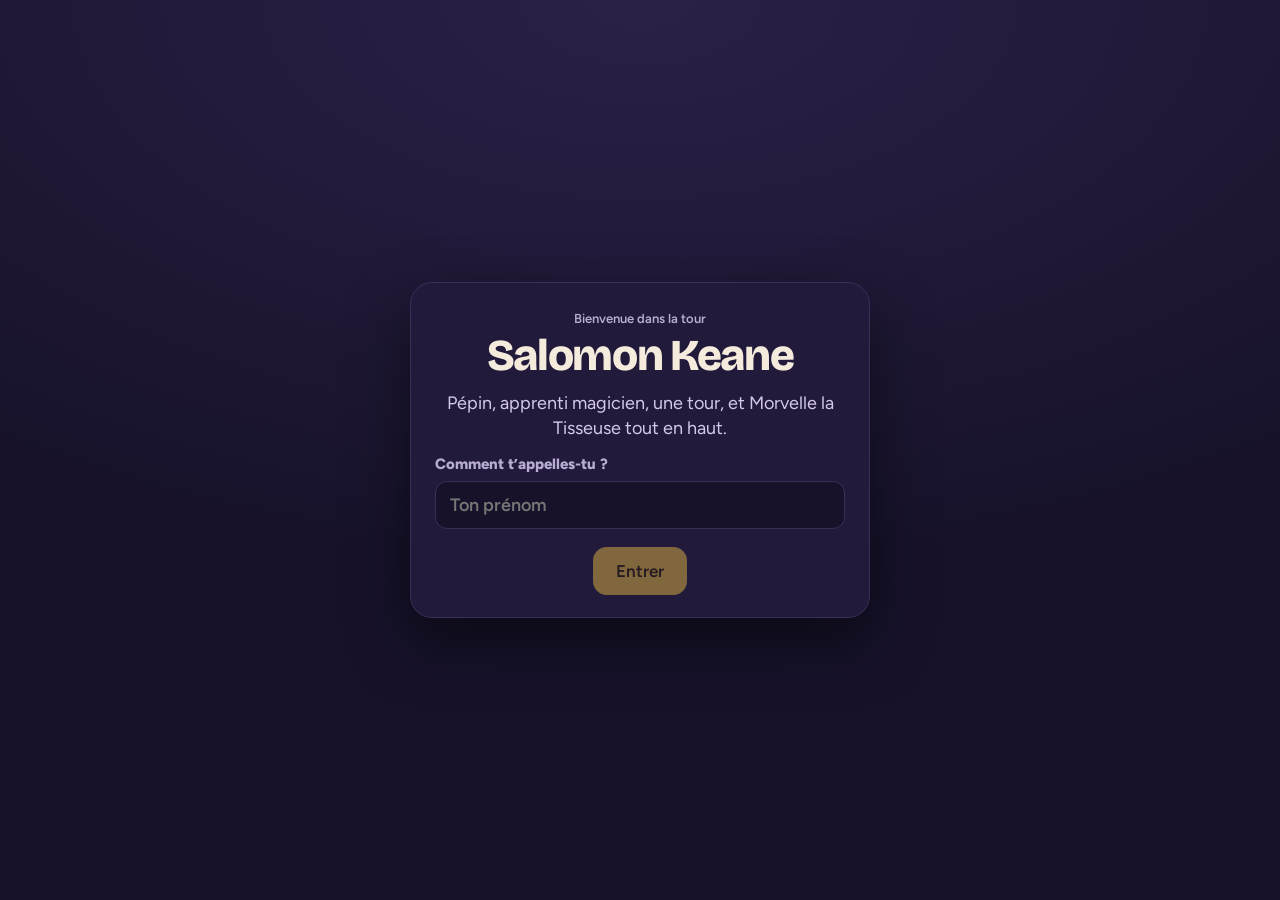
<file: index.html>
<!doctype html>
<html lang="fr">
<head>
<meta charset="utf-8">
<meta name="viewport" content="width=device-width, initial-scale=1, viewport-fit=cover">
<title>Salomon Keane</title>
<meta name="sk-version" content="5903f87-1793352090">
<meta name="description" content="Roguelite d’action : un apprenti magicien gravit la tour de Morvelle la Tisseuse.">
<meta name="theme-color" content="#140a20">
<link rel="manifest" href="manifest.webmanifest">
<link rel="icon" type="image/png" href="icones/icone-192.png">
<link rel="apple-touch-icon" href="icones/apple-touch-icon.png">
<meta name="apple-mobile-web-app-capable" content="yes">
<meta name="mobile-web-app-capable" content="yes">
<meta name="apple-mobile-web-app-status-bar-style" content="black-translucent">
<meta name="apple-mobile-web-app-title" content="Salomon Keane">
<link rel="preconnect" href="https://fonts.googleapis.com">
<link rel="preconnect" href="https://fonts.gstatic.com" crossorigin>
<link rel="stylesheet" href="https://fonts.googleapis.com/css2?family=Eczar:wght@600;800&family=Inter:wght@400;500;600;700;800&family=Alegreya+Sans:wght@500;700;800;900&family=Cinzel:wght@600;700&family=Cinzel+Decorative:wght@700&family=Cormorant+Garamond:ital,wght@0,500;0,600;0,700;1,500;1,600&family=Sora:wght@600;700&family=Manrope:wght@600;700;800&family=JetBrains+Mono:wght@500&family=Fraunces:opsz,wght@9..144,700;9..144,900&family=Nunito+Sans:opsz,wght@6..12,600;6..12,700;6..12,800&family=Bricolage+Grotesque:opsz,wght@12..96,700;12..96,800&family=Figtree:wght@400;500;600;700&display=swap">
<link rel="stylesheet" href="ui.css">
<link rel="stylesheet" href="habillages.css">
<style>
  html, body { height: 100%; margin: 0; overflow: hidden; overscroll-behavior: none; -webkit-text-size-adjust: 100%; text-size-adjust: 100%; background: #140a20; color-scheme: dark; }
  #jeu { position: fixed; inset: 0; outline: none; }
</style>
</head>
<body>
<div id="jeu" tabindex="0"></div>
<script src="data.js" charset="utf-8"></script>
<script src="themes.js" charset="utf-8"></script>
<script src="game.js" charset="utf-8"></script><script src="gardiens.js" charset="utf-8"></script><script src="bestiaire.js" charset="utf-8"></script><script src="eau.js" charset="utf-8"></script><script src="fusions.js" charset="utf-8"></script><script src="sorts2.js" charset="utf-8"></script><script src="progression.js" charset="utf-8"></script><script src="arenes.js" charset="utf-8"></script>
<script src="render.js" charset="utf-8"></script><script src="gardiens-rendu.js" charset="utf-8"></script><script src="bestiaire-rendu.js" charset="utf-8"></script>
<script src="hero.js" charset="utf-8"></script>
<script src="sprites.js" charset="utf-8"></script>
<script src="enligne.js" charset="utf-8"></script>
<script src="bienvenue.js" charset="utf-8"></script>
<script src="app.js" charset="utf-8"></script>
<script src="ambiance.js" charset="utf-8"></script>
<script src="village.js" charset="utf-8"></script>
<script src="defis.js" charset="utf-8"></script>
<script src="retrait.js" charset="utf-8"></script>
<script src="mondes.js" charset="utf-8"></script>
<script src="dragons.js" charset="utf-8"></script>
<script src="rares.js" charset="utf-8"></script>
<script src="installer.js" charset="utf-8"></script>
<script>
  // Une seule direction jouable : Gouache Héroïque (D24). Pour comparer, la bible garde les autres ;
  // un nom de thème dans l’adresse (#velours, #vheroique…) reste possible pour l’équipe, sans bouton en jeu.
  const h = location.hash.replace('#', '');
  window.vkApp = new VK.App(document.getElementById('jeu'), { mode: 'play', da: VK.THEMES[h] ? h : 'gouache' });
  document.getElementById('jeu').focus();
</script>
</body>
</html>
</file>
<file: ui.css>
.vk-root [hidden]{display:none!important}.vk-root{--s: 1;--ui-display: "Eczar", Georgia, serif;--ui-body: "Alegreya Sans", "Trebuchet MS", sans-serif;--ui-label: "Alegreya Sans", "Trebuchet MS", sans-serif;--ui-num: "Alegreya Sans", "Arial Black", sans-serif;--ui-fg: #fff3dc;--ui-muted: #cdbfa6;--ui-acc: #e0a630;--ui-line: #2a1838;--ui-panel: #3b3348;--ui-card: #4a4358;--ui-track: #1c1626;--ui-xp: #e0a630;--ui-radius: 10px;--ui-shadow: 0 5px 0 #1c1626, 0 10px 24px rgba(10, 6, 20, .55);--gold-hi: #fff1a8;--gold: #e0a630;--gold-lo: #8a4a16;--life-hi: #f4a3a3;--life: #e0303c;--life-lo: #8c1426;--fuchsia: #ff2d9a;--ivory: #f4ead2;--ink: #2a1838;--parch: #f3e6c8;--cream: #fff3dc;--stone: #5b5470;--stone-hi: #9a94b2;--velvet: #5e1f4a;--velvet-lo: #300c26;--s-apprenti: #e0a630;--s-arcane: #b366ff;--s-braise: #ff7a1a;--s-givre: #5fd4ff;--s-orage: #fff06a;--s-ombre: #4fe39a;--s-none: #9a94b2;--r-commun: #d0cad8;--r-rare: #5aa8ff;--r-epique: #c77dff;--r-legendaire: #ff9a2a;--ink-outline: 0 2px 0 #2a1838, 2px 0 0 #2a1838, -2px 0 0 #2a1838, 0 -2px 0 #2a1838, 1.5px 1.5px 0 #2a1838, -1.5px 1.5px 0 #2a1838, 1.5px -1.5px 0 #2a1838, -1.5px -1.5px 0 #2a1838;position:relative;overflow:hidden;background:#2a2236;color:var(--ui-fg);font-family:var(--ui-body);-webkit-user-select:none;user-select:none;-webkit-tap-highlight-color:transparent;touch-action:none}.vk-root canvas.vk-canvas{position:absolute;inset:0;width:100%;height:100%;display:block}.vk-root[data-da=pixel] canvas.vk-canvas{image-rendering:pixelated}.vk-tilt{position:absolute;inset:0;pointer-events:none;display:none}.vk-root[data-da=diorama] .vk-tilt{display:block}.vk-tilt:before,.vk-tilt:after{content:"";position:absolute;left:0;right:0;height:22%;-webkit-backdrop-filter:blur(3px);backdrop-filter:blur(3px)}.vk-tilt:before{top:0;-webkit-mask-image:linear-gradient(#000,transparent);mask-image:linear-gradient(#000,transparent)}.vk-tilt:after{bottom:0;-webkit-mask-image:linear-gradient(transparent,#000);mask-image:linear-gradient(transparent,#000)}.vk-root svg{display:block}.vk-hud{position:absolute;inset:0;pointer-events:none;font-size:calc(15px * var(--s))}.vk-xp{position:absolute;left:0;right:0;top:0;height:calc(6px * var(--s));background:#1c1626b3}.vk-xp-fill{height:100%;width:0%;background:linear-gradient(180deg,var(--gold-hi),var(--gold) 55%,var(--gold-lo));transition:width .15s linear}.vk-top{position:absolute;left:50%;top:calc(16px * var(--s));transform:translate(-50%);display:grid;justify-items:center;gap:calc(7px * var(--s));width:max-content;max-width:96%}.vk-l1{display:grid;grid-template-columns:calc(120px * var(--s)) auto calc(230px * var(--s));align-items:center;gap:calc(14px * var(--s))}.vk-floor{justify-self:end;font-family:var(--ui-display);font-weight:800;font-size:calc(22px * var(--s));color:var(--cream);text-shadow:var(--ink-outline);white-space:nowrap}.vk-frise{display:flex;align-items:center;gap:calc(5px * var(--s));padding:calc(3px * var(--s)) calc(8px * var(--s));border-radius:99px;background:#1c16269e;border:2px solid var(--ink);box-shadow:0 0 0 1.5px #9a94b28c}.vk-pearl{width:calc(22px * var(--s));height:calc(22px * var(--s));border-radius:50%;display:grid;place-items:center;background:#3a3348;color:var(--stone-hi);border:2px solid var(--ink)}.vk-pearl svg{width:64%;height:64%}.vk-pearl.done{background:#6e5530;color:var(--gold-hi);opacity:.8}.vk-pearl.cur{background:radial-gradient(circle at 35% 30%,var(--gold-hi),var(--gold) 60%,var(--gold-lo));color:var(--ink);box-shadow:0 0 0 2px var(--gold-hi),0 0 10px #fff1a88c;transform:scale(1.12)}.vk-fstar{width:calc(16px * var(--s));height:calc(16px * var(--s));color:var(--gold);filter:drop-shadow(0 1px 0 var(--ink)) drop-shadow(0 -1px 0 var(--ink));opacity:.9}.vk-fstar.done{color:var(--gold-hi);opacity:1}.vk-obj{display:flex;align-items:center;gap:calc(7px * var(--s))}.vk-obj-ico{width:calc(20px * var(--s));height:calc(20px * var(--s));color:var(--cream);filter:drop-shadow(0 1.5px 0 var(--ink)) drop-shadow(0 -1px 0 var(--ink)) drop-shadow(1px 0 0 var(--ink)) drop-shadow(-1px 0 0 var(--ink))}.vk-obj-bar{position:relative;width:calc(78px * var(--s));height:calc(9px * var(--s));border-radius:99px;background:#1c1626cc;border:2px solid var(--ink)}.vk-obj-fill{position:absolute;inset:0 auto 0 0;width:0;border-radius:inherit;background:linear-gradient(180deg,var(--gold-hi),var(--gold));transition:width .2s}.vk-obj-bar i{position:absolute;top:50%;width:calc(11px * var(--s));height:calc(11px * var(--s));margin:calc(-5.5px * var(--s)) 0 0 calc(-5.5px * var(--s));border-radius:50% 50% 50% 0;transform:rotate(-45deg);background:#3a2230;border:1.5px solid var(--ink)}.vk-obj-bar i.on{background:var(--life);box-shadow:0 0 0 1px var(--gold)}.vk-obj-bar i.beat{animation:vk-beat .5s 1}@keyframes vk-beat{40%{transform:rotate(-45deg) scale(1.7)}}.vk-obj-txt{font-family:var(--ui-num);font-weight:900;font-variant-numeric:lining-nums tabular-nums;font-size:calc(17px * var(--s));color:var(--cream);text-shadow:var(--ink-outline);white-space:nowrap}.vk-bossline{display:grid;justify-items:center;gap:calc(5px * var(--s))}.vk-boss-name{font-family:var(--ui-display);font-weight:800;font-size:calc(20px * var(--s));color:var(--cream);text-shadow:var(--ink-outline)}.vk-boss-bar{position:relative;width:min(calc(440px * var(--s)),60vw);height:calc(14px * var(--s));border-radius:6px;background:var(--velvet-lo);border:3px solid var(--ink);box-shadow:0 0 0 2px var(--stone-hi);overflow:hidden}.vk-boss-bar>div{height:100%;width:100%;background:linear-gradient(180deg,#fffaf0,var(--ivory) 50%,#d9cdb0);transition:width .15s}.vk-boss-bar>b{position:absolute;left:50%;top:0;bottom:0;width:3px;margin-left:-1.5px;background:var(--ink)}.vk-star{display:flex;align-items:center;gap:.4em;font-weight:700;font-size:calc(15px * var(--s));color:var(--cream);text-shadow:var(--ink-outline);white-space:nowrap}.vk-star>svg{display:inline-block;vertical-align:-.2em;width:1.15em;height:1.15em;margin-right:.3em;color:var(--gold);filter:drop-shadow(0 1.5px 0 var(--ink)) drop-shadow(0 -1px 0 var(--ink));flex:none}.vk-star b{display:inline-flex;align-items:center;gap:.25em;color:color-mix(in srgb,var(--sc) 70%,#fff)}.vk-star b svg{width:1.2em;height:1.2em;color:var(--sc);filter:drop-shadow(0 1.5px 0 var(--ink)) drop-shadow(0 -1px 0 var(--ink))}.vk-star b.q{display:inline-grid;place-items:center;justify-content:center;width:1.4em;height:1.4em;border-radius:50%;border:2px dashed var(--cream);font-family:var(--ui-display)}.vk-plaque{margin-top:calc(2px * var(--s));padding:.38em 1.1em;font-weight:700;font-size:calc(16px * var(--s));color:var(--cream);background:linear-gradient(180deg,#6a6380,var(--stone) 50%,#4a4360);border:2px solid var(--ink);border-radius:8px;box-shadow:inset 0 1px #ffffff40,0 3px 0 var(--ink);text-shadow:0 1.5px 0 var(--ink);white-space:nowrap;opacity:0;transform:translateY(-4px);transition:opacity .2s,transform .2s}.vk-plaque.show{opacity:1;transform:none}.vk-over{position:absolute;left:0;top:0;will-change:transform}.vk-bubble{position:absolute;left:0;bottom:0;transform:translate(-50%);padding:.35em .8em;font-weight:700;font-size:calc(15px * var(--s));color:var(--ink);background:var(--parch);border:2px solid var(--ink);border-radius:8px;white-space:nowrap;box-shadow:0 3px #2a183880;animation:vk-pop .25s}.vk-bubble:after{content:"";position:absolute;left:50%;bottom:-8px;margin-left:-6px;border:6px solid transparent;border-top-color:var(--ink);border-bottom:0}.vk-mult{position:absolute;left:0;bottom:0;transform:translate(-50%);font-family:var(--ui-num);font-weight:900;font-size:calc(15px * var(--s));color:var(--gold-hi);text-shadow:var(--ink-outline);opacity:.9}@keyframes vk-pop{0%{transform:translate(-50%) scale(.6);opacity:0}}.vk-arrow{position:absolute;left:0;top:0;width:0;height:0}.vk-arrow span{position:absolute;left:calc(-16px * var(--s));top:calc(-16px * var(--s));width:calc(32px * var(--s));height:calc(32px * var(--s));display:grid;place-items:center;border-radius:50%;background:var(--parch);border:2px solid var(--ink);color:var(--ink)}.vk-arrow span svg{width:66%;height:66%}.vk-arrow[data-kind=rideaux] span{color:var(--gold-lo)}.vk-arrow-tip{position:absolute;left:0;top:0;width:0;height:0}.vk-arrow-tip:before{content:"";position:absolute;left:calc(16px * var(--s));top:calc(-7px * var(--s));border:calc(7px * var(--s)) solid transparent;border-left:calc(12px * var(--s)) solid var(--ink);border-right:0}.vk-console{position:absolute;left:50%;bottom:calc(12px * var(--s));transform:translate(-50%);display:flex;align-items:center;gap:calc(9px * var(--s));padding:calc(6px * var(--s)) calc(12px * var(--s));border-radius:14px;background:linear-gradient(180deg,#5e1f4ae0,#300c26e6);border:3px solid var(--ink);box-shadow:0 0 0 2px var(--stone),0 5px 0 2px #1c162699}.vk-c-form{position:relative;display:flex;align-items:center;gap:calc(7px * var(--s));padding-right:calc(8px * var(--s));border-right:2px dashed rgba(243,230,200,.25)}.vk-c-med{width:calc(46px * var(--s));height:calc(46px * var(--s));border-radius:50%;display:grid;place-items:center;color:#fff6e0;border:3px solid var(--ink);background:radial-gradient(circle at 35% 30%,color-mix(in srgb,var(--sc) 70%,#fff),var(--sc) 45%,color-mix(in srgb,var(--sc) 45%,#1c1626));box-shadow:0 0 0 2px var(--gold)}.vk-c-med svg{width:60%;height:60%;filter:drop-shadow(0 1.5px 0 var(--ink))}.vk-c-form.shield .vk-c-med{box-shadow:0 0 0 2px var(--gold),0 0 0 5px #5fd4ff8c}.vk-c-hp{font-family:var(--ui-num);font-weight:900;font-variant-numeric:lining-nums tabular-nums;font-size:calc(18px * var(--s));color:var(--cream);text-shadow:var(--ink-outline);white-space:nowrap}.vk-root.vk-low .vk-c-hp{color:var(--life-hi);animation:vk-throb 1s infinite}@keyframes vk-throb{50%{transform:scale(1.12)}}.vk-c-tir,.vk-slot{position:relative;width:calc(38px * var(--s));height:calc(38px * var(--s));border-radius:50%;display:grid;place-items:center;color:#fff6e0;border:2.5px solid var(--ink);background:radial-gradient(circle at 35% 30%,color-mix(in srgb,var(--sc, var(--stone)) 55%,#5b5470),#2c2738 78%);box-shadow:0 0 0 1.5px var(--stone-hi)}.vk-c-tir svg,.vk-slot svg{width:58%;height:58%;filter:drop-shadow(0 1.5px 0 var(--ink))}.vk-c-slots{display:flex;gap:calc(6px * var(--s))}.vk-slot:after{content:"";position:absolute;inset:-5px;border-radius:50%;background:conic-gradient(var(--sc) calc(var(--p, 1) * 1turn),transparent 0);-webkit-mask:radial-gradient(circle,transparent calc(50% - 3px),#000 calc(50% - 2.5px));mask:radial-gradient(circle,transparent calc(50% - 3px),#000 calc(50% - 2.5px));opacity:.9}.vk-slot.empty{background:#1c162680;border:2px dashed rgba(243,230,200,.45);box-shadow:none}.vk-slot.empty:after,.vk-slot.tir:after{display:none}.vk-c-blink{display:grid;justify-items:center}.vk-blink-dial{width:calc(46px * var(--s));height:calc(46px * var(--s));border-radius:50%;border:2.5px solid var(--ink);background:conic-gradient(var(--gold) calc(var(--p, 1) * 1turn),#1c1626 0);display:grid;place-items:center;box-shadow:0 0 0 1.5px var(--stone-hi)}.vk-blink-dial span{width:76%;height:76%;border-radius:50%;background:#3b3348;display:grid;place-items:center;font-weight:800;font-size:calc(10.5px * var(--s));color:var(--cream);letter-spacing:.02em}.vk-c-ult{position:relative;width:calc(54px * var(--s));height:calc(54px * var(--s));display:grid;place-items:center}.vk-c-ult svg{position:absolute;inset:0;width:100%;height:100%;overflow:visible}.vk-c-ult .ring-bg{fill:#2c2738;stroke:var(--ink);stroke-width:7}.vk-c-ult .ring{fill:none;stroke:var(--uc, var(--gold));stroke-width:5;stroke-linecap:round;transform:rotate(-90deg);transform-origin:50% 50%;transition:stroke-dashoffset .2s}.vk-ult-core{position:relative;width:52%;height:52%;color:var(--uc, var(--gold));filter:drop-shadow(0 1.5px 0 var(--ink))}.vk-ult-key{position:absolute;right:calc(-4px * var(--s));bottom:calc(-4px * var(--s));min-width:calc(18px * var(--s));padding:0 .25em;border-radius:5px;background:var(--parch);color:var(--ink);border:1.5px solid var(--ink);font-weight:900;font-size:calc(11px * var(--s));text-align:center;line-height:1.35}.vk-c-ult.locked .ring-bg{fill:#1c162680;stroke:#f3e6c873;stroke-width:2;stroke-dasharray:4 4}.vk-c-ult.locked .ring,.vk-c-ult.locked .vk-ult-key{display:none}.vk-c-ult.locked .vk-ult-core{color:var(--gold);opacity:.75;width:40%;height:40%}.vk-c-ult.ready .ring{filter:drop-shadow(0 0 4px var(--uc))}.vk-c-ult.useful{animation:vk-throb .9s infinite}.deny{animation:vk-deny .28s!important}@keyframes vk-deny{25%{translate:-4px 0}75%{translate:4px 0}}.vk-root.vk-low .vk-hud:before{content:"";position:absolute;inset:0;box-shadow:inset 0 0 0 4px #8c1426bf,inset 0 0 24px #8c142659;animation:vk-lowpulse 1s infinite}@keyframes vk-lowpulse{50%{opacity:.35}}.vk-titlecard{position:absolute;inset:0;display:grid;place-items:center;pointer-events:auto;background:linear-gradient(180deg,transparent 28%,rgba(28,12,40,.78) 40%,rgba(28,12,40,.78) 60%,transparent 72%);animation:vk-fade .25s}.vk-titlecard.out{opacity:0;transition:opacity .2s ease-in;pointer-events:none}.vk-titlecard .tc-in{text-align:center}.vk-titlecard .tc-name{font-family:var(--ui-display);font-weight:800;font-size:calc(46px * var(--s));color:var(--cream);text-shadow:0 3px 0 var(--ink),0 0 24px color-mix(in srgb,var(--sc, var(--gold)) 70%,transparent);animation:vk-rise .4s cubic-bezier(.3,1.4,.6,1)}.vk-titlecard.boss .tc-name{color:var(--ivory);text-shadow:0 3px 0 var(--ink),0 0 30px rgba(244,234,210,.4)}.vk-titlecard .tc-sub{margin-top:.3em;font-weight:700;font-size:calc(17px * var(--s));color:var(--gold-hi);text-shadow:0 2px 0 var(--ink)}@keyframes vk-fade{0%{opacity:0}}@keyframes vk-rise{0%{transform:translateY(14px) scale(.94);opacity:0}}.vk-overlay{position:absolute;inset:0;display:grid;place-items:center;padding:16px;background:#300c2680;-webkit-backdrop-filter:blur(3px);backdrop-filter:blur(3px);pointer-events:auto;overflow-y:auto;animation:vk-fade .2s}.vk-panel{width:min(1000px,100%);display:grid;gap:calc(16px * var(--s));justify-items:center;text-align:center}.vk-h{font-family:var(--ui-display);font-weight:800;font-size:calc(34px * var(--s));line-height:1.05;margin:0;color:var(--cream);text-shadow:0 3px 0 var(--ink),0 6px 18px rgba(0,0,0,.5);text-wrap:balance}.vk-sub{margin:0;font-weight:700;color:var(--gold-hi);font-size:calc(16px * var(--s));text-shadow:0 2px 0 var(--ink);text-wrap:balance}.vk-btns{display:flex;flex-wrap:wrap;gap:12px;justify-content:center}.vk-btns.split{justify-content:space-between;width:min(620px,100%)}.vk-btn{font-family:var(--ui-display);font-weight:800;font-size:calc(17px * var(--s));min-height:44px;padding:.5em 1.4em;color:#fff7e0;border:3px solid var(--ink);border-radius:12px;cursor:pointer;background:linear-gradient(180deg,#7d7590 0%,var(--stone) 45%,#463f58 100%);box-shadow:inset 0 2px #ffffff47,inset 0 -3px #00000040,0 4px 0 var(--ink);text-shadow:0 2px 0 var(--ink);transition:transform .08s,box-shadow .08s}.vk-btn:hover,.vk-btn:focus-visible,.vk-btn.focus{outline:3px solid var(--ivory);outline-offset:2px}.vk-btn:active{transform:translateY(3px);box-shadow:inset 0 2px #fff3,0 1px 0 var(--ink)}.vk-btn.on{background:linear-gradient(180deg,var(--gold-hi),var(--gold) 45%,#b8701c);color:#3a1c06;text-shadow:0 1px 0 rgba(255,250,220,.6)}.vk-btn.danger{background:linear-gradient(180deg,#6e2a58,var(--velvet) 45%,var(--velvet-lo));color:#f3d9e6}.vk-btn[aria-disabled=true]{opacity:.55}.vk-btn.vk-fill{background:linear-gradient(90deg,var(--gold) 0 50%,#5b5470 50% 100%) 100% 0 / 200% 100% no-repeat;animation:vk-fill 1s linear forwards}@keyframes vk-fill{to{background-position:0 0}}.vk-box{background:var(--parch);color:var(--ink);border:3px solid var(--ink);border-radius:12px;padding:calc(14px * var(--s)) calc(16px * var(--s));text-align:left;box-shadow:0 5px #1c16268c}.vk-box h3{margin:0 0 .5em;font-family:var(--ui-display);font-weight:800;font-size:calc(17px * var(--s));color:var(--velvet)}.vk-box p{margin:.35em 0;font-size:calc(15px * var(--s));line-height:1.35}.vk-box b[style]{display:inline-flex;align-items:center;gap:.2em}.vk-box b[style] svg{width:1.15em;height:1.15em;color:color-mix(in srgb,var(--sc) 75%,var(--ink))}.vk-note{font-size:max(13px,calc(14px * var(--s)));color:#4a3a52;line-height:1.4}.vk-note small{font-size:.92em;color:#6a5a6a}.vk-cardsp{gap:calc(14px * var(--s))}.vk-cards{display:grid;grid-template-columns:repeat(3,minmax(0,calc(230px * var(--s))));justify-content:center;gap:calc(26px * var(--s));width:100%;padding-bottom:calc(26px * var(--s))}.vk-cards.n2{grid-template-columns:repeat(2,minmax(0,calc(250px * var(--s))));gap:calc(60px * var(--s))}.vk-card{--sc: var(--s-none);--frame: linear-gradient(180deg, #8f89a6, #5b5470 45%, #3e3952);position:relative;display:flex;flex-direction:column;align-items:center;gap:calc(7px * var(--s));padding:calc(16px * var(--s)) calc(14px * var(--s)) calc(12px * var(--s));min-height:calc(318px * var(--s));color:var(--cream);font:inherit;text-align:center;cursor:pointer;border:5px solid transparent;border-radius:14px;background:radial-gradient(120% 75% at 50% 30%,color-mix(in srgb,var(--sc) 24%,#3b3348),color-mix(in srgb,var(--sc) 12%,#2c2738)) padding-box,var(--frame) border-box;box-shadow:0 0 0 2px var(--ink),inset 0 2px #fff0c833,0 6px #1c1626,0 12px 26px #0a061480;transition:box-shadow .12s,filter .12s}.vk-card.rare{--frame: linear-gradient(180deg, #d6dbe6, #8a90a0 40%, #4a4f5e 55%, #9aa0b0 75%, #3a3e4a)}.vk-card.epique{--frame: linear-gradient(180deg, var(--gold-hi), var(--gold) 35%, var(--gold-lo) 52%, var(--gold) 70%, var(--gold-lo))}.vk-card.forme{--frame: linear-gradient(180deg, color-mix(in srgb, var(--sc) 60%, #fff), var(--sc) 40%, color-mix(in srgb, var(--sc) 40%, #1c1626));min-height:calc(360px * var(--s))}.deal .vk-card{animation:vk-deal .38s cubic-bezier(.34,1.56,.64,1) backwards}.deal .vk-card:nth-child(2){animation-delay:.06s}.deal .vk-card:nth-child(3){animation-delay:.12s}.vk-card.vk-dealone{animation:vk-deal .38s cubic-bezier(.34,1.56,.64,1) backwards}@keyframes vk-deal{0%{transform:translateY(40px) rotate(-6deg) scale(.9);opacity:0}70%{transform:translateY(-6px) rotate(1.5deg) scale(1.02);opacity:1}to{transform:none}}.vk-card.sel{box-shadow:0 0 0 2px var(--ink),0 0 0 6px var(--ivory),0 0 26px 6px #f4ead28c,0 6px #1c1626}.vk-card.sel:after{content:"✓";position:absolute;top:calc(-14px * var(--s));right:calc(-14px * var(--s));width:calc(28px * var(--s));height:calc(28px * var(--s));display:grid;place-items:center;border-radius:50%;background:var(--ivory);color:var(--ink);border:2px solid var(--ink);font-weight:900;font-size:calc(16px * var(--s))}.vk-card.forme.sel:after{top:8px;right:8px}.vk-root.touch .has-sel .vk-card:not(.sel){filter:brightness(.9)}.vk-card:focus-visible{outline:3px solid var(--ivory);outline-offset:4px}.vk-card .med{width:calc(64px * var(--s));height:calc(64px * var(--s));flex:none;border-radius:50%;display:grid;place-items:center;color:#fff6e0;border:3px solid var(--ink);background:radial-gradient(circle at 35% 30%,color-mix(in srgb,var(--sc) 65%,#fff),var(--sc) 45%,color-mix(in srgb,var(--sc) 45%,#1c1626))}.vk-card .med.stone{background:radial-gradient(circle at 35% 30%,#9a94b2,#5b5470 50%,#3a3348)}.vk-card .med svg{width:58%;height:58%;filter:drop-shadow(0 2px 0 var(--ink))}.vk-card .ttl{font-family:var(--ui-display);font-weight:800;font-size:calc(21px * var(--s));line-height:1.1;text-shadow:0 2px 0 var(--ink);text-wrap:balance}.vk-pips{display:flex;gap:calc(4px * var(--s));justify-content:center;min-height:calc(10px * var(--s))}.vk-pips i{width:calc(10px * var(--s));height:calc(10px * var(--s));border-radius:50%;background:#1c1626;border:1.5px solid var(--ink);box-shadow:0 0 0 1px #f3e6c859}.vk-pips i.on{background:var(--sc)}.vk-pips i.new{box-shadow:0 0 0 2px var(--ivory)}.vk-pips i.gold.on{background:radial-gradient(circle at 35% 30%,var(--gold-hi),var(--gold))}.vk-card .dsc{font-weight:500;font-size:calc(16px * var(--s));line-height:1.3;text-wrap:pretty}.vk-card .dsc:first-letter{text-transform:uppercase}.vk-card .foot{margin-top:auto;display:inline-flex;align-items:center;justify-content:center;gap:.3em;padding-top:calc(8px * var(--s));width:100%;border-top:1.5px solid rgba(243,230,200,.22);font-weight:700;font-size:calc(14px * var(--s));color:color-mix(in srgb,var(--sc, #fff) 55%,#fff)}.vk-card .foot svg{width:1.35em;height:1.35em;color:var(--sc);filter:drop-shadow(0 1.5px 0 var(--ink))}.vk-card .foot.dim{color:var(--ui-muted);font-weight:500}.vk-card .foot.ribbon{color:var(--ink);background:var(--parch);border:2px solid var(--ink);border-radius:6px;padding:.2em .5em;width:auto}.vk-card .foot.ribbon>svg{color:var(--gold-lo);filter:none}.vk-card .foot.ribbon b{color:color-mix(in srgb,var(--sc) 60%,var(--ink))}.vk-card .rar{min-height:1.2em;font-weight:800;font-size:calc(12px * var(--s));letter-spacing:.08em;text-transform:uppercase;color:var(--rc, var(--ui-muted))}.vk-card.epique .rar{color:var(--gold-hi)}.vk-card .kb{position:absolute;left:50%;bottom:calc(-34px * var(--s));transform:translate(-50%);width:calc(24px * var(--s));height:calc(24px * var(--s));display:grid;place-items:center;border-radius:6px;background:var(--parch);color:var(--ink);border:2px solid var(--ink);font-weight:900;font-size:calc(14px * var(--s))}.vk-card .vk-port{width:calc(150px * var(--s));height:calc(170px * var(--s))}.vk-cardbar{display:grid;grid-template-columns:1fr auto 1fr;align-items:center;gap:12px;width:min(760px,100%);font-weight:700;font-size:calc(14px * var(--s));color:var(--ui-muted);text-shadow:0 1.5px 0 var(--ink)}.vk-cardbar .vk-esc{justify-self:start}.vk-cardbar .vk-reroll{justify-self:end;font-size:calc(15px * var(--s))}.vk-reroll.armed{outline:3px solid var(--ivory);background:linear-gradient(180deg,#8e86a4,#6a6380)}.vk-hints{color:var(--cream)}.vk-choose{width:50%;min-height:64px}.vk-choose.idle{filter:saturate(.4) brightness(.8)}.vk-mine{display:flex;flex-wrap:wrap;align-items:center;justify-content:center;gap:calc(8px * var(--s));padding:calc(6px * var(--s)) calc(14px * var(--s));border-radius:12px;background:#1c1626b8;border:2px solid var(--ink);box-shadow:0 0 0 1.5px var(--stone)}.vk-mine .lbl{font-family:var(--ui-display);font-weight:800;font-size:calc(14px * var(--s));color:var(--cream);margin-right:.2em}.vk-mine .vk-slot{width:calc(34px * var(--s));height:calc(34px * var(--s))}.vk-mine .vk-slot:after{display:none}.vk-mine .vk-slot .vk-pips{position:absolute;bottom:calc(-7px * var(--s));gap:2px}.vk-mine .vk-slot .vk-pips i{width:calc(6px * var(--s));height:calc(6px * var(--s));box-shadow:none}.vk-runes{display:inline-flex;gap:4px}.vk-rune{position:relative;width:calc(24px * var(--s));height:calc(24px * var(--s));display:grid;place-items:center;border-radius:6px;background:#3a3348;color:var(--cream);border:1.5px solid var(--ink)}.vk-rune svg{width:70%;height:70%}.vk-rune sub{position:absolute;right:-4px;bottom:-4px;font-size:12px;line-height:1;font-weight:900}.vk-star.in{font-size:calc(14px * var(--s))}.vk-book{width:min(980px,100%)}.vk-book-head{display:flex;align-items:baseline;gap:.6em}.vk-grim{display:grid;grid-template-columns:minmax(0,1.25fr) minmax(0,1fr);gap:calc(14px * var(--s));width:100%}.vk-row{display:grid;grid-template-columns:calc(26px * var(--s)) minmax(0,1fr);gap:.6em;align-items:start;padding:.3em 0;font-size:calc(15px * var(--s));line-height:1.3;border-bottom:1px dashed rgba(42,24,56,.2)}.vk-row>svg{width:100%;color:color-mix(in srgb,var(--sc) 75%,var(--ink))}.vk-row small{display:block;color:#6a5a6a;font-size:.9em}.vk-row span{display:block}.vk-row .vk-pips{display:inline-flex;vertical-align:middle;margin-left:.3em}.vk-row .vk-pips i{box-shadow:none;border-color:var(--ink);background:#d8ccb0}.vk-row .vk-pips i.on{background:var(--sc)}.vk-row .vk-pips i.new{box-shadow:none}.vk-row.empty .vk-slot{width:calc(22px * var(--s));height:calc(22px * var(--s));border-color:#2a183866}.vk-box .vk-star{color:var(--ink);text-shadow:none;white-space:normal;flex-wrap:wrap}.vk-box .vk-star b{color:color-mix(in srgb,var(--sc) 60%,var(--ink))}.vk-box .vk-star b.q{border-color:var(--ink)}.vk-endgrid{display:grid;grid-template-columns:repeat(3,minmax(0,1fr));gap:calc(14px * var(--s));width:100%}.vk-endgrid.two{grid-template-columns:repeat(2,minmax(0,1fr));width:min(700px,100%)}.vk-confirm{width:min(520px,100%);padding:calc(22px * var(--s));border-radius:14px;background:linear-gradient(180deg,#6a6380,var(--stone) 40%,#463f58);border:3px solid var(--ink);box-shadow:0 6px 0 var(--ink)}.vk-confirm .vk-sub{color:var(--cream)}.vk-confirm .vk-btns.split{width:100%}.vk-root.vk-title .vk-hud,.vk-root.vk-title .vk-touch{display:none}.vk-ov-title{background:linear-gradient(180deg,#1c0c2840,#1c0c28b3);-webkit-backdrop-filter:none;backdrop-filter:none}.vk-titlep{gap:calc(10px * var(--s))}.vk-logo{font-family:var(--ui-display);font-weight:800;font-size:calc(84px * var(--s));line-height:.95;margin:0;color:var(--cream);text-shadow:0 4px 0 var(--ink),0 8px 30px rgba(0,0,0,.6);text-wrap:balance}.vk-tag{margin:0 0 calc(18px * var(--s));font-weight:700;font-size:calc(20px * var(--s));color:var(--gold-hi);text-shadow:0 2px 0 var(--ink)}.vk-play{min-width:calc(220px * var(--s));font-size:calc(22px * var(--s))}.vk-touch{position:absolute;inset:0;pointer-events:none;display:none}.vk-root.touch .vk-touch{display:block}.vk-joy{position:absolute;width:110px;height:110px;margin:-55px 0 0 -55px;border-radius:50%;border:3px solid rgba(243,230,200,.6);background:#1c162640;opacity:0;transition:opacity .15s}.vk-joy.on{opacity:1}.vk-joy i{position:absolute;left:50%;top:50%;width:46px;height:46px;margin:-23px 0 0 -23px;border-radius:50%;background:radial-gradient(circle at 35% 30%,var(--gold-hi),var(--gold));border:3px solid var(--ink)}.vk-tbtn{position:absolute;pointer-events:auto;border-radius:50%;border:3px solid var(--ink);color:var(--cream);font-family:var(--ui-label);font-weight:800;font-size:14px;background:radial-gradient(circle at 35% 30%,#7d7590,var(--stone) 55%,#3a3348);box-shadow:0 4px 0 var(--ink);touch-action:none}.vk-tbtn span{position:relative;text-shadow:0 1.5px 0 var(--ink)}.vk-t-blink{width:72px;height:72px;right:calc(16px + env(safe-area-inset-right));bottom:calc(16px + env(safe-area-inset-bottom));background:radial-gradient(circle,#3b3348 58%,transparent 59%),conic-gradient(var(--gold) calc(var(--p, 1) * 1turn),#1c1626 0)}.vk-t-ult{width:64px;height:64px;right:calc(104px + env(safe-area-inset-right));bottom:calc(72px + env(safe-area-inset-bottom));background:radial-gradient(circle,#3b3348 56%,transparent 57%),conic-gradient(var(--uc, var(--gold)) calc(var(--p, 0) * 1turn),#1c1626 0)}.vk-t-ult.locked{background:#1c162680;border:2px dashed rgba(243,230,200,.5);box-shadow:none}.vk-t-ult.locked span{opacity:.6}.vk-t-ult.useful{animation:vk-throb .9s infinite}.vk-t-pause{width:48px;height:48px;right:calc(12px + env(safe-area-inset-right));top:calc(12px + env(safe-area-inset-top));font-size:15px}.vk-has-overlay .vk-tbtn,.vk-has-overlay .vk-joy{display:none}.vk-t-vitesse{width:48px;height:48px;right:calc(12px + env(safe-area-inset-right));top:calc(12px + env(safe-area-inset-top));font-size:15px;font-weight:900;padding:0;z-index:4}.vk-root.touch .vk-t-vitesse{width:40px;height:40px;right:calc(15px + env(safe-area-inset-right));top:calc(66px + env(safe-area-inset-top));font-size:15px}.vk-t-portail{display:flex;align-items:center;justify-content:center;width:48px;height:48px;right:calc(12px + env(safe-area-inset-right));top:calc(68px + env(safe-area-inset-top));padding:0;z-index:4;flex-direction:column;gap:0;opacity:.8}.vk-root.touch .vk-t-portail{width:40px;height:40px;right:calc(15px + env(safe-area-inset-right));top:calc(114px + env(safe-area-inset-top))}.vk-t-portail svg{width:20px;height:20px}.vk-t-portail b{font-size:12px;font-weight:900;line-height:1;letter-spacing:0;margin-top:-1px}.vk-t-portail.on{opacity:1;color:var(--gold-hi);border-color:var(--gold);box-shadow:0 0 0 2px #14081ecc,0 0 14px #e0a6308c}.vk-t-vitesse .vk-t-vtxt{font-variant-numeric:tabular-nums;letter-spacing:-.02em}.vk-t-vitesse.on{color:var(--gold-hi);border-color:var(--gold);box-shadow:0 0 0 2px #14081ecc,0 0 14px #e0a6308c}.vk-root.touch .vk-c-tir,.vk-root.touch .vk-c-slots,.vk-root.touch .vk-c-blink,.vk-root.touch .vk-c-ult{display:none}.vk-root.touch .vk-console{left:calc(12px + env(safe-area-inset-left));top:calc(14px + env(safe-area-inset-top));bottom:auto;transform:none;padding:4px 8px}.vk-root.touch .vk-c-form{border:0;padding:0}.vk-root.touch .vk-c-med{width:34px;height:34px}.vk-root.touch .vk-hud{font-size:max(14px,calc(15px * var(--s)))}.vk-root.touch .vk-star,.vk-root.touch .vk-plaque,.vk-root.touch .vk-bubble,.vk-root.touch .vk-card .dsc,.vk-root.touch .vk-card .foot,.vk-root.touch .vk-hints,.vk-root.touch .vk-box p,.vk-root.touch .vk-row{font-size:max(14px,1em)}.vk-root.touch .vk-c-hp,.vk-root.touch .vk-obj-txt,.vk-root.touch .vk-floor{font-size:max(16px,calc(17px * var(--s)))}.vk-root.touch .vk-btn{font-size:max(16px,calc(17px * var(--s)));min-height:48px}.vk-root.touch .vk-mine .lbl,.vk-root.touch .vk-sub{font-size:max(14px,1em)}.vk-root.touch .vk-card .rar{font-size:max(12px,1em)}.vk-root.touch .vk-h{font-size:max(24px,calc(34px * var(--s)))}.vk-root.portrait .vk-top{top:calc(10px + env(safe-area-inset-top));width:100%;padding:0 64px 0 12px;box-sizing:border-box}.vk-root.portrait .vk-l1{grid-template-columns:auto auto;justify-content:center;row-gap:6px}.vk-root.portrait .vk-floor{justify-self:center}.vk-root.portrait .vk-obj{grid-column:1 / -1;justify-self:center}.vk-root.portrait .vk-star{display:block;white-space:normal;text-align:center;padding:0 8px}.vk-root.portrait .vk-star b{display:inline}.vk-root.portrait .vk-star b svg{display:inline-block;vertical-align:-.2em}.vk-root.portrait.touch .vk-l1{justify-self:stretch;justify-content:center;padding:0 54px 0 92px}.vk-root.portrait .vk-pearl{width:18px;height:18px}.vk-root.portrait .vk-l1{gap:8px}.vk-root.portrait.touch .vk-console{top:calc(8px + env(safe-area-inset-top));left:calc(8px + env(safe-area-inset-left));padding:2px 6px 2px 2px}.vk-root.portrait.touch .vk-c-med{width:28px;height:28px;border-width:2px}.vk-root.touch .vk-overlay{place-items:end center;padding:12px 12px calc(16px + env(safe-area-inset-bottom))}.vk-root.touch .vk-ov-confirm,.vk-root.touch .vk-ov-newconfirm{place-items:center}.vk-root.portrait .vk-cards{grid-template-columns:minmax(0,1fr);gap:10px;padding-bottom:0}.vk-root.portrait .vk-card{min-height:88px;display:grid;grid-template-columns:52px minmax(0,1fr) auto;grid-template-areas:"med ttl pips" "med dsc dsc" "med foot rar";align-items:center;justify-items:start;text-align:left;gap:2px 10px;padding:10px 12px;border-width:4px}.vk-root.portrait .vk-card .med{grid-area:med;width:48px;height:48px}.vk-root.portrait .vk-card .ttl{grid-area:ttl;font-size:18px}.vk-root.portrait .vk-card .vk-pips{grid-area:pips}.vk-root.portrait .vk-card .dsc{grid-area:dsc}.vk-root.portrait .vk-card .foot{grid-area:foot;border:0;padding:0;justify-content:start;width:auto;margin:0}.vk-root.portrait .vk-card .rar{grid-area:rar}.vk-root.portrait .vk-card.forme{grid-template-columns:90px minmax(0,1fr);grid-template-areas:"med ttl" "med dsc" "med foot"}.vk-root.portrait .vk-card .vk-port{grid-area:med;width:90px;height:100px}.vk-root.portrait .vk-cardsp{display:flex;flex-direction:column}.vk-root.portrait .vk-cardsp .vk-h{order:-2}.vk-root.portrait .vk-cardsp>.vk-sub{order:-2;margin-top:4px}.vk-root.portrait .vk-cardsp .vk-mine{order:-1}.vk-root.portrait .vk-choose{align-self:center}.vk-root.portrait .vk-cardbar{grid-template-columns:1fr auto}.vk-root.portrait .vk-cardbar .vk-esc{display:none}.vk-root.portrait .vk-grim,.vk-root.portrait .vk-endgrid{grid-template-columns:minmax(0,1fr)}.vk-root.portrait .vk-logo{font-size:54px}@media (max-width: 720px){.vk-cards,.vk-grim,.vk-endgrid{grid-template-columns:minmax(0,1fr)}}.vk-root[data-da=velours] .vk-card{background:radial-gradient(120% 80% at 50% 0%,#4a1027,#22050f 70%);border:1px solid #d4a537;box-shadow:inset 0 0 0 4px #22050f,inset 0 0 0 5px #d4a5378c,var(--ui-shadow)}.vk-root[data-da=velours] .vk-overlay{background:radial-gradient(ellipse at center,#280614b8,#060004eb)}.vk-root[data-da=velours] .vk-logo{color:#f3e6cc;font-family:Cinzel Decorative,Cinzel,Georgia,serif}.vk-root[data-da=diorama]{--ui-display: "Fredoka", "Trebuchet MS", sans-serif;--ui-body: "Nunito", "Trebuchet MS", sans-serif;--ui-fg: #20263a;--ui-muted: #5c6580;--ui-acc: #2f6fe0;--ui-line: #20263a;--ui-panel: #f4efe2;--ui-card: #fbf7ec;--ui-hp: #e83e5a;--ui-hp2: #ff7088;--ui-xp: #7bd94a;--ui-track: #c9c2b0;--ui-radius: 16px;--ui-shadow: 0 6px 0 #20263a;--s-arcane: #b44fe0;--s-braise: #f05a1e;--s-givre: #1fa8e0;--s-orage: #e0b000;--s-ombre: #22a65a;--s-none: #2f6fe0;--r-commun: #8a8a8a;--r-rare: #2f6fe0;--r-epique: #b44fe0;--r-legendaire: #e0a000}.vk-root[data-da=diorama] .vk-slot{border-width:3px;border-radius:14px;box-shadow:0 4px #20263a}.vk-root[data-da=diorama] .vk-card{border-width:4px;border-color:var(--ui-line);border-top:10px solid var(--rc, var(--ui-line))}.vk-root[data-da=diorama] .vk-card .tag{font-weight:800}.vk-root[data-da=diorama] .vk-overlay{background:#20263a8c}.vk-root[data-da=diorama] .vk-logo small{color:#ffe35c;text-shadow:0 2px 0 #20263a}.vk-root[data-da=diorama] .vk-btn{border-width:3px;box-shadow:0 4px #20263a;font-weight:700}.vk-root[data-da=neon]{--ui-display: "Audiowide", "Arial Black", sans-serif;--ui-body: "Chakra Petch", Arial, sans-serif;--ui-fg: #e8f6ff;--ui-muted: #7f8cc0;--ui-acc: #38c6ff;--ui-line: #38c6ff;--ui-panel: rgba(4, 6, 20, .7);--ui-card: rgba(6, 8, 26, .88);--ui-hp: #ff2a6d;--ui-hp2: #ff2a6d;--ui-xp: #5dff8a;--ui-track: rgba(56, 198, 255, .08);--ui-radius: 0;--ui-shadow: 0 0 22px rgba(56, 198, 255, .25);--s-arcane: #b06bff;--s-braise: #ff8a1c;--s-givre: #3ff0ff;--s-orage: #fff04d;--s-ombre: #3dff9a;--s-none: #38c6ff;--r-commun: #5a6a9a;--r-rare: #38c6ff;--r-epique: #b06bff;--r-legendaire: #fff04d}.vk-root[data-da=neon] .vk-card{border:1px solid var(--rc);box-shadow:0 0 18px color-mix(in srgb,var(--rc) 50%,transparent),inset 0 0 22px color-mix(in srgb,var(--rc) 18%,transparent);clip-path:polygon(14px 0,100% 0,100% calc(100% - 14px),calc(100% - 14px) 100%,0 100%,0 14px)}.vk-root[data-da=neon] .vk-card .ico svg{filter:drop-shadow(0 0 6px currentColor)}.vk-root[data-da=neon] .vk-overlay{background:#02020ac7}.vk-root[data-da=neon] .vk-slot svg{filter:drop-shadow(0 0 4px currentColor)}.vk-root[data-da=encre]{--ui-display: "IM Fell English SC", Georgia, serif;--ui-body: "IM Fell English", Georgia, serif;--ui-fg: #1f1a16;--ui-muted: #6b5a45;--ui-acc: #b0306a;--ui-line: #1f1a16;--ui-panel: #efe3c8;--ui-card: #f3e8cf;--ui-hp: #b0306a;--ui-hp2: #d0507a;--ui-xp: #d4a017;--ui-track: rgba(31, 26, 22, .08);--ui-radius: 2px;--ui-shadow: 3px 4px 0 rgba(31, 26, 22, .25);--s-arcane: #7f3fd6;--s-braise: #e2541b;--s-givre: #1f8fd1;--s-orage: #b88600;--s-ombre: #1f8a52;--s-none: #1f1a16;--r-commun: #6b5a45;--r-rare: #1f8fd1;--r-epique: #7f3fd6;--r-legendaire: #b0306a}.vk-root[data-da=encre] .vk-card{border:1.5px solid #1f1a16;box-shadow:inset 0 0 0 4px #f3e8cf,inset 0 0 0 5px #1f1a1680,var(--ui-shadow);background:#f3e8cf radial-gradient(circle at 70% 20%,rgba(176,48,106,.07),transparent 60%)}.vk-root[data-da=encre] .vk-card:nth-child(1){rotate:-1.2deg}.vk-root[data-da=encre] .vk-card:nth-child(3){rotate:1deg}.vk-root[data-da=encre] .vk-card .ttl{font-size:calc(21px * var(--s))}.vk-root[data-da=encre] .vk-overlay{background:#e9dcc1d1}.vk-root[data-da=encre] .vk-slot{background:#f3e8cf}.vk-root[data-da=pixel]{--ui-display: "Silkscreen", "Courier New", monospace;--ui-body: "Pixelify Sans", "Courier New", monospace;--ui-fg: #f4f4f4;--ui-muted: #94b0c2;--ui-acc: #ffcd75;--ui-line: #f4f4f4;--ui-panel: #1a1c2c;--ui-card: #29366f;--ui-hp: #b13e53;--ui-hp2: #ef7d57;--ui-xp: #a7f070;--ui-track: #333c57;--ui-radius: 0;--ui-shadow: 4px 4px 0 #1a1c2c;--s-arcane: #c46be0;--s-braise: #ef7d57;--s-givre: #73eff7;--s-orage: #ffe14d;--s-ombre: #38b764;--s-none: #ffcd75;--r-commun: #94b0c2;--r-rare: #41a6f6;--r-epique: #c46be0;--r-legendaire: #ffcd75}.vk-root[data-da=pixel] .vk-card{border:4px solid var(--rc);box-shadow:6px 6px #1a1c2c}.vk-root[data-da=pixel] .vk-card:hover,.vk-root[data-da=pixel] .vk-card.sel{transform:translate(-3px,-3px);box-shadow:9px 9px #1a1c2c}.vk-root[data-da=pixel] svg{shape-rendering:crispEdges}.vk-root[data-da=pixel] .vk-overlay{background:#1a1c2cdb}.vk-root[data-da=pixel] .vk-logo{font-size:calc(58px * var(--s))}.vk-root[data-da=velours]{--ui-display: "Cinzel", Georgia, serif;--ui-body: "Cormorant Garamond", Georgia, serif;--ui-acc: #d4a537;--s-arcane: #c77dff;--s-braise: #ff7a1a;--s-givre: #7fd8ff;--s-orage: #ffe14d;--s-ombre: #59f5a0;--r-commun: #9b8b6c;--r-rare: #7fb2ff;--r-epique: #c77dff}.vk-root[data-da=vheroique]{--stone: #5a3a56}.vk-root[data-da=vheroique] .vk-overlay{background:#2e0e288c}.vk-floorflash{position:absolute;inset:0;pointer-events:none;background:#160a14;animation:vk-floorin .3s ease-out forwards}@keyframes vk-floorin{0%{opacity:.85}to{opacity:0}}.vk-card.vk-picked{animation:vk-picked .14s ease-out}@keyframes vk-picked{50%{transform:scale(1.04)}}.vk-overlay.vk-closing{opacity:0;transition:opacity .14s ease-in;pointer-events:none}@media (prefers-reduced-motion: reduce){.vk-card,.vk-xp-fill,.vk-obj-fill{transition:none}.deal .vk-card,.vk-card.vk-dealone,.vk-c-ult.useful,.vk-t-ult.useful,.vk-root.vk-low .vk-hud:before,.vk-root.vk-low .vk-c-hp{animation:none!important}.vk-titlecard,.vk-titlecard .tc-name{animation:none!important}.vk-titlecard.out,.vk-overlay.vk-closing{transition:none}.vk-card.vk-picked{animation:none}.vk-floorflash{display:none}}.vk-root[data-da=velours]{--ui-display: "Cinzel", Georgia, serif;--ui-body: "Cormorant Garamond", Georgia, serif;--ui-num: "Cinzel", Georgia, serif;--ink: #1a0610;--cream: #f3e6cc;--gold: #d4a537;--gold-hi: #f3d68a;--gold-lo: #7a5a16;--parch: #2a0a1a;--stone: #3a1424;--stone-hi: #8a5a6a;--velvet: #4a1027;--velvet-lo: #22050f;--ink-outline: 0 1px 3px rgba(0,0,0,.95), 0 0 2px #000;--sv: 0 10px 30px rgba(0,0,0,.6);--s-apprenti: #d4a537;--s-arcane: #c77dff;--s-braise: #ff7a1a;--s-givre: #7fd8ff;--s-orage: #ffe14d;--s-ombre: #59f5a0}.vk-root[data-da=velours] .vk-floor,.vk-root[data-da=velours] .vk-boss-name{font-family:Cinzel,serif;font-weight:700;letter-spacing:.06em}.vk-root[data-da=velours] .vk-obj-txt,.vk-root[data-da=velours] .vk-c-hp{font-family:Cinzel,serif;font-weight:700;color:var(--gold)}.vk-root[data-da=velours] .vk-star{font-family:Cormorant Garamond,serif;font-size:calc(17px * var(--s));font-style:italic}.vk-root[data-da=velours] .vk-frise,.vk-root[data-da=velours] .vk-console,.vk-root[data-da=velours] .vk-plaque,.vk-root[data-da=velours] .vk-mine{background:#1e0612d6;border:1px solid #d4a537;border-radius:3px;box-shadow:inset 0 0 0 3px #22050f,inset 0 0 0 4px #d4a53759,0 8px 24px #0009}.vk-root[data-da=velours] .vk-plaque{font-family:Cinzel,serif;letter-spacing:.08em;text-shadow:none;color:var(--gold-hi)}.vk-root[data-da=velours] .vk-pearl{background:#2a0a1a;border:1px solid #7a5a16;color:#8a6a3a}.vk-root[data-da=velours] .vk-pearl.cur{background:radial-gradient(circle,#f3d68a,#d4a537 60%,#7a5a16);color:#22050f;box-shadow:0 0 10px #d4a53799}.vk-root[data-da=velours] .vk-c-med,.vk-root[data-da=velours] .vk-c-tir,.vk-root[data-da=velours] .vk-slot{border-radius:3px;border:1px solid #d4a537;box-shadow:none;background:radial-gradient(circle at 50% 35%,color-mix(in srgb,var(--sc) 35%,#2a0a1a),#160410);color:var(--sc)}.vk-root[data-da=velours] .vk-slot.empty{border:1px solid rgba(212,165,55,.3);background:#160410}.vk-root[data-da=velours] .vk-blink-dial{border:1px solid #d4a537;box-shadow:none;background:conic-gradient(#d4a537 calc(var(--p, 1) * 1turn),#160410 0)}.vk-root[data-da=velours] .vk-blink-dial span{background:#2a0a1a;font-family:Cinzel,serif}.vk-root[data-da=velours] .vk-c-ult .ring-bg{fill:#160410;stroke:#7a5a16;stroke-width:2}.vk-root[data-da=velours] .vk-xp-fill{background:#d4a537}.vk-root[data-da=velours] .vk-overlay{background:radial-gradient(ellipse at center,#280614b8,#060004eb);backdrop-filter:none;-webkit-backdrop-filter:none}.vk-root[data-da=velours] .vk-h,.vk-root[data-da=velours] .vk-logo{font-family:Cinzel,serif;font-weight:700;letter-spacing:.08em;text-shadow:0 2px 12px rgba(0,0,0,.9);color:#f3e6cc}.vk-root[data-da=velours] .vk-logo{font-family:Cinzel Decorative,Cinzel,serif}.vk-root[data-da=velours] .vk-sub,.vk-root[data-da=velours] .vk-tag{font-family:Cormorant Garamond,serif;font-style:italic;color:#d4a537;text-shadow:0 1px 4px #000}.vk-root[data-da=velours] .vk-card{border-radius:3px;border:1px solid #d4a537;color:#f3e6cc;background:radial-gradient(120% 80% at 50% 0%,#4a1027,#22050f 70%);box-shadow:inset 0 0 0 4px #22050f,inset 0 0 0 5px #d4a5378c,0 10px 30px #0009}.vk-root[data-da=velours] .vk-card.rare{border-color:#9fc6ff}.vk-root[data-da=velours] .vk-card.epique{border-color:#f3d68a;box-shadow:inset 0 0 0 4px #22050f,inset 0 0 0 5px #f3d68acc,0 0 30px #d4a53759,0 10px 30px #0009}.vk-root[data-da=velours] .vk-card.sel{box-shadow:inset 0 0 0 4px #22050f,inset 0 0 0 5px #d4a5378c,0 0 0 3px #f3e6cc,0 0 24px #f3e6cc66}.vk-root[data-da=velours] .vk-card .med{background:none;border:0;color:var(--sc)}.vk-root[data-da=velours] .vk-card .med svg{filter:drop-shadow(0 0 10px var(--sc))}.vk-root[data-da=velours] .vk-card .ttl{font-family:Cinzel,serif;font-weight:700;text-shadow:0 2px 6px #000}.vk-root[data-da=velours] .vk-card .dsc{font-family:Cormorant Garamond,serif;font-weight:600;font-size:calc(17px * var(--s))}.vk-root[data-da=velours] .vk-card .foot{border-top:1px solid rgba(212,165,55,.3);font-family:Cormorant Garamond,serif;font-style:italic}.vk-root[data-da=velours] .vk-card .rar{font-family:Cinzel,serif;letter-spacing:.18em}.vk-root[data-da=velours] .vk-card .kb,.vk-root[data-da=velours] .vk-ult-key{background:#2a0a1a;color:#d4a537;border:1px solid #d4a537}.vk-root[data-da=velours] .vk-pips i{border-radius:0;width:calc(14px * var(--s));height:calc(5px * var(--s));background:#160410;border:1px solid #d4a537;box-shadow:none}.vk-root[data-da=velours] .vk-pips i.on{background:var(--sc)}.vk-root[data-da=velours] .vk-btn{font-family:Cinzel,serif;font-weight:700;letter-spacing:.08em;border-radius:3px;border:1px solid #d4a537;background:#2a0a1a;box-shadow:none;text-shadow:none;color:#f3e6cc}.vk-root[data-da=velours] .vk-btn.on{background:#d4a537;color:#2a0a1a}.vk-root[data-da=velours] .vk-btn.danger{background:#3a0614;color:#e8a0b8}.vk-root[data-da=velours] .vk-box{background:#2a0a1a;color:#f3e6cc;border:1px solid #d4a537;border-radius:3px;box-shadow:0 10px 30px #0009;font-family:Cormorant Garamond,serif}.vk-root[data-da=velours] .vk-box h3{font-family:Cinzel,serif;color:#d4a537;letter-spacing:.12em;text-transform:uppercase;font-size:calc(14px * var(--s))}.vk-root[data-da=velours] .vk-note,.vk-root[data-da=velours] .vk-row small{color:#b9a58a}.vk-root[data-da=epure]{--ui-display: "Sora", sans-serif;--ui-body: "Manrope", sans-serif;--ui-num: "Manrope", sans-serif;--ink: #0b1626;--cream: #e8f1f8;--gold: #4fd1c5;--gold-hi: #9ff5ec;--gold-lo: #1f7f78;--parch: #10203a;--stone: #1a2c45;--stone-hi: #6f86a6;--velvet: #10203a;--velvet-lo: #0b1626;--ivory: #e8f1f8;--ink-outline: 0 1px 2px rgba(0,0,0,.6);--line: rgba(111,134,166,.35);--s-apprenti: #4fd1c5;--s-arcane: #a78bfa;--s-braise: #ff9f5a;--s-givre: #67d4ff;--s-orage: #ffe066;--s-ombre: #5eead4}.vk-root[data-da=epure] .vk-floor{font-family:Sora,sans-serif;font-weight:600;font-size:calc(18px * var(--s))}.vk-root[data-da=epure] .vk-obj-txt,.vk-root[data-da=epure] .vk-c-hp{font-weight:800}.vk-root[data-da=epure] .vk-frise,.vk-root[data-da=epure] .vk-console,.vk-root[data-da=epure] .vk-plaque,.vk-root[data-da=epure] .vk-mine{background:#10203adb;border:1px solid var(--line);border-radius:12px;box-shadow:0 10px 30px #00000059;backdrop-filter:blur(6px)}.vk-root[data-da=epure] .vk-plaque{font-family:JetBrains Mono,monospace;font-weight:500;font-size:calc(13px * var(--s));letter-spacing:.12em;text-transform:uppercase;text-shadow:none;color:#9ff5ec}.vk-root[data-da=epure] .vk-pearl{width:calc(18px * var(--s));height:calc(18px * var(--s));background:transparent;border:1px solid var(--line);color:#6f86a6}.vk-root[data-da=epure] .vk-pearl.done{background:#4fd1c526;color:#4fd1c5;opacity:1}.vk-root[data-da=epure] .vk-pearl.cur{background:#4fd1c5;color:#0b1626;border-color:#4fd1c5;box-shadow:0 0 12px #4fd1c599;transform:none}.vk-root[data-da=epure] .vk-obj-bar{border:0;height:calc(6px * var(--s));background:#6f86a640}.vk-root[data-da=epure] .vk-obj-fill,.vk-root[data-da=epure] .vk-xp-fill{background:#4fd1c5}.vk-root[data-da=epure] .vk-c-med,.vk-root[data-da=epure] .vk-c-tir,.vk-root[data-da=epure] .vk-slot{border-radius:10px;border:1px solid color-mix(in srgb,var(--sc) 45%,transparent);background:color-mix(in srgb,var(--sc) 14%,#0f1d33);color:var(--sc);box-shadow:none}.vk-root[data-da=epure] .vk-c-med svg,.vk-root[data-da=epure] .vk-slot svg,.vk-root[data-da=epure] .vk-c-tir svg{filter:none}.vk-root[data-da=epure] .vk-slot.empty{border:1px dashed var(--line);background:transparent}.vk-root[data-da=epure] .vk-blink-dial{border:1px solid var(--line);box-shadow:none;background:conic-gradient(#4fd1c5 calc(var(--p, 1) * 1turn),#6f86a633 0)}.vk-root[data-da=epure] .vk-blink-dial span{background:#0f1d33;font-weight:700}.vk-root[data-da=epure] .vk-c-ult .ring-bg{fill:#0f1d33;stroke:#6f86a666;stroke-width:2}.vk-root[data-da=epure] .vk-ult-key,.vk-root[data-da=epure] .vk-card .kb{background:#e8f1f8;color:#0b1626;border:0;font-family:JetBrains Mono,monospace}.vk-root[data-da=epure] .vk-overlay{background:#060c18b8;backdrop-filter:blur(8px);-webkit-backdrop-filter:blur(8px)}.vk-root[data-da=epure] .vk-h,.vk-root[data-da=epure] .vk-logo{font-family:Sora,sans-serif;font-weight:700;letter-spacing:-.01em;text-shadow:none;color:#e8f1f8}.vk-root[data-da=epure] .vk-sub,.vk-root[data-da=epure] .vk-tag{font-family:JetBrains Mono,monospace;font-weight:500;font-size:calc(14px * var(--s));letter-spacing:.1em;text-transform:uppercase;color:#4fd1c5;text-shadow:none}.vk-root[data-da=epure] .vk-card{border:1px solid var(--line);border-radius:16px;background:linear-gradient(180deg,#13233a,#0e1b2f);color:#e8f1f8;box-shadow:0 16px 40px #0006}.vk-root[data-da=epure] .vk-card.rare{border-color:#67d4ff99}.vk-root[data-da=epure] .vk-card.epique{border-color:#ffe066bf;box-shadow:0 0 0 1px #ffe06640,0 16px 40px #0006}.vk-root[data-da=epure] .vk-card.sel{border-color:#4fd1c5;box-shadow:0 0 0 1px #4fd1c5,0 0 28px #4fd1c559,0 16px 40px #0006}.vk-root[data-da=epure] .vk-card.sel:after{background:#4fd1c5;border:0;color:#0b1626}.vk-root[data-da=epure] .vk-card .med{width:calc(64px * var(--s));height:calc(64px * var(--s));border-radius:16px;border:1px solid color-mix(in srgb,var(--sc) 45%,transparent);background:color-mix(in srgb,var(--sc) 14%,#0f1d33);color:var(--sc)}.vk-root[data-da=epure] .vk-card .med.stone{background:#6f86a624;color:#c8d6e6;border-color:var(--line)}.vk-root[data-da=epure] .vk-card .med svg{filter:none}.vk-root[data-da=epure] .vk-card .ttl{font-family:Sora,sans-serif;font-weight:600;font-size:calc(20px * var(--s));text-shadow:none}.vk-root[data-da=epure] .vk-card .dsc{color:#b8c7d9;font-weight:600;font-size:calc(15px * var(--s))}.vk-root[data-da=epure] .vk-card .foot{border-top:1px solid var(--line);font-family:JetBrains Mono,monospace;font-size:calc(12px * var(--s));letter-spacing:.06em;text-transform:uppercase;color:#9fb0c6}.vk-root[data-da=epure] .vk-card .foot svg{filter:none}.vk-root[data-da=epure] .vk-card .rar{font-family:JetBrains Mono,monospace;font-weight:500;letter-spacing:.14em;color:#6f86a6}.vk-root[data-da=epure] .vk-card.rare .rar{color:#67d4ff}.vk-root[data-da=epure] .vk-card.epique .rar{color:#ffe066}.vk-root[data-da=epure] .vk-pips i{width:calc(16px * var(--s));height:calc(4px * var(--s));border-radius:2px;border:0;background:#6f86a64d;box-shadow:none}.vk-root[data-da=epure] .vk-pips i.on{background:var(--sc)}.vk-root[data-da=epure] .vk-btn{font-family:Sora,sans-serif;font-weight:600;border-radius:999px;border:1px solid var(--line);background:#10203acc;box-shadow:none;text-shadow:none;color:#e8f1f8}.vk-root[data-da=epure] .vk-btn.on{background:#4fd1c5;border-color:#4fd1c5;color:#0b1626}.vk-root[data-da=epure] .vk-btn.danger{background:transparent;border-color:#ff6b8180;color:#ff9aaa}.vk-root[data-da=epure] .vk-box{background:#10203a;color:#e8f1f8;border:1px solid var(--line);border-radius:14px;box-shadow:0 16px 40px #0006}.vk-root[data-da=epure] .vk-box h3{font-family:JetBrains Mono,monospace;font-weight:500;font-size:calc(13px * var(--s));letter-spacing:.12em;text-transform:uppercase;color:#4fd1c5}.vk-root[data-da=epure] .vk-note,.vk-root[data-da=epure] .vk-row small{color:#9fb0c6}.vk-root[data-da=epure] .vk-row>svg{color:var(--sc)}.vk-root[data-da=epure] .vk-bubble{background:#e8f1f8;color:#0b1626;border:0;font-family:Manrope,sans-serif}.vk-root[data-da=epure] .vk-bubble:after{border-top-color:#e8f1f8}.vk-root[data-da=taverne]{--ui-display: "Fraunces", Georgia, serif;--ui-body: "Alegreya Sans", sans-serif;--ui-num: "Alegreya Sans", sans-serif;--ink: #2a1606;--cream: #fff4dc;--gold: #e8b54a;--gold-hi: #fff0b0;--gold-lo: #8a5a16;--parch: #f6e6c2;--stone: #6a4424;--stone-hi: #a8784a;--velvet: #1f5a6e;--velvet-lo: #0f3442;--ink-outline: 0 2px 0 #2a1606, 2px 0 0 #2a1606, -2px 0 0 #2a1606, 0 -2px 0 #2a1606, 1.5px 1.5px 0 #2a1606, -1.5px 1.5px 0 #2a1606, 1.5px -1.5px 0 #2a1606, -1.5px -1.5px 0 #2a1606;--wood: linear-gradient(180deg, #7a5030, #4a2c16)}.vk-root[data-da=taverne] .vk-floor,.vk-root[data-da=taverne] .vk-boss-name{font-family:Fraunces,serif;font-weight:900}.vk-root[data-da=taverne] .vk-frise,.vk-root[data-da=taverne] .vk-mine{background:var(--wood);border:2px solid #2a1606;box-shadow:0 0 0 2px #e8b54a,0 6px 14px #00000080}.vk-root[data-da=taverne] .vk-plaque{background:linear-gradient(180deg,#2f7088,#1a4658);border:2px solid #2a1606;box-shadow:0 0 0 2px #e8b54a,0 4px #2a1606;font-family:Fraunces,serif;font-weight:700}.vk-root[data-da=taverne] .vk-pearl{background:#3a2412;border-color:#2a1606;color:#c9a06a}.vk-root[data-da=taverne] .vk-console{background:var(--wood);border:3px solid #2a1606;border-radius:20px;box-shadow:0 0 0 3px #e8b54a,0 0 0 5px #2a1606,0 10px 20px #00000080}.vk-root[data-da=taverne] .vk-c-form{border-right-color:#ffe0a040}.vk-root[data-da=taverne] .vk-c-med{box-shadow:0 0 0 3px #e8b54a}.vk-root[data-da=taverne] .vk-c-tir,.vk-root[data-da=taverne] .vk-slot{border-radius:12px;box-shadow:0 0 0 2.5px #e8b54a}.vk-root[data-da=taverne] .vk-slot.empty{box-shadow:none;border-color:#ffe0a066}.vk-root[data-da=taverne] .vk-blink-dial{box-shadow:0 0 0 2.5px #e8b54a}.vk-root[data-da=taverne] .vk-overlay{background:#1e10068c}.vk-root[data-da=taverne] .vk-h,.vk-root[data-da=taverne] .vk-logo{font-family:Fraunces,serif;font-weight:900;color:#fff4dc;text-shadow:0 3px 0 #2a1606,0 6px 16px rgba(0,0,0,.5)}.vk-root[data-da=taverne] .vk-card{--frame: linear-gradient(180deg, #fff0b0, #e8b54a 35%, #8a5a16 60%, #f0c860);border-width:5px;border-radius:20px;background:linear-gradient(180deg,#6a4424,#3e2612) padding-box,var(--frame) border-box;box-shadow:0 0 0 2px #2a1606,inset 0 0 30px #00000059,0 14px 28px #0000008c;padding-top:calc(18px * var(--s))}.vk-root[data-da=taverne] .vk-card.rare{--frame: linear-gradient(180deg, #ffffff, #c4cad6 40%, #6a7284 60%, #e6ebf4)}.vk-root[data-da=taverne] .vk-card.epique{box-shadow:0 0 0 2px #2a1606,inset 0 0 30px #00000059,0 0 30px #ffbe3c8c,0 14px 28px #0000008c}.vk-root[data-da=taverne] .vk-card.sel{box-shadow:0 0 0 2px #2a1606,0 0 0 6px #7ae0ff,0 0 30px #7ae0ff8c}.vk-root[data-da=taverne] .vk-card .med{width:calc(180px * var(--s));height:calc(132px * var(--s));border-radius:50%;border:0;box-shadow:0 0 0 5px #ecc25c,0 0 0 7px #4a2a0a,0 8px 14px #00000073}.vk-root[data-da=taverne] .vk-card .med.stone{background:radial-gradient(circle at 50% 38%,#f0d08a,#a8701c 55%,#3a2006)}.vk-root[data-da=taverne] .vk-card .med svg{width:44%;height:56%;filter:drop-shadow(0 0 10px rgba(255,255,255,.5)) drop-shadow(0 3px 3px rgba(0,0,0,.5))}.vk-root[data-da=taverne] .vk-card .ttl{position:relative;z-index:2;margin-top:calc(-16px * var(--s));width:100%;padding:.2em 0;font-family:Fraunces,serif;font-weight:900;color:#3a2008;text-shadow:none;background:linear-gradient(180deg,#f8e9c2,#dcc28a);clip-path:polygon(0 18%,5% 0,95% 0,100% 18%,96% 50%,100% 82%,95% 100%,5% 100%,0 82%,4% 50%)}.vk-root[data-da=taverne] .vk-card .dsc{width:100%;box-sizing:border-box;padding:.5em .6em;border-radius:12px;background:linear-gradient(180deg,#fbf1da,#ecdcb6);color:#2e1a08;font-weight:800;box-shadow:inset 0 0 0 2px #6a4a1c66}.vk-root[data-da=taverne] .vk-card .foot{border-top:0;color:#fff4dc;text-shadow:0 2px 0 rgba(0,0,0,.6);font-family:Fraunces,serif}.vk-root[data-da=taverne] .vk-card .rar{color:#fff0b0;text-shadow:0 1px 0 #2a1606}.vk-root[data-da=taverne] .vk-card .kb{border-radius:50%;background:radial-gradient(circle at 35% 30%,#fff2b8,#d9a03a 55%,#7a4a10);border-color:#2a1606;color:#3a2008;font-family:Fraunces,serif}.vk-root[data-da=taverne] .vk-pips i{border-color:#2a1606;background:#2a1606;box-shadow:none}.vk-root[data-da=taverne] .vk-pips i.on{background:#ffd25e}.vk-root[data-da=taverne] .vk-btn{font-family:Fraunces,serif;font-weight:900;background:linear-gradient(180deg,#2f7088,#1a4658);border-color:#2a1606;box-shadow:0 0 0 2px #e8b54a,0 4px #2a1606}.vk-root[data-da=taverne] .vk-btn.on{background:linear-gradient(180deg,#fff0b0,#e8b54a 45%,#b8701c);color:#3a1c06;text-shadow:0 1px 0 rgba(255,250,220,.6)}.vk-root[data-da=taverne] .vk-btn.danger{background:linear-gradient(180deg,#8a2a1a,#5a140a)}.vk-root[data-da=taverne] .vk-box{border-color:#2a1606;box-shadow:0 0 0 2px #e8b54a,0 8px 18px #00000080}.vk-root[data-da=taverne] .vk-box h3{font-family:Fraunces,serif;color:#7a3a10}.vk-root[data-da=azeroth]{--ui-display: "Cinzel", Georgia, serif;--ui-body: "Alegreya Sans", sans-serif;--ui-num: "Alegreya Sans", sans-serif;--ink: #0b0d09;--cream: #efe6cf;--gold: #c9a25a;--gold-hi: #f0d690;--gold-lo: #6a4e22;--parch: #232720;--stone: #3a3e34;--stone-hi: #7a7e6a;--velvet: #5a1612;--velvet-lo: #2a0806;--ink-outline: 0 2px 2px #000, 0 0 3px #000;--iron: linear-gradient(180deg, #34382f, #1b1d18)}.vk-root[data-da=azeroth] .vk-floor,.vk-root[data-da=azeroth] .vk-boss-name{font-family:Cinzel,serif;font-weight:700;color:#f0d690}.vk-root[data-da=azeroth] .vk-frise,.vk-root[data-da=azeroth] .vk-mine,.vk-root[data-da=azeroth] .vk-plaque{background:var(--iron);border:1px solid #0b0d09;border-radius:2px;box-shadow:0 0 0 1px #8a6a3a,0 0 0 3px #14160f,0 0 0 4px #5a4a2a,0 8px 18px #0009}.vk-root[data-da=azeroth] .vk-plaque{font-family:Cinzel,serif;color:#f0d690;text-shadow:0 2px 2px #000}.vk-root[data-da=azeroth] .vk-pearl{border-radius:2px;transform:rotate(45deg);background:#1b1d18;border:1px solid #8a6a3a;color:#8a8e7a}.vk-root[data-da=azeroth] .vk-pearl svg{transform:rotate(-45deg)}.vk-root[data-da=azeroth] .vk-pearl.cur{background:linear-gradient(135deg,#f0d690,#a8782a);color:#1b1d18;transform:rotate(45deg) scale(1.1);box-shadow:0 0 10px #f0d69080}.vk-root[data-da=azeroth] .vk-console{background:var(--iron);border:1px solid #0b0d09;border-radius:3px;box-shadow:0 0 0 1px #8a6a3a,0 0 0 3px #14160f,0 0 0 4px #5a4a2a,0 10px 20px #0009}.vk-root[data-da=azeroth] .vk-c-form{border-right:1px solid #5a4a2a}.vk-root[data-da=azeroth] .vk-c-med{border-radius:3px;border:2px solid #0b0d09;box-shadow:0 0 0 1px #c9a25a}.vk-root[data-da=azeroth] .vk-c-tir,.vk-root[data-da=azeroth] .vk-slot{border-radius:2px;border:2px solid #0b0d09;box-shadow:0 0 0 1px #8a6a3a,inset 0 0 8px #00000080}.vk-root[data-da=azeroth] .vk-slot.empty{background:#14160f;border:1px solid #3a3e34;box-shadow:none}.vk-root[data-da=azeroth] .vk-blink-dial{box-shadow:0 0 0 1px #8a6a3a;border-color:#0b0d09;background:conic-gradient(#c9a25a calc(var(--p, 1) * 1turn),#14160f 0)}.vk-root[data-da=azeroth] .vk-blink-dial span{background:#232720}.vk-root[data-da=azeroth] .vk-c-ult .ring-bg{fill:#14160f;stroke:#8a6a3a;stroke-width:2}.vk-root[data-da=azeroth] .vk-ult-key,.vk-root[data-da=azeroth] .vk-card .kb{background:#14160f;color:#f0d690;border:1px solid #8a6a3a;border-radius:2px}.vk-root[data-da=azeroth] .vk-overlay{background:radial-gradient(ellipse at center,#0e120a99,#040603e6);backdrop-filter:blur(2px)}.vk-root[data-da=azeroth] .vk-h,.vk-root[data-da=azeroth] .vk-logo{font-family:Cinzel,serif;font-weight:700;color:#f0d690;letter-spacing:.04em;text-shadow:0 3px 4px #000,0 0 20px rgba(0,0,0,.6)}.vk-root[data-da=azeroth] .vk-sub,.vk-root[data-da=azeroth] .vk-tag{color:#d8c8a0}.vk-root[data-da=azeroth] .vk-card{border-radius:3px;border:1px solid #0b0d09;background:linear-gradient(180deg,#2c3028,#171914);color:#efe6cf;box-shadow:0 0 0 1px #8a6a3a,0 0 0 4px #14160f,0 0 0 5px #5a4a2a,0 16px 30px #000000a6}.vk-root[data-da=azeroth] .vk-card.rare{box-shadow:0 0 0 1px #b8c4d6,0 0 0 4px #14160f,0 0 0 5px #5a6474,0 16px 30px #000000a6}.vk-root[data-da=azeroth] .vk-card.epique{box-shadow:0 0 0 1px #f0d690,0 0 0 4px #14160f,0 0 0 5px #a8782a,0 0 26px #f0be5059,0 16px 30px #000000a6}.vk-root[data-da=azeroth] .vk-card.sel{box-shadow:0 0 0 1px #f0d690,0 0 0 4px #14160f,0 0 0 6px #e0e6c0,0 0 26px #e0e6c059}.vk-root[data-da=azeroth] .vk-card .med{border-radius:3px;width:calc(84px * var(--s));height:calc(84px * var(--s));border:2px solid #0b0d09;box-shadow:0 0 0 1px #c9a25a,0 6px 12px #0009}.vk-root[data-da=azeroth] .vk-card .ttl{font-family:Cinzel,serif;font-weight:700;color:#f0d690;text-shadow:0 2px 2px #000}.vk-root[data-da=azeroth] .vk-card .foot{border-top:1px solid #3a3e34}.vk-root[data-da=azeroth] .vk-card .rar{color:#a8ac96}.vk-root[data-da=azeroth] .vk-card.rare .rar{color:#b8d0ff}.vk-root[data-da=azeroth] .vk-card.epique .rar{color:#f0d690}.vk-root[data-da=azeroth] .vk-pips i{border-radius:1px;transform:rotate(45deg);border-color:#8a6a3a;background:#14160f;box-shadow:none}.vk-root[data-da=azeroth] .vk-btn{font-family:Cinzel,serif;font-weight:700;border-radius:2px;border:1px solid #0b0d09;background:var(--iron);box-shadow:0 0 0 1px #8a6a3a,0 3px #000;color:#efe6cf;text-shadow:0 1px 2px #000}.vk-root[data-da=azeroth] .vk-btn.on{background:linear-gradient(180deg,#8a1e14,#4a0a06);color:#f0d690;box-shadow:0 0 0 1px #c9a25a,0 3px #000}.vk-root[data-da=azeroth] .vk-btn.danger{background:#1b1d18;color:#c88a7a}.vk-root[data-da=azeroth] .vk-box{background:linear-gradient(180deg,#2c3028,#171914);color:#efe6cf;border:1px solid #0b0d09;border-radius:3px;box-shadow:0 0 0 1px #8a6a3a,0 0 0 4px #14160f,0 0 0 5px #5a4a2a,0 12px 26px #0009}.vk-root[data-da=azeroth] .vk-box h3{font-family:Cinzel,serif;color:#f0d690}.vk-root[data-da=azeroth] .vk-note,.vk-root[data-da=azeroth] .vk-row small{color:#a8ac96}.vk-root[data-da=hextech]{--ui-display: "Cinzel", Georgia, serif;--ui-body: "Nunito Sans", sans-serif;--ui-num: "Nunito Sans", sans-serif;--ink: #010a13;--cream: #f0e6d2;--gold: #c8aa6e;--gold-hi: #f0e6d2;--gold-lo: #785a28;--parch: #0a1428;--stone: #1e2328;--stone-hi: #a09b8c;--velvet: #0ac8b9;--velvet-lo: #005a82;--ivory: #f0e6d2;--ink-outline: 0 1px 3px rgba(0,0,0,.9);--hgold: linear-gradient(180deg, #c8aa6e, #785a28);--hteal: linear-gradient(180deg, #0ac8b9, #005a82);--s-apprenti: #c8aa6e}.vk-root[data-da=hextech] .vk-floor,.vk-root[data-da=hextech] .vk-boss-name{font-family:Cinzel,serif;font-weight:700;letter-spacing:.08em;text-transform:uppercase;font-size:calc(18px * var(--s));color:#f0e6d2}.vk-root[data-da=hextech] .vk-obj-txt,.vk-root[data-da=hextech] .vk-c-hp{font-weight:800;color:#f0e6d2}.vk-root[data-da=hextech] .vk-frise,.vk-root[data-da=hextech] .vk-mine,.vk-root[data-da=hextech] .vk-plaque,.vk-root[data-da=hextech] .vk-console{border-radius:0;border:2px solid;border-image:var(--hgold) 1;background:linear-gradient(180deg,#091428f0,#010a13f5);box-shadow:0 10px 26px #0009}.vk-root[data-da=hextech] .vk-plaque{font-family:Cinzel,serif;font-weight:700;letter-spacing:.08em;text-transform:uppercase;color:#f0e6d2;text-shadow:none}.vk-root[data-da=hextech] .vk-pearl{border-radius:2px;transform:rotate(45deg);width:calc(18px * var(--s));height:calc(18px * var(--s));background:#010a13;border:1px solid #785a28;color:#5b5a56}.vk-root[data-da=hextech] .vk-pearl svg{transform:rotate(-45deg)}.vk-root[data-da=hextech] .vk-pearl.done{background:#1e2328;color:#c8aa6e;opacity:1}.vk-root[data-da=hextech] .vk-pearl.cur{background:radial-gradient(circle,#cdfafa,#0ac8b9 60%,#005a82);border-color:#cdfafa;color:#010a13;transform:rotate(45deg) scale(1.15);box-shadow:0 0 12px #0ac8b9b3}.vk-root[data-da=hextech] .vk-obj-bar{border:1px solid #785a28;border-radius:0;background:#010a13}.vk-root[data-da=hextech] .vk-obj-fill{border-radius:0;background:var(--hteal)}.vk-root[data-da=hextech] .vk-xp-fill{background:linear-gradient(90deg,#005a82,#0ac8b9)}.vk-root[data-da=hextech] .vk-c-form{border-right:1px solid #463714}.vk-root[data-da=hextech] .vk-c-med{border-radius:50%;border:2px solid #010a13;box-shadow:0 0 0 2px #c8aa6e,0 0 0 3px #010a13}.vk-root[data-da=hextech] .vk-c-tir,.vk-root[data-da=hextech] .vk-slot{border-radius:0;border:1px solid #785a28;box-shadow:inset 0 0 0 1px #010a13,inset 0 0 10px #0009}.vk-root[data-da=hextech] .vk-slot.empty{background:#010a13;border:1px solid #3c3c41;box-shadow:none}.vk-root[data-da=hextech] .vk-blink-dial{border:1px solid #785a28;box-shadow:none;background:conic-gradient(#0ac8b9 calc(var(--p, 1) * 1turn),#010a13 0)}.vk-root[data-da=hextech] .vk-blink-dial span{background:#0a1428;color:#cdfafa}.vk-root[data-da=hextech] .vk-c-ult .ring-bg{fill:#010a13;stroke:#785a28;stroke-width:2}.vk-root[data-da=hextech] .vk-ult-key,.vk-root[data-da=hextech] .vk-card .kb{border-radius:0;background:#010a13;color:#cdfafa;border:1px solid #0ac8b9}.vk-root[data-da=hextech] .vk-overlay{background:radial-gradient(ellipse at center,#010a1399,#010a13eb);backdrop-filter:blur(3px)}.vk-root[data-da=hextech] .vk-h,.vk-root[data-da=hextech] .vk-logo{font-family:Cinzel,serif;font-weight:700;letter-spacing:.06em;text-transform:uppercase;color:#f0e6d2;text-shadow:0 2px 10px rgba(0,0,0,.8)}.vk-root[data-da=hextech] .vk-logo{text-transform:none}.vk-root[data-da=hextech] .vk-sub,.vk-root[data-da=hextech] .vk-tag{color:#c8aa6e;font-weight:700;letter-spacing:.06em;text-transform:uppercase;font-size:calc(14px * var(--s));text-shadow:none}.vk-root[data-da=hextech] .vk-card{border-radius:0;border:2px solid;border-image:var(--hgold) 1;background:linear-gradient(180deg,#0a1428,#010a13);color:#f0e6d2;box-shadow:0 16px 34px #0009}.vk-root[data-da=hextech] .vk-card.rare{border-image:linear-gradient(180deg,#e6f0ff,#6a8ab8) 1}.vk-root[data-da=hextech] .vk-card.epique{border-image:linear-gradient(180deg,#f0e6d2,#c8aa6e 40%,#785a28) 1;box-shadow:0 0 30px #c8aa6e4d,0 16px 34px #0009}.vk-root[data-da=hextech] .vk-card.sel{border-image:var(--hteal) 1;box-shadow:0 0 0 1px #0ac8b9,0 0 30px #0ac8b973,0 16px 34px #0009}.vk-root[data-da=hextech] .vk-card.sel:after{background:#0ac8b9;color:#010a13;border-color:#010a13;border-radius:0}.vk-root[data-da=hextech] .vk-card .med{width:100%;height:calc(120px * var(--s));border-radius:0;border:0;border-bottom:1px solid #785a28;box-shadow:none}.vk-root[data-da=hextech] .vk-card .med svg{width:34%;height:56%;filter:drop-shadow(0 0 14px rgba(255,255,255,.45))}.vk-root[data-da=hextech] .vk-card .ttl{font-family:Cinzel,serif;font-weight:700;letter-spacing:.04em;text-transform:uppercase;font-size:calc(19px * var(--s));color:#f0e6d2;text-shadow:none}.vk-root[data-da=hextech] .vk-card .dsc{color:#a09b8c;font-weight:700}.vk-root[data-da=hextech] .vk-card .foot{border-top:1px solid #1e2328;color:#c8aa6e;font-size:calc(13px * var(--s));letter-spacing:.06em;text-transform:uppercase}.vk-root[data-da=hextech] .vk-card .rar{color:#5b5a56;letter-spacing:.14em}.vk-root[data-da=hextech] .vk-card.rare .rar{color:#b8d0ff}.vk-root[data-da=hextech] .vk-card.epique .rar{color:#c8aa6e}.vk-root[data-da=hextech] .vk-pips i{border-radius:0;transform:rotate(45deg);width:calc(8px * var(--s));height:calc(8px * var(--s));border:1px solid #785a28;background:#010a13;box-shadow:none}.vk-root[data-da=hextech] .vk-pips i.on{background:#0ac8b9;border-color:#cdfafa}.vk-root[data-da=hextech] .vk-pips i.gold.on{background:#c8aa6e;border-color:#f0e6d2}.vk-root[data-da=hextech] .vk-btn{font-family:Cinzel,serif;font-weight:700;letter-spacing:.08em;text-transform:uppercase;border-radius:0;border:2px solid;border-image:var(--hgold) 1;background:#1e2328;box-shadow:none;text-shadow:none;color:#cdbe91}.vk-root[data-da=hextech] .vk-btn.on{border-image:var(--hteal) 1;background:linear-gradient(180deg,#0ac8b938,#005a824d);color:#cdfafa}.vk-root[data-da=hextech] .vk-btn.danger{background:#1e2328;color:#a09b8c}.vk-root[data-da=hextech] .vk-box{border-radius:0;border:2px solid;border-image:var(--hgold) 1;background:linear-gradient(180deg,#0a1428,#010a13);color:#f0e6d2;box-shadow:0 12px 26px #0009}.vk-root[data-da=hextech] .vk-box h3{font-family:Cinzel,serif;letter-spacing:.06em;text-transform:uppercase;color:#c8aa6e}.vk-root[data-da=hextech] .vk-note,.vk-root[data-da=hextech] .vk-row small{color:#a09b8c}.vk-root[data-da=hextech] .vk-bubble{background:#0a1428;color:#f0e6d2;border:1px solid #c8aa6e;border-radius:0}.vk-root[data-da=hextech] .vk-bubble:after{border-top-color:#c8aa6e}.vk-btns.vk-btns-col{flex-direction:column;align-items:center;gap:calc(10px * var(--s))}.vk-btns.vk-btns-col .vk-btn{min-width:calc(260px * var(--s))}.vk-savewho{margin:calc(12px * var(--s)) 0 0;font-weight:700;font-size:max(13px,calc(15px * var(--s)));color:var(--cream);opacity:.85;max-width:92vw;text-shadow:0 2px 0 var(--ink);text-align:center}.vk-or-pill{display:none}.vk-cont{display:grid;line-height:1.1;min-width:0;max-width:100%}.vk-root:not([data-ui]) .vk-cont-sub{margin-top:0;padding-block:2px 3px}.vk-ord{font-size:max(10px,.72em);line-height:0;vertical-align:.45em;letter-spacing:0}.vk-cont-sub{display:block;font-size:max(12px,.62em);line-height:1.35;font-weight:600;opacity:.8;margin-top:2px;white-space:nowrap;overflow:hidden;text-overflow:ellipsis}.vk-note.vk-savenote{font-size:max(13px,calc(15px * var(--s)));margin:calc(12px * var(--s)) auto 0;text-align:center;max-width:620px}.vk-star{display:inline-flex;align-items:center;gap:.55em;margin-top:calc(6px * var(--s));padding:.32em 1em .32em .7em;line-height:1.2;background:#1c0c28c7;border:1px solid rgba(224,166,48,.55);border-radius:999px;box-shadow:0 3px 12px #0a041273;text-shadow:0 1.5px 0 var(--ink);justify-self:center}.vk-star>svg{margin:0;vertical-align:middle}.vk-star .st-k{font-family:var(--ui-display);font-weight:600;color:var(--gold-hi);letter-spacing:.02em}.vk-star .st-kc{display:none;font-family:var(--ui-display);font-weight:600;color:var(--gold-hi)}.vk-star .st-v{display:inline-flex;align-items:center;gap:.4em;padding-left:.55em;border-left:1px solid rgba(224,166,48,.4);color:var(--cream)}.vk-star .st-v i{font-style:normal;color:var(--ui-muted)}.vk-star b{display:inline-flex;align-items:center;gap:.3em;vertical-align:middle;font-weight:800}.vk-star b svg{display:block;flex:none}.vk-box .vk-star{display:flex;flex-wrap:wrap;background:none;border:0;box-shadow:none;padding:0;margin:0}.vk-box .vk-star .st-k{color:var(--gold-lo)}.vk-box .vk-star .st-v{color:var(--ink);border-left-color:#2a183840}.vk-box .vk-star .st-v i{color:#2a183899}.vk-root.portrait .vk-star{display:inline-flex;flex-wrap:wrap;justify-content:center;white-space:normal;border-radius:14px}.vk-root.portrait .vk-star .st-v{border-left:0;padding-left:0}.vk-root.portrait .vk-star .st-k:after{content:" :"}.vk-root.portrait .vk-star b{display:inline-flex}.vk-hpbar{--hpw: 1;position:relative;width:calc(150px * var(--s) * var(--hpw));height:calc(20px * var(--s));border-radius:999px;background:linear-gradient(180deg,#120a1a,#241830);border:2px solid var(--ink);box-shadow:0 0 0 1.5px #e0a630bf,inset 0 2px 4px #0009;overflow:hidden;flex:none}.vk-hp-ghost,.vk-hp-fill{position:absolute;left:0;top:0;bottom:0;width:100%;border-radius:inherit}.vk-hp-ghost{background:#f4d6b0;opacity:.8;transition:width .5s ease-in .35s}.vk-hp-fill{background:linear-gradient(180deg,#f0626b,#d62a38 38%,#b81d2c 70%,#7d1020);transition:width .12s}.vk-hp-fill:after{content:"";position:absolute;left:6px;right:6px;top:2px;height:26%;border-radius:999px;background:linear-gradient(180deg,#ffffff47,#fff0)}.vk-hpbar .vk-c-hp{position:absolute;inset:0;display:grid;place-items:center;font-size:calc(13.5px * var(--s));line-height:1;letter-spacing:.02em}.vk-root.vk-low .vk-hpbar{animation:vk-hp-low 1s infinite}.vk-root.vk-low .vk-hpbar .vk-c-hp{color:var(--cream);animation:none}@keyframes vk-hp-low{50%{box-shadow:0 0 0 1.5px #ff4d6d,0 0 14px #ff2d5ab3,inset 0 2px 4px #0009}}.vk-root.touch .vk-hpbar{height:18px;width:calc(120px * var(--hpw))}.vk-root.touch .vk-hpbar .vk-c-hp{font-size:12px}@media (prefers-reduced-motion: reduce){.vk-root.vk-low .vk-hpbar{animation:none}}.vk-coin{width:1.1em;height:1.1em;vertical-align:-.2em;margin-right:.3em;flex:none}.vk-goldline{display:flex;align-items:center;gap:.2em;color:var(--gold-hi)}.vk-goldline b{font-family:var(--ui-num);font-weight:900;font-variant-numeric:tabular-nums}.vk-shopbtn{display:inline-flex;align-items:center;justify-content:center}.vk-shop{width:min(760px,calc(100vw - 32px));max-height:calc(100vh - 40px);display:flex;flex-direction:column;gap:calc(10px * var(--s))}.vk-shop-tresor{justify-content:center;font-weight:800;font-size:max(15px,calc(18px * var(--s)));text-shadow:0 2px 0 var(--ink);margin:0}.vk-shop-list{display:grid;gap:8px;overflow-y:auto;min-height:0;padding:2px 4px}.vk-shop-row{display:grid;grid-template-columns:minmax(0,1fr) auto auto;align-items:center;gap:14px;padding:9px 12px;background:#1c0c288c;border:1px solid rgba(224,166,48,.28);border-radius:10px}.vk-shop-row.full{border-color:#e0a630b3}.vk-shop-txt{display:grid;gap:2px;min-width:0}.vk-shop-txt b{font-family:var(--ui-display);font-weight:600;font-size:max(15px,calc(17px * var(--s)));color:var(--cream)}.vk-shop-txt span{font-size:max(13px,calc(14px * var(--s)));color:var(--ui-muted)}.vk-shop-pips{display:flex;gap:4px}.vk-shop-pips i{width:10px;height:10px;border-radius:50%;border:1.5px solid rgba(224,166,48,.7)}.vk-shop-pips i.on{background:var(--gold);box-shadow:0 0 6px #e0a630b3}.vk-btn.vk-shop-buy{min-width:112px;display:inline-flex;align-items:center;justify-content:center;font-variant-numeric:tabular-nums}.vk-btn.vk-shop-buy[disabled]{opacity:.55;cursor:default}@media (max-width: 560px){.vk-shop-row{grid-template-columns:minmax(0,1fr) auto}.vk-shop-pips{grid-column:1;grid-row:2}.vk-btn.vk-shop-buy{grid-column:2;grid-row:1 / 3;min-width:92px}}@media (max-width: 640px){.vk-root:not(.touch) .vk-console{transform:translate(-50%) scale(.78);transform-origin:50% 100%}}.vk-ultinfo{display:grid;grid-template-columns:auto minmax(0,1fr);gap:calc(22px * var(--s));align-items:center;width:min(720px,calc(100vw - 32px));text-align:left}.vk-ult-fig svg{width:calc(170px * var(--s));height:calc(170px * var(--s));display:block}.vk-ult-fig .zone{fill:color-mix(in srgb,var(--gold) 16%,transparent)}.vk-ult-fig .edge{fill:none;stroke:var(--gold);stroke-width:2;stroke-dasharray:6 5}.vk-ult-fig .me{fill:var(--gold-hi);stroke:var(--ink);stroke-width:2}.vk-ult-fig .foe{fill:var(--sc);stroke:var(--ink);stroke-width:1.5}.vk-ult-fig .far{fill:#8d8399;stroke:var(--ink);stroke-width:1.5;opacity:.7}.vk-ultinfo .vk-h{display:flex;align-items:center;gap:.35em;margin:0 0 .3em;text-align:left}.vk-ultinfo .vk-h svg{width:1em;height:1em;color:var(--sc);flex:none}.vk-ultinfo .vk-sub{margin:0;text-align:left}.vk-ult-how{margin:0 0 .6em;font-size:max(15px,calc(17px * var(--s)));line-height:1.4}.vk-ult-list{list-style:none;margin:0 0 1em;padding:0;display:grid;gap:.45em;font-size:max(14px,calc(15px * var(--s)));line-height:1.35}.vk-ult-list li{display:grid;grid-template-columns:5.2em minmax(0,1fr);gap:.5em}.vk-ult-list b{color:var(--gold-hi);font-family:var(--ui-display);font-weight:600}.vk-ultinfo .vk-btns{justify-content:flex-start}@media (max-width: 600px){.vk-ultinfo{grid-template-columns:minmax(0,1fr);justify-items:center}.vk-ult-fig svg{width:120px;height:120px}}@media (orientation: landscape) and (max-height: 500px) and (max-width: 600px){.vk-ultinfo{grid-template-columns:auto minmax(0,1fr);justify-items:stretch}.vk-root .vk-ult-fig svg{width:96px;height:96px}}.vk-root.touch .vk-ultinfo{max-height:calc(100dvh - 24px);overflow-y:auto;overscroll-behavior:contain}@media (orientation: portrait) and (max-height: 600px){.vk-root[data-ui] .vk-ultinfo{gap:8px;padding-block:16px!important}.vk-root .vk-ult-fig svg{width:64px;height:64px}.vk-root[data-ui] .vk-ult-list{gap:.3em;margin-bottom:.6em}.vk-root[data-ui].touch .vk-ultinfo .vk-btns{position:sticky;bottom:-16px;z-index:1;margin-bottom:-16px;padding-block:10px 16px;background:var(--hb-surf, rgb(22, 10, 32))}.vk-root[data-ui].touch .vk-ultinfo.vk-plus .vk-btns:before{content:"";position:absolute;left:0;right:0;bottom:100%;height:22px;background:linear-gradient(rgba(23,18,42,0),var(--hb-surf, rgb(22, 10, 32)));pointer-events:none}}@media (orientation: landscape) and (max-height: 500px){.vk-root[data-ui] .vk-ult-how{margin-bottom:.4em;line-height:1.35}.vk-root[data-ui] .vk-ult-list{gap:.3em;margin-bottom:.6em}}@media (orientation: landscape) and (max-height: 340px){.vk-root[data-ui] .vk-ultinfo{padding-block:14px!important}.vk-root[data-ui].touch .vk-ultinfo .vk-btns{position:sticky;bottom:-14px;z-index:1;margin-bottom:-14px;padding-block:8px 14px;background:var(--hb-surf, rgb(22, 10, 32))}.vk-root[data-ui].touch .vk-ultinfo.vk-plus .vk-btns:before{content:"";position:absolute;left:0;right:0;bottom:100%;height:22px;background:linear-gradient(rgba(23,18,42,0),var(--hb-surf, rgb(22, 10, 32)));pointer-events:none}}.vk-ultinfo,.vk-shop{background:linear-gradient(180deg,#281034f5,#160a20f7);border:1px solid rgba(224,166,48,.7);border-radius:16px;box-shadow:0 0 0 4px #160a20cc,0 18px 50px #0009;padding:calc(22px * var(--s)) calc(26px * var(--s));color:var(--cream)}.vk-shop{justify-items:stretch}.vk-shop .vk-book-head{justify-content:center;flex-wrap:wrap;text-align:center}.vk-ultinfo .vk-h,.vk-shop .vk-h{color:var(--cream)}.vk-shop .vk-shop-row{text-align:left;padding:7px 12px}.vk-shop .vk-shop-list{max-height:calc(100vh - 230px)}.vk-overlay.vk-ov-ultinfo{animation:vk-fade .2s;background:#14081e9e}.vk-scores-grid{display:grid;grid-template-columns:minmax(0,1fr) minmax(0,1fr);gap:18px;text-align:left;min-height:0;overflow-y:auto}.vk-scores-grid h3{margin:0 0 8px;font-family:var(--ui-display);font-weight:600;color:var(--gold-hi);font-size:max(15px,calc(18px * var(--s)))}.vk-board,.vk-hist{list-style:none;margin:0;padding:0;display:grid;gap:6px}.vk-board li{display:grid;grid-template-columns:1.6em minmax(0,1fr);column-gap:8px;align-items:baseline;padding:7px 10px;border-radius:9px;background:#1c0c288c;border:1px solid rgba(224,166,48,.25)}.vk-board li.me{border-color:#e0a630d9;background:#5a281459}.vk-board li i{font-style:normal;font-family:var(--ui-num);font-weight:900;color:var(--gold);grid-row:span 2;font-variant-numeric:tabular-nums}.vk-board li b{color:var(--cream);font-weight:800;overflow-wrap:anywhere}.vk-board li span,.vk-hist li em{color:var(--ui-muted);font-size:.92em;font-style:normal}.vk-hist li{display:grid;grid-template-columns:4.6em minmax(0,1fr);column-gap:8px;padding:6px 10px;border-radius:9px;background:#1c0c2866}.vk-hist li span{color:var(--gold-hi);font-variant-numeric:tabular-nums;grid-row:span 2}.vk-hist li b{color:var(--cream);font-weight:700}@media (max-width: 640px){.vk-scores-grid{grid-template-columns:minmax(0,1fr)}}.vk-card.rare{--frame: linear-gradient(180deg, #b8dcff, #5aa8ff 38%, #1e4f9e 55%, #5aa8ff 75%, #163a80)}.vk-card.epique{--frame: linear-gradient(180deg, #ecd0ff, #c77dff 36%, #6a2aa8 54%, #b06bff 74%, #3e1470);box-shadow:0 0 22px 2px #c77dff73,0 6px #1c1626}.vk-card.legendaire{--frame: linear-gradient(180deg, #ffe2a8, #ff9a2a 36%, #a8480a 54%, #ffb347 74%, #6a2a04);box-shadow:0 0 28px 4px #ff9a2a8c,0 6px #1c1626}.vk-card.legendaire:before{content:"";position:absolute;inset:0;border-radius:inherit;pointer-events:none;background:linear-gradient(110deg,transparent 35%,rgba(255,240,200,.28) 50%,transparent 65%) 0 0 / 250% 100%;animation:vk-shine 2.4s linear infinite}@keyframes vk-shine{to{background-position:-250% 0}}.vk-card .rar{display:inline-block;padding:.15em .7em;border-radius:999px;background:color-mix(in srgb,var(--rc) 22%,rgba(20,10,28,.6));border:1px solid var(--rc);color:var(--rc)!important;text-shadow:0 1px 0 var(--ink)}.vk-card.commun .rar{opacity:.85}@media (prefers-reduced-motion: reduce){.vk-card.legendaire:before{animation:none}}.vk-xp{display:none}.vk-xpbar{position:absolute;left:50%;bottom:calc(86px * var(--s));transform:translate(-50%);width:min(calc(640px * var(--s)),calc(100vw - 32px));display:flex;align-items:center;gap:calc(8px * var(--s));pointer-events:none}.vk-xpb-lvl{flex:none;width:calc(30px * var(--s));height:calc(30px * var(--s));display:grid;place-items:center;border-radius:50%;font-family:var(--ui-num);font-weight:900;font-size:calc(15px * var(--s));color:var(--ink);background:radial-gradient(circle at 35% 30%,#c8ecff,#7fd6ff 50%,#2f6fa8);border:2px solid var(--ink);box-shadow:0 0 0 1.5px #e0a630cc}.vk-xpb-trk{position:relative;flex:1;height:calc(16px * var(--s));border-radius:4px;background:linear-gradient(180deg,#0e0a16,#1c1428);border:2px solid var(--ink);box-shadow:0 0 0 1.5px #e0a630b3,inset 0 2px 3px #0009;overflow:hidden}.vk-xpb-fill{position:absolute;left:0;top:0;bottom:0;width:0;background:linear-gradient(180deg,#b8ecff,#5ac0f0,#2a78c0 80%,#1a4a80);transition:width .2s linear}.vk-xpb-ticks{position:absolute;inset:0;background:repeating-linear-gradient(90deg,transparent 0 calc(10% - 1.5px),rgba(14,10,22,.75) calc(10% - 1.5px) 10%)}.vk-xpb-txt{position:absolute;inset:0;display:grid;place-items:center;font-weight:800;font-size:max(11px,calc(12px * var(--s)));color:var(--cream);text-shadow:0 1px 0 var(--ink),1px 0 0 var(--ink),-1px 0 0 var(--ink),0 -1px 0 var(--ink);white-space:nowrap;font-variant-numeric:tabular-nums}.vk-xpb-gold{flex:none;display:inline-flex;align-items:center;padding:calc(2px * var(--s)) calc(10px * var(--s)) calc(2px * var(--s)) calc(6px * var(--s));border-radius:999px;background:#1c0c28cc;border:1.5px solid rgba(224,166,48,.8);color:var(--gold-hi);font-family:var(--ui-num);font-weight:900;font-size:calc(15px * var(--s));font-variant-numeric:tabular-nums;text-shadow:0 1px 0 var(--ink)}.vk-xpb-gold.bump{animation:vk-gold-bump .25s ease-out}@keyframes vk-gold-bump{50%{transform:scale(1.12)}}.vk-root.touch .vk-xpbar{bottom:auto;top:calc(60px + env(safe-area-inset-top));left:calc(12px + env(safe-area-inset-left));transform:none;width:min(340px,calc(100vw - 120px))}.vk-root.touch .vk-xpb-txt{font-size:10px}@media (prefers-reduced-motion: reduce){.vk-xpb-gold.bump{animation:none}}.vk-ult-fig .wave{fill:none;stroke:var(--sc);stroke-width:4}.vk-end2{width:min(860px,calc(100vw - 32px));max-height:calc(100vh - 32px);overflow-y:auto;display:grid;gap:calc(16px * var(--s));justify-items:stretch;text-align:left;padding:calc(26px * var(--s)) calc(30px * var(--s));color:var(--cream);background:radial-gradient(ellipse at 50% 0%,rgba(122,42,106,.35),transparent 60%),linear-gradient(180deg,#281034f7,#14081efa);border:1px solid rgba(224,166,48,.75);border-radius:18px;box-shadow:0 0 0 4px #14081ecc,0 24px 60px #000000a6}.vk-end2.won{border-color:#ffd36a;box-shadow:0 0 0 4px #14081ecc,0 0 50px #ffd36a59,0 24px 60px #000000a6}.vk-end2 header{text-align:center}.vk-end-kicker{margin:0;font-weight:800;letter-spacing:.14em;text-transform:uppercase;font-size:max(12px,calc(13px * var(--s)));color:var(--gold)}.vk-end2 h2{margin:.1em 0 0;font-family:var(--ui-display);font-weight:800;font-size:calc(44px * var(--s));line-height:1;color:var(--cream);text-shadow:0 3px 0 var(--ink),0 0 30px rgba(224,166,48,.25);text-wrap:balance}.vk-end-stats{list-style:none;margin:0;padding:0;display:grid;grid-template-columns:repeat(4,minmax(0,1fr));gap:calc(10px * var(--s))}.vk-end-stats li{display:grid;justify-items:center;gap:2px;padding:calc(12px * var(--s)) 6px;border-radius:12px;background:#0c061480;border:1px solid rgba(224,166,48,.28)}.vk-end-stats b{display:inline-flex;align-items:center;font-family:var(--ui-display);font-weight:800;font-size:calc(30px * var(--s));line-height:1.05;color:var(--gold-hi);font-variant-numeric:tabular-nums;text-shadow:0 2px 0 var(--ink)}.vk-end-stats span{font-weight:700;font-size:max(12px,calc(13px * var(--s)));color:var(--ui-muted);text-transform:lowercase}.vk-end-stats li.gold{border-color:#ffd36ab3;background:#5a340859}.vk-end-stats .vk-coin{width:.8em;height:.8em}.vk-end-body{display:grid;grid-template-columns:minmax(0,1fr) minmax(0,1fr);gap:calc(14px * var(--s))}.vk-end-body>section{padding:calc(14px * var(--s)) calc(16px * var(--s));border-radius:12px;background:#0c061473;border:1px solid rgba(224,166,48,.22);min-width:0}.vk-end-body h3{margin:0 0 .5em;font-family:var(--ui-display);font-weight:600;font-size:max(15px,calc(18px * var(--s)));color:var(--gold-hi)}.vk-end-foe{margin:0 0 .5em;display:grid;gap:2px}.vk-end-foe b{font-size:max(16px,calc(20px * var(--s)));color:#ff6b6b;font-weight:800}.vk-end-foe span,.vk-end-tip{color:var(--ui-muted);font-size:max(14px,calc(15px * var(--s)));line-height:1.4;margin:0}.vk-end-tip{color:var(--cream);opacity:.85}.vk-end-dmg ul{list-style:none;margin:0;padding:0;display:grid;gap:8px}.vk-end-dmg li{display:grid;grid-template-columns:minmax(0,8.5em) minmax(0,1fr) 3.2em;align-items:center;gap:8px;font-size:max(13px,calc(14px * var(--s)))}.vk-end-dmg li i{height:8px;border-radius:99px;background:#ffffff14;position:relative;overflow:hidden}.vk-end-dmg li i:after{content:"";position:absolute;inset:0 auto 0 0;width:var(--w);border-radius:inherit;background:linear-gradient(90deg,#b8781c,#ffd36a)}.vk-end-dmg li b{text-align:right;color:var(--gold-hi);font-variant-numeric:tabular-nums}.vk-end-facts{margin:0;text-align:center;color:var(--ui-muted);font-weight:700;font-size:max(13px,calc(14px * var(--s)));display:flex;flex-wrap:wrap;justify-content:center;align-items:center;gap:.4em .2em}.vk-end-facts i{font-style:normal;margin:0 .4em;color:#e0a63099}.vk-end-facts .new{color:var(--gold-hi)}.vk-end-facts .vk-coin{width:1em;height:1em}.vk-end-btns{display:flex;flex-wrap:wrap;justify-content:center;gap:calc(10px * var(--s))}.vk-btn.vk-sec{background:#281034e6;color:var(--cream);border:1px solid rgba(224,166,48,.6);box-shadow:0 3px #0a0410cc;text-shadow:0 1px 0 var(--ink)}.vk-btn.vk-sec:hover,.vk-btn.vk-sec.focus{border-color:#ffd36a;background:#461c50f2}@media (max-width: 640px){.vk-end-stats{grid-template-columns:repeat(2,minmax(0,1fr))}.vk-end-body{grid-template-columns:minmax(0,1fr)}.vk-end2 h2{font-size:34px}}.vk-morv{position:absolute;left:calc(18px * var(--s));top:calc(96px * var(--s));display:flex;align-items:center;gap:calc(10px * var(--s));max-width:min(calc(420px * var(--s)),calc(100vw - 32px));pointer-events:none;opacity:0;transform:translate(-16px);transition:opacity .25s,transform .25s}.vk-morv.on{opacity:1;transform:none}.vk-morv-por{flex:none;width:calc(76px * var(--s));height:calc(76px * var(--s));border-radius:50%;background-color:#1a0d18;background-size:400% 100%;background-repeat:no-repeat;border:2px solid #c8283c;box-shadow:0 0 0 2px #e2b24ad9,0 6px 18px #0000008c}.vk-morv p{margin:0;position:relative;padding:calc(9px * var(--s)) calc(14px * var(--s));border-radius:12px;background:linear-gradient(180deg,#281034f2,#14081ef2);border:1px solid rgba(226,178,74,.75);box-shadow:0 8px 22px #00000080;display:grid;gap:2px}.vk-morv p:before{content:"";position:absolute;left:-7px;top:50%;margin-top:-6px;border:6px solid transparent;border-right-color:#e2b24abf;border-left:0}.vk-morv small{font-weight:800;letter-spacing:.1em;text-transform:uppercase;font-size:max(12px,calc(12px * var(--s)));color:#e85a6e}.vk-morv-txt{font-family:Cormorant Garamond,Georgia,serif;font-style:italic;font-weight:600;font-size:max(16px,calc(19px * var(--s)));line-height:1.25;color:#f3e6cf}.vk-morv[data-mood=furieuse] .vk-morv-por{box-shadow:0 0 0 2px #ff2d5a,0 0 18px #ff2d5a99}.vk-morv[data-mood=fatiguee] .vk-morv-txt{color:#e8d8c4}.vk-root.touch .vk-morv{top:calc(96px + env(safe-area-inset-top));left:calc(10px + env(safe-area-inset-left))}@media (prefers-reduced-motion: reduce){.vk-morv{transition:none}}.vk-card.fusion{--frame: linear-gradient(135deg, color-mix(in srgb, var(--sc) 70%, #fff) 0%, var(--sc) 46%, #ffd36a 50%, var(--sc2) 54%, color-mix(in srgb, var(--sc2) 60%, #1c1626) 100%);box-shadow:0 0 30px 4px #ffd36a80,0 6px #1c1626}.vk-card.fusion .med{background:linear-gradient(135deg,var(--sc) 0 49%,var(--sc2) 51% 100%);position:relative}.vk-card.fusion .med svg{width:44%;height:44%;transform:translate(-22%,-18%)}.vk-card.fusion .med .med2{position:absolute;right:8%;bottom:8%;width:44%;height:44%;display:grid;place-items:center}.vk-card.fusion .med .med2 svg{width:100%;height:100%;transform:none}.vk-slot.fus{background:linear-gradient(135deg,var(--sc) 0 49%,var(--sc2) 51% 100%)!important;box-shadow:0 0 10px #ffd36a99}.vk-shop-fam{margin:10px 2px 2px;font-family:var(--ui-display);font-weight:600;font-size:max(13px,calc(15px * var(--s)));letter-spacing:.1em;text-transform:uppercase;color:var(--gold);border-bottom:1px solid rgba(224,166,48,.3);padding-bottom:3px}.vk-shop-fam:first-child{margin-top:0}.vk-shop-fam small{font-family:var(--ui-body);font-weight:700;letter-spacing:0;text-transform:none;color:var(--ui-muted)}.vk-shop-row.cmd{grid-template-columns:minmax(0,1fr) auto;border-style:dashed}.vk-cmd-or{display:inline-flex;align-items:center;font-family:var(--ui-num);font-weight:900;color:var(--gold-hi);font-variant-numeric:tabular-nums}.vk-shop-row.pin.on{border-color:#c8283c;background:#5a0a1e59}.vk-pins-lock{margin:6px 4px;text-align:left}.vk-end-cmd{margin:0;display:grid;gap:4px;justify-items:center}.vk-end-cmd span{display:inline-flex;align-items:center;gap:.3em;padding:4px 12px;border-radius:999px;background:#5a340873;border:1px solid rgba(255,211,106,.6);color:var(--cream);font-weight:700;font-size:max(13px,calc(14px * var(--s)))}.vk-end-cmd b{display:inline-flex;align-items:center;color:var(--gold-hi)}.vk-end-cadeau span{display:inline-block;text-align:center;line-height:1.35}.vk-end-cadeau i{font-style:normal;white-space:nowrap}.vk-end-cadeau b{display:inline}.vk-end-cadeau .vk-coin{display:inline-block;vertical-align:-.2em}.vk-end-cadeau em{font-style:normal}@media (max-width: 359px){.vk-end-cadeau .vk-cd-b{display:none}}.vk-codex section{display:grid;gap:6px}.vk-codex h3{margin:8px 0 0;font-family:var(--ui-display);font-weight:600;color:var(--gold-hi);font-size:max(15px,calc(17px * var(--s)))}.vk-codex h3 small{font-family:var(--ui-num);color:var(--ui-muted);font-weight:800;font-size:max(12px,.85em)}.vk-codex-grid{list-style:none;margin:0;padding:0;display:grid;grid-template-columns:repeat(auto-fill,minmax(130px,1fr));gap:6px}.vk-codex-grid li{display:flex;align-items:center;gap:6px;min-height:34px;padding:4px 8px;border-radius:8px;background:#0c061473;border:1px dashed rgba(224,166,48,.22);color:#fff3dc4d;font-weight:800;font-size:max(12px,calc(13px * var(--s)))}.vk-codex-grid li.on{border-style:solid;border-color:#e0a6308c;color:var(--cream)}.vk-codex-grid li svg{width:18px;height:18px;flex:none;color:var(--sc, var(--gold))}.vk-shop-head{display:flex;align-items:center;gap:16px}.vk-mirl{width:calc(92px * var(--s));height:calc(92px * var(--s));min-width:64px;min-height:64px;border-radius:50%;background:#1a0d18;border:2px solid #e0a630;box-shadow:0 0 0 3px #14081ee6,0 8px 20px #00000080;object-fit:cover}.vk-shop-head .vk-h{text-align:left;margin:0}.vk-mirl-say{margin:.2em 0 0;font-family:Cormorant Garamond,Georgia,serif;font-style:italic;font-weight:600;font-size:max(15px,calc(17px * var(--s)));color:#f3e6cf}.vk-pause2{width:min(920px,calc(100vw - 32px));max-height:calc(100vh - 32px);overflow-y:auto;justify-items:stretch;text-align:left;padding:calc(22px * var(--s)) calc(28px * var(--s));color:var(--cream);background:radial-gradient(ellipse at 50% 0%,rgba(122,42,106,.32),transparent 60%),linear-gradient(180deg,#281034f7,#14081efa);border:1px solid rgba(224,166,48,.75);border-radius:18px;box-shadow:0 0 0 4px #14081ecc,0 24px 60px #000000a6}.vk-pause2 header{text-align:center}.vk-pause2 .vk-h{color:var(--cream);margin:.1em 0 0}.vk-pause2.vk-confirm{width:min(520px,calc(100vw - 32px));text-align:center;justify-items:center}.vk-pause2 .vk-sub{color:var(--ui-muted)}.vk-pause2 .vk-box{background:#0c041473;color:var(--cream);border:1px solid rgba(224,166,48,.3);border-radius:12px;box-shadow:inset 0 1px #ffdca00d}.vk-pause2 .vk-box h3{margin:0 0 .4em;padding-bottom:.3em;border-bottom:1px solid rgba(224,166,48,.3);font-family:var(--ui-display);font-weight:600;letter-spacing:.12em;text-transform:uppercase;font-size:max(12px,calc(14px * var(--s)));color:var(--gold)}.vk-pause2 .vk-row{border-bottom:1px solid rgba(224,166,48,.12)}.vk-pause2 .vk-row:last-of-type{border-bottom:0}.vk-pause2 .vk-row>svg{color:color-mix(in srgb,var(--sc) 80%,#fff);filter:drop-shadow(0 0 4px color-mix(in srgb,var(--sc) 50%,transparent))}.vk-pause2 .vk-row b{color:#fff3dc}.vk-pause2 .vk-row small,.vk-pause2 .vk-note,.vk-pause2 .vk-row span{color:var(--ui-muted)}.vk-pause2 .vk-note b{color:var(--cream)}.vk-pause2 .vk-row .vk-pips i{border-color:#e0a6308c;background:transparent}.vk-pause2 .vk-row .vk-pips i.on{background:var(--sc);border-color:var(--sc)}.vk-pause2 .vk-row.empty .vk-slot{border:1.5px dashed rgba(224,166,48,.4);background:transparent}.vk-pause2 .vk-box .vk-star{color:var(--cream)}.vk-pause2 .vk-box .vk-star b{color:color-mix(in srgb,var(--sc) 65%,#fff)}.vk-pause2 .vk-box .vk-star b.q{border-color:var(--cream)}.vk-pause2 .vk-savenote{text-align:center;font-size:max(12px,calc(13px * var(--s)))}.vk-pause2 .vk-box .vk-star{justify-content:flex-start;gap:.5em;margin-bottom:.4em}.vk-pause2 .vk-box .vk-star .st-k{color:var(--gold);opacity:1}.vk-pause2 .vk-box .vk-star .st-v{color:var(--cream);opacity:1}.vk-pause2 .vk-box .vk-star .st-v i{color:var(--ui-muted);margin:0}.vk-pause2 .vk-box .vk-star .st-v{display:flex;flex-wrap:wrap;align-items:center;column-gap:.4em;row-gap:0;min-width:0;max-width:100%}.vk-pause2 .vk-box .vk-star .st-v>b{line-height:inherit}.vk-root:not([data-ui]) .vk-pause2 .vk-box .vk-star:has(>.st-v){row-gap:0}.vk-pause2 .vk-box .vk-star .st-t{white-space:nowrap}.vk-pause2 .vk-box .vk-star .st-v:has(>b) .st-t{flex-basis:100%}.vk-pause2 .vk-box .vk-star .st-v:not(:has(>b)){display:block}.vk-mine .vk-star:has(>svg+span:last-child),.vk-pause2 .vk-box .vk-star:has(>svg+span:last-child){flex-wrap:nowrap!important;align-items:first baseline!important}.vk-mine .vk-star:has(>svg+span:last-child)>span,.vk-pause2 .vk-box .vk-star:has(>svg+span:last-child)>span{min-width:0}.vk-overlay.vk-ov-title{background:linear-gradient(90deg,#0a0414e6,#0a04149e 34%,#0a041400 58%),linear-gradient(0deg,#0a04148c,#0a041400 30%),#140a20 url(sprites/accueil.webp) 62% 50% / cover no-repeat;-webkit-backdrop-filter:none;backdrop-filter:none;place-items:center start;padding-left:max(16px,7vw)}.vk-ov-title .vk-titlep{justify-items:start;text-align:left;width:min(520px,calc(100vw - 32px))}.vk-ov-title .vk-logo{font-size:calc(78px * var(--s));text-shadow:0 3px 0 rgba(20,8,30,.9),0 10px 40px rgba(0,0,0,.7)}.vk-ov-title .vk-tag{font-family:Cormorant Garamond,Georgia,serif;font-style:italic;font-weight:600;font-size:max(18px,calc(24px * var(--s)));color:var(--gold-hi)}.vk-ov-title .vk-tag:before{content:"";display:block;width:64px;height:1px;margin:0 0 .5em;background:linear-gradient(90deg,var(--gold),transparent)}.vk-root.portrait .vk-overlay.vk-ov-title{place-items:end center;padding:16px max(16px,env(safe-area-inset-right)) 8vh max(16px,env(safe-area-inset-left));background:linear-gradient(0deg,#0a0414eb,#0a04148c 42%,#0a041400 65%),#140a20 url(sprites/accueil.webp) 64% 50% / cover no-repeat}.vk-root.portrait .vk-ov-title .vk-logo{font-size:min(54px,13vw)}.vk-root.portrait .vk-ov-title .vk-titlep{justify-items:center;text-align:center}.vk-root.portrait .vk-ov-title .vk-tag:before{margin:0 auto .5em}.vk-root[data-da=gouache] .vk-btn{color:var(--cream);background:linear-gradient(180deg,#4a1d4a,#2e0f30);border:1px solid rgba(224,166,48,.65);border-radius:10px;box-shadow:0 0 0 3px #14081ebf,0 6px 16px #00000073;text-shadow:0 1px 0 rgba(20,8,30,.9)}.vk-root[data-da=gouache] .vk-btn:hover,.vk-root[data-da=gouache] .vk-btn:focus-visible,.vk-root[data-da=gouache] .vk-btn.focus{outline:none;border-color:#ffd36a;box-shadow:0 0 0 1px #ffd36a,0 0 0 4px #14081ecc,0 0 18px #ffd36a66}.vk-root[data-da=gouache] .vk-btn:active{transform:translateY(2px)}.vk-root[data-da=gouache] .vk-btn.on{color:#3a1c06;background:linear-gradient(180deg,var(--gold-hi),var(--gold) 50%,#b8701c);border-color:#ffe08a;text-shadow:0 1px 0 rgba(255,250,220,.6)}.vk-root[data-da=gouache] .vk-btn.danger{color:#f6d6e0;background:linear-gradient(180deg,#5e1530,#340a1c);border-color:#ff829673}.vk-root[data-da=gouache] .vk-btn.vk-fill{color:var(--cream);background:linear-gradient(90deg,var(--gold) 0 50%,#3a1538 50% 100%) 100% 0 / 200% 100% no-repeat;animation:vk-fill2 1s linear forwards}@keyframes vk-fill2{85%{color:var(--cream);text-shadow:0 1px 0 rgba(20,8,30,.9)}to{background-position:0 0;color:#3a1c06;text-shadow:0 1px 0 rgba(255,250,220,.6)}}.vk-ov-title .vk-btns-col{display:grid;grid-template-columns:minmax(0,1fr);width:min(320px,100%);gap:10px;justify-items:stretch}.vk-ov-title .vk-btns-col .vk-btn{width:100%;justify-content:center}.vk-ov-title .vk-tag:before{width:120px}.vk-pause2 .vk-btns.split{justify-content:center;gap:12px;width:100%}.vk-pause2 .vk-grim{grid-template-columns:minmax(0,1.5fr) minmax(0,1fr)}.vk-root[data-da=gouache] .vk-plaque{background:#1c0c28e6;border:1px solid rgba(224,166,48,.6);border-radius:8px;box-shadow:0 4px 14px #00000073;text-shadow:0 1px 0 rgba(20,8,30,.9)}.vk-root[data-da=gouache] .vk-bubble{color:var(--cream);background:#1c0c28eb;border:1px solid rgba(224,166,48,.7);box-shadow:0 4px 14px #00000073}.vk-root[data-da=gouache] .vk-bubble:after{border-top-color:#e0a630cc}.vk-root[data-da=gouache] .vk-boss-bar{height:calc(12px * var(--s));border-radius:99px;background:#14081ee6;border:1px solid rgba(224,166,48,.75);box-shadow:0 0 0 3px #14081eb3,0 4px 14px #00000080}.vk-root[data-da=gouache] .vk-boss-bar>div{background:linear-gradient(180deg,#ff6a6a,var(--life) 45%,#7a0f20)}.vk-root[data-da=gouache] .vk-boss-bar>b{width:1px;margin-left:-.5px;background:#ffdca0b3}.vk-root[data-da=gouache] .vk-boss-name{font-family:Cormorant Garamond,Georgia,serif;font-style:italic;font-weight:700;letter-spacing:.02em;text-shadow:0 2px 6px rgba(0,0,0,.8)}.vk-root[data-da=gouache] .vk-titlecard{background:linear-gradient(180deg,transparent 30%,rgba(20,8,30,.88) 42%,rgba(20,8,30,.88) 58%,transparent 70%)}.vk-root[data-da=gouache] .vk-titlecard .tc-name{color:var(--cream);opacity:1}.vk-root[data-da=gouache] .vk-titlecard .tc-sub{font-family:Cormorant Garamond,Georgia,serif;font-style:italic;font-weight:600;color:var(--gold-hi)}.vk-root[data-da=gouache] .vk-card{background:radial-gradient(120% 70% at 50% 0%,#4a1d4a,#261028 70%) padding-box,var(--frame) border-box}.vk-root[data-da=gouache] .vk-card .kb{background:#1c0c28f2;color:var(--gold-hi);border:1px solid rgba(224,166,48,.7);border-radius:50%;font-family:var(--ui-display)}.vk-root[data-da=gouache] .vk-card .foot.ribbon{color:var(--cream);background:#14081eb3;border:1px solid rgba(224,166,48,.55)}.vk-root[data-da=gouache] .vk-card .foot.ribbon b{color:color-mix(in srgb,var(--sc) 70%,#fff)}.vk-root[data-da=gouache] .vk-card .foot.ribbon>svg{color:var(--gold)}.vk-root[data-da=gouache] .vk-xpb-fill{background:linear-gradient(180deg,#b4d8ee,#5d8fbd,#2c4f7a)}.vk-root[data-da=gouache] .vk-xpb-lvl{color:var(--cream);background:radial-gradient(circle at 35% 30%,#4a6a96,#24385e 60%,#141f38);border:1px solid rgba(224,166,48,.8);box-shadow:0 0 0 2px #14081ecc}.vk-shop-row.cmd{border-style:solid;border-color:#e0a63040}.vk-shop-fam small{font-family:var(--ui-body);text-transform:none;letter-spacing:0;font-weight:600;color:var(--ui-muted)}.vk-pin-state{font-family:var(--ui-display);font-weight:600;color:var(--gold-hi);font-size:max(13px,calc(15px * var(--s)))}.vk-shop-list:after{content:"";position:sticky;bottom:-2px;display:block;height:22px;margin-top:-22px;background:linear-gradient(transparent,#160a20f2);pointer-events:none}.vk-codex .vk-book-head{flex-direction:column;align-items:center;gap:4px}.vk-codex-grid li{font-size:max(14px,calc(15px * var(--s)))}.vk-blink-dial span svg{width:62%;height:62%;color:var(--cream)}.vk-blink-key{margin-top:3px;font-size:max(10px,calc(11px * var(--s)));font-weight:800;letter-spacing:.06em;text-transform:uppercase;color:var(--ui-muted)}.vk-root[data-da=gouache] .vk-blink-dial{border:1px solid rgba(224,166,48,.75);box-shadow:0 0 0 2px #14081ecc;background:conic-gradient(var(--gold) calc(var(--p, 1) * 1turn),#1a0a20 0)}.vk-root[data-da=gouache] .vk-blink-dial span{background:#2e1232}.vk-son{display:grid;grid-template-columns:minmax(0,1fr);gap:6px;margin-top:12px;padding-top:10px;border-top:1px solid rgba(224,166,48,.25)}.vk-son h3{margin:0 0 2px;font-family:var(--ui-display);font-weight:600;letter-spacing:.12em;text-transform:uppercase;font-size:max(12px,calc(13px * var(--s)));color:var(--gold);border:0;padding:0}.vk-son-row{display:grid;grid-template-columns:5.5em minmax(0,1fr) 2.2em;align-items:center;gap:10px;font-size:max(13px,calc(14px * var(--s)));color:var(--cream)}.vk-son-row b{font-variant-numeric:tabular-nums;text-align:right;color:var(--ui-muted);font-weight:700}.vk-son input[type=range]{-webkit-appearance:none;appearance:none;width:100%;height:4px;border-radius:99px;background:linear-gradient(90deg,#e0a630cc,#e0a63040);outline:none;cursor:pointer}.vk-son input[type=range]::-webkit-slider-thumb{-webkit-appearance:none;width:16px;height:16px;border-radius:50%;background:radial-gradient(circle at 35% 30%,#fff1a8,#e0a630 60%,#8a4a16);border:1px solid #2a1838;box-shadow:0 0 0 2px #14081ecc}.vk-son input[type=range]::-moz-range-thumb{width:16px;height:16px;border-radius:50%;background:#e0a630;border:1px solid #2a1838}.vk-son input[type=range]:focus-visible::-webkit-slider-thumb{box-shadow:0 0 0 2px #ffd36a,0 0 10px #ffd36a99}.vk-overlay.vk-ov-village{padding:0;background:#140a20;-webkit-backdrop-filter:none;backdrop-filter:none;display:block;overflow:hidden}.vk-village{position:absolute;inset:0;background:linear-gradient(180deg,#0a04148c,#0a041400 22%),linear-gradient(0deg,#0a041480,#0a041400 18%),var(--vg) 50% 50% / cover no-repeat,#140a20}.vk-vg-head{position:absolute;left:50%;top:max(14px,3vh);transform:translate(-50%);text-align:center;pointer-events:none;width:min(640px,calc(100% - 32px))}.vk-vg-head .vk-h{font-size:calc(44px * var(--s))}.vk-vg-sub{margin:.2em 0 0;font-family:Cormorant Garamond,Georgia,serif;font-style:italic;font-weight:600;font-size:max(15px,calc(19px * var(--s)));color:var(--gold-hi);text-shadow:0 2px 6px rgba(0,0,0,.8)}.vk-vg-spot{position:absolute;transform:translate(-50%,-50%);display:grid;justify-items:center;gap:6px;padding:0;border:0;background:none;cursor:pointer;color:var(--cream);font:inherit}.vk-vg-spot i{width:22px;height:22px;border-radius:50%;border:2px solid #ffd36a;background:radial-gradient(circle,#ffd36a8c,#ffd36a00 70%);box-shadow:0 0 0 3px #14081e8c,0 0 18px #ffd36a8c;animation:vk-vg-pulse 2.4s ease-in-out infinite}@keyframes vk-vg-pulse{50%{transform:scale(1.18);box-shadow:0 0 0 3px #14081e8c,0 0 28px #ffd36acc}}.vk-vg-spot span{order:-1;display:grid;gap:1px;padding:6px 12px;border-radius:9px;text-align:center;white-space:nowrap;background:#180a20e0;border:1px solid rgba(224,166,48,.55);box-shadow:0 6px 18px #00000080;transition:transform .15s,border-color .15s}.vk-vg-spot b{font-family:var(--ui-display);font-weight:600;font-size:max(13px,calc(15px * var(--s)))}.vk-vg-spot small{font-size:max(11px,calc(12px * var(--s)));font-weight:800;letter-spacing:.12em;text-transform:uppercase;color:var(--gold)}.vk-vg-spot:hover span,.vk-vg-spot:focus-visible span,.vk-vg-spot.focus span{transform:translateY(-3px);border-color:#ffd36a;box-shadow:0 0 0 1px #ffd36a,0 8px 22px #0000008c,0 0 22px #ffd36a4d}.vk-vg-spot:focus-visible{outline:none}.vk-vg-spot.left span{justify-self:end}.vk-vg-spot.right span{justify-self:start}.vk-vg-back{position:absolute;left:max(16px,2vw);bottom:max(16px,3vh)}.vk-vg-list,.vk-village.compact .vk-vg-spot{display:none}.vk-village.compact .vk-vg-list{position:absolute;left:16px;right:16px;bottom:calc(76px + env(safe-area-inset-bottom));display:grid;grid-template-columns:repeat(auto-fit,minmax(150px,1fr));gap:8px}.vk-vg-list .vk-btn{display:grid;gap:1px;padding:.45em .8em;text-align:center}.vk-vg-list .vk-btn b{font-size:max(14px,calc(16px * var(--s)))}.vk-vg-list .vk-btn small{font-family:var(--ui-body);font-weight:600;font-size:12px;color:var(--ui-muted)}.vk-village.compact .vk-vg-back{bottom:calc(16px + env(safe-area-inset-bottom));left:50%;transform:translate(-50%)}.vk-vg-panel{width:min(760px,calc(100vw - 32px))}.vk-vg-txt{margin:0;text-align:center;font-size:max(14px,calc(16px * var(--s)));color:var(--ui-muted)}.vk-vg-panel .vk-btns{justify-content:center}.vk-vg-avis-list{list-style:none;margin:0;padding:14px;display:grid;grid-template-columns:repeat(auto-fit,minmax(170px,1fr));gap:14px;border-radius:10px;background:linear-gradient(180deg,#5a3c28,#3e281a);border:1px solid rgba(224,166,48,.4);box-shadow:inset 0 2px 12px #00000080}.vk-vg-avis{position:relative;display:grid;gap:4px;padding:14px 12px 12px;color:#2a1838;background:#efe3c8;border-radius:2px;transform:rotate(var(--r));box-shadow:0 6px 12px #00000073;font-size:max(13px,calc(14px * var(--s)));text-align:left}.vk-vg-avis:before{content:"";position:absolute;left:50%;top:5px;width:9px;height:9px;margin-left:-4.5px;border-radius:50%;background:radial-gradient(circle at 35% 30%,#ffd36a,#8a4a16);box-shadow:0 1px 2px #00000080}.vk-vg-avis b{font-family:var(--ui-display);font-size:1.1em}.vk-vg-avis span{color:#5a4a52}.vk-vg-avis.disparu{background:#f4ead2;border-top:6px solid #a01c2c}.vk-vg-avis.disparu em{font-style:normal;font-weight:900;letter-spacing:.2em;text-transform:uppercase;color:#a01c2c;font-size:max(12px,.85em)}.vk-vg-mants{display:grid;grid-template-columns:repeat(3,minmax(0,1fr));gap:12px}.vk-vg-mant{position:relative;display:grid;justify-items:center;gap:2px;padding:10px 8px 12px;border-radius:12px;cursor:pointer;color:var(--cream);font:inherit;background:#0c041480;border:1px solid rgba(224,166,48,.3)}.vk-vg-mant .img{width:100%;aspect-ratio:256 / 320;background-size:300% 100%;background-repeat:no-repeat}.vk-vg-mant b{font-family:var(--ui-display);font-weight:600;font-size:max(15px,calc(17px * var(--s)))}.vk-vg-mant small{color:var(--ui-muted);font-size:max(12px,calc(13px * var(--s)))}.vk-vg-mant em{position:absolute;top:8px;right:8px;font-style:normal;font-weight:800;font-size:12px;letter-spacing:.12em;text-transform:uppercase;color:#3a1c06;background:linear-gradient(180deg,#fff1a8,#e0a630);padding:2px 8px;border-radius:99px}.vk-vg-mant.on{border-color:#ffd36a;box-shadow:0 0 0 1px #ffd36a,0 0 22px #ffd36a40}.vk-vg-mant:hover,.vk-vg-mant:focus-visible{border-color:#ffd36a;outline:none}@media (prefers-reduced-motion: reduce){.vk-vg-spot i{animation:none}}.vk-son-style{display:flex;align-items:center;gap:8px;margin-top:4px;font-size:max(13px,calc(14px * var(--s)));color:var(--cream)}.vk-son-style span{width:5.5em}.vk-son-style button{font:inherit;font-weight:700;padding:3px 12px;border-radius:99px;cursor:pointer;color:var(--ui-muted);background:transparent;border:1px solid rgba(224,166,48,.4)}.vk-son-style button[aria-pressed=true]{color:#3a1c06;background:linear-gradient(180deg,#fff1a8,#e0a630);border-color:#ffe08a}.vk-son-credit{margin:4px 0 0;font-size:max(11px,calc(12px * var(--s)));color:var(--ui-muted)}.vk-credits-link{justify-self:start;margin-top:4px;padding:4px 0;border:0;background:none;cursor:pointer;font:inherit;font-size:max(12px,calc(13px * var(--s)));color:var(--ui-muted);text-decoration:underline;text-decoration-color:#e0a63080;text-underline-offset:3px}.vk-credits-link:hover,.vk-credits-link:focus-visible{color:var(--gold-hi);outline:none}.vk-root.portrait .vk-ov-title .vk-credits-link{justify-self:center}.vk-credits{width:min(640px,calc(100vw - 32px))}.vk-credits section{display:grid;gap:4px}.vk-credits h3{margin:0;font-family:var(--ui-display);font-weight:600;letter-spacing:.12em;text-transform:uppercase;font-size:max(12px,calc(13px * var(--s)));color:var(--gold)}.vk-credits p{margin:0;color:var(--cream);line-height:1.5;font-size:max(14px,calc(15px * var(--s)))}.vk-credits a{color:var(--gold-hi)}.vk-credits .vk-btns{justify-content:center}.vk-root[data-da] .vk-overlay.vk-ov-bourg,.vk-root.touch[data-da] .vk-overlay.vk-ov-bourg{background:linear-gradient(180deg,#0a041480,#0a0414d6),var(--vg) 50% 50% / cover no-repeat,#140a20;-webkit-backdrop-filter:none;backdrop-filter:none}.vk-root.vk-title .vk-overlay.vk-ov-accueil{background:radial-gradient(ellipse at 50% 45%,#0a0414a3,#0a0414d6 75%),linear-gradient(#0a041414,#0a041414),#140a20 url(sprites/accueil.webp) 62% 50% / cover no-repeat;-webkit-backdrop-filter:none;backdrop-filter:none}.vk-root.portrait.vk-title .vk-overlay.vk-ov-accueil{background-position:0 0,0 0,64% 50%}.vk-village.crop .vk-vg-spot.left{justify-items:end;transform:translate(calc(-100% + 24px),-50%)}.vk-village.crop .vk-vg-spot.right{justify-items:start;transform:translate(-24px,-50%)}.vk-village.crop .vk-vg-spot.left i{margin-right:13px}.vk-village.crop .vk-vg-spot.right i{margin-left:13px}.vk-village.crop.tight .vk-vg-spot.left i{margin-right:15px}.vk-village.crop.tight .vk-vg-spot.right i{margin-left:15px}.vk-village .vk-vg-head{top:max(14px,3vh,calc(8px + env(safe-area-inset-top)))}.vk-village .vk-vg-back{left:max(16px,2vw,calc(12px + env(safe-area-inset-left)));bottom:max(16px,3vh,calc(10px + env(safe-area-inset-bottom)))}.vk-vg-safe{position:absolute;inset:calc(8px + env(safe-area-inset-top)) calc(8px + env(safe-area-inset-right)) calc(8px + env(safe-area-inset-bottom)) calc(8px + env(safe-area-inset-left));visibility:hidden;pointer-events:none}.vk-vg-spot em{display:none}.vk-village.tight .vk-vg-spot{gap:5px}.vk-village.tight .vk-vg-spot span{padding:6px 12px;border-radius:8px}.vk-village.tight .vk-vg-spot b,.vk-village.tight .vk-vg-spot small{display:none}.vk-village.tight .vk-vg-spot em{display:block;font-style:normal;font-family:var(--ui-display);font-weight:600;font-size:15px;line-height:1.2;color:var(--cream)}.vk-village.tight .vk-vg-spot i{width:18px;height:18px}.vk-village.vk-vg-fit{background:linear-gradient(180deg,#0a04148c,#0a041400 22%),linear-gradient(0deg,#0a041480,#0a041400 18%),var(--vg-ext, none),var(--vg) var(--vg-pos) / var(--vg-size) no-repeat,var(--vg-sky, #0b0617)}.vk-village.vk-vg-fit:not(.compact):before{content:"";position:absolute;left:0;right:0;top:0;height:var(--vg-top, 0px);pointer-events:none;opacity:.55;background:radial-gradient(circle at 23px 41px,#fff4e2 0 .7px,#fff4e200 1.3px) 0 0 / 137px 151px,radial-gradient(circle at 97px 12px,#fff4e2 0 .6px,#fff4e200 1.2px) 0 0 / 173px 127px,radial-gradient(circle at 61px 88px,#ffe9c4 0 .9px,#ffe9c400 1.6px) 0 0 / 211px 193px,radial-gradient(circle at 150px 140px,#fff4e2 0 .6px,#fff4e200 1.2px) 0 0 / 239px 181px,radial-gradient(circle at 12px 170px,#fff4e2 0 .8px,#fff4e200 1.4px) 0 0 / 293px 223px,radial-gradient(circle at 201px 63px,#ffe9c4 0 1px,#ffe9c400 1.8px) 0 0 / 331px 257px;-webkit-mask-image:linear-gradient(0deg,#000 0%,rgba(0,0,0,.7) 55%,rgba(0,0,0,.1) 100%);mask-image:linear-gradient(0deg,#000,#000000b3 55%,#0000001a)}.vk-village.aube:before{display:none}.vk-village .vk-vg-spot b{font-size:max(15px,calc(18px * var(--s)));line-height:1.15}.vk-village .vk-vg-spot small{font-family:Cormorant Garamond,Georgia,serif;font-style:italic;font-weight:500;font-size:max(13px,calc(15px * var(--s)));letter-spacing:0;text-transform:none;line-height:1.15;color:var(--gold-hi)}.vk-village.vk-vg-fit.compact{background:linear-gradient(180deg,#0a04148c,#0a041400 22%),linear-gradient(0deg,#140a20,#140a2000 34%) var(--vg-pos) / var(--vg-size) no-repeat,var(--vg) var(--vg-pos) / var(--vg-size) no-repeat,#140a20}.vk-vg-list .vk-btn{align-content:center}.vk-vg-list .vk-btn b{white-space:nowrap}.vk-vg-list .vk-btn small{font-size:13px}.vk-root[data-da] .vk-vg-list .vk-btn.on small{color:#3a1c06c7}.vk-root.portrait .vk-village.compact .vk-vg-list{grid-template-columns:repeat(2,minmax(0,1fr));max-width:560px;margin-inline:auto;left:max(16px,env(safe-area-inset-left));right:max(16px,env(safe-area-inset-right));bottom:calc(70px + env(safe-area-inset-bottom))}.vk-root.portrait .vk-village.compact .vk-vg-list .vk-btn{min-height:56px}.vk-root.portrait .vk-village.compact .vk-vg-list .vk-btn:first-child{grid-column:1 / -1}.vk-root[data-da] .vk-village.compact .vk-vg-back{min-height:44px;padding-inline:1.4em;background:#14081e80;border-color:#e0a63066;box-shadow:none;color:#fff3dccc}.vk-root[data-da] .vk-village.compact .vk-vg-back:hover,.vk-root[data-da] .vk-village.compact .vk-vg-back:focus-visible{border-color:#ffd36a;color:var(--cream)}.vk-root.portrait .vk-village.compact .vk-vg-back{bottom:calc(12px + env(safe-area-inset-bottom))}@media (orientation: landscape) and (max-height: 480px){.vk-root:not(.portrait) .vk-village.compact .vk-vg-list{left:calc(150px + env(safe-area-inset-left));right:max(16px,env(safe-area-inset-right));bottom:max(12px,env(safe-area-inset-bottom));grid-template-columns:repeat(auto-fit,minmax(110px,1fr));gap:6px}.vk-root:not(.portrait) .vk-village.compact .vk-vg-list .vk-btn{min-height:46px;padding:.3em .5em}.vk-root:not(.portrait) .vk-village.compact .vk-vg-list .vk-btn small{display:none}.vk-root:not(.portrait) .vk-village.compact .vk-vg-back{left:max(16px,calc(8px + env(safe-area-inset-left)));bottom:max(12px,env(safe-area-inset-bottom));transform:none}}@media (max-height: 500px){.vk-vg-merc{gap:8px;padding-block:12px}.vk-vg-merc .vk-vg-txt{display:none}.vk-vg-merc .vk-vg-mants{gap:8px}.vk-vg-merc .vk-vg-mant{padding:6px 6px 8px}.vk-vg-merc .vk-vg-mant .img{width:auto;height:min(30dvh,130px);max-width:100%}.vk-vg-merc .vk-btns,.vk-vg-tableau .vk-btns{position:sticky;bottom:-12px;margin-bottom:-12px;padding-block:8px 12px;background:linear-gradient(180deg,#14081e00,#14081efa 40%)}.vk-vg-tableau{gap:8px;padding-block:12px}.vk-vg-tableau .vk-vg-avis-list{grid-template-columns:repeat(auto-fit,minmax(140px,1fr));gap:10px;padding:10px}.vk-vg-tableau .vk-vg-avis{padding:12px 10px 10px;font-size:13px}}.vk-root.touch.portrait .vk-vg-merc>.vk-btns,.vk-root.touch.portrait .vk-vg-tableau>.vk-btns{position:sticky;bottom:calc(-22px * var(--s));z-index:2;margin:0 calc(-28px * var(--s)) calc(-22px * var(--s));padding:12px calc(28px * var(--s)) calc(22px * var(--s));background:var(--hb-fade, rgb(20, 8, 30));border-top:1px solid var(--hb-line, rgba(224, 166, 48, .3));border-radius:0 0 17px 17px;box-shadow:0 -14px 18px -10px #0a0412b3}@media (min-width: 601px) and (max-width: 1100px){.vk-root.portrait .vk-overlay.vk-ov-title{--ih: min(56vh, 105vw );--it: env(safe-area-inset-top, 0px);place-items:end center;padding:24px max(24px,env(safe-area-inset-right)) calc(24px + env(safe-area-inset-bottom)) max(24px,env(safe-area-inset-left));background:linear-gradient(0deg,#140a20 0% 1.2%,#140a2000 30%) 0 var(--it) / 100% calc(var(--ih) + 3px) no-repeat,linear-gradient(180deg,#140a20,#140a2000 10%) 0 var(--it) / 100% var(--ih) no-repeat,url(sprites/accueil@2x.webp) max(calc(50vw - var(--ih) * 1.111),min(0px,calc(100vw - var(--ih) * 1.778))) var(--it) / auto var(--ih) no-repeat,url(sprites/accueil.webp) max(calc(50vw - var(--ih) * 1.111),min(0px,calc(100vw - var(--ih) * 1.778))) var(--it) / auto var(--ih) no-repeat,#140a20}.vk-root.portrait .vk-ov-title .vk-titlep{width:min(440px,60vw);gap:10px}.vk-root.portrait .vk-ov-title .vk-logo{white-space:nowrap}.vk-root.portrait .vk-ov-title .vk-tag{font-size:20px}}@media (min-width: 1101px){.vk-root.portrait .vk-overlay.vk-ov-title{place-items:end start;padding-left:6vw;background:linear-gradient(90deg,#0a0414cc,#0a041466 40%,#0a041400 58%),linear-gradient(0deg,#0a0414d9,#0a041400 38%),url(sprites/accueil@2x.webp) 67% 50% / cover no-repeat,#140a20 url(sprites/accueil.webp) 67% 50% / cover no-repeat}.vk-root.portrait .vk-ov-title .vk-titlep{width:min(420px,50vw)}.vk-root.portrait .vk-ov-title .vk-tag{font-size:20px}}@media (max-width: 600px){.vk-root.portrait .vk-overlay.vk-ov-title{--ih: min(52vh, calc((100vw - 24px)*1.6) );--it: env(safe-area-inset-top, 0px);place-items:end center;padding:16px max(16px,env(safe-area-inset-right)) calc(14px + env(safe-area-inset-bottom)) max(16px,env(safe-area-inset-left));background:linear-gradient(0deg,#140a20 0% 1.2%,#140a2000 32%) 0 var(--it) / 100% calc(var(--ih) + 3px) no-repeat,linear-gradient(180deg,#140a20,#140a2000 10%) 0 var(--it) / 100% var(--ih) no-repeat,url(sprites/accueil@2x.webp) max(calc(50vw - var(--ih) * 1.111),min(0px,calc(100vw - var(--ih) * 1.778))) var(--it) / auto var(--ih) no-repeat,url(sprites/accueil.webp) max(calc(50vw - var(--ih) * 1.111),min(0px,calc(100vw - var(--ih) * 1.778))) var(--it) / auto var(--ih) no-repeat,#140a20}.vk-root.portrait .vk-ov-title .vk-titlep{gap:8px}.vk-root.portrait .vk-ov-title .vk-logo{font-size:min(44px,11vw);white-space:nowrap}.vk-root.portrait .vk-ov-title .vk-tag{font-size:18px;margin-bottom:4px}.vk-root.portrait .vk-ov-title .vk-btns-col{grid-template-columns:repeat(2,minmax(0,1fr));width:min(360px,100%);gap:8px}.vk-root.portrait .vk-ov-title .vk-btns-col .vk-btn{min-width:0;min-height:46px;padding-inline:.5em;font-size:15px;line-height:1.15}.vk-root.portrait .vk-ov-title .vk-btns-col>.vk-btn:first-child{grid-column:1 / -1;min-height:52px}.vk-root.portrait .vk-ov-title .vk-btns-col>.vk-btn:last-child:nth-child(2n){grid-column:1 / -1}}@media (orientation: landscape) and (max-height: 500px){.vk-root:not(.portrait) .vk-overlay.vk-ov-title{place-items:center start;overflow-y:auto;padding:max(10px,env(safe-area-inset-top)) 16px max(10px,env(safe-area-inset-bottom)) max(16px,5vw,calc(8px + env(safe-area-inset-left)))}.vk-root:not(.portrait) .vk-ov-title .vk-titlep{gap:6px;width:min(460px,56vw)}.vk-root:not(.portrait) .vk-ov-title .vk-logo{font-size:40px;line-height:1;white-space:nowrap}.vk-root:not(.portrait) .vk-ov-title .vk-tag{font-size:17px;margin-bottom:4px}.vk-root:not(.portrait) .vk-ov-title .vk-tag:before{margin-bottom:.3em}.vk-root:not(.portrait) .vk-ov-title .vk-btns-col{grid-template-columns:repeat(2,minmax(0,1fr));width:100%;gap:8px}.vk-root:not(.portrait) .vk-ov-title .vk-btns-col .vk-btn{min-width:0;min-height:44px;padding-inline:.6em;font-size:15px;line-height:1.15}.vk-root:not(.portrait) .vk-ov-title .vk-btns-col>.vk-btn:first-child,.vk-root:not(.portrait) .vk-ov-title .vk-btns-col>.vk-btn:last-child:nth-child(2n){grid-column:1 / -1}.vk-root:not(.portrait) .vk-ov-title .vk-savewho{margin-top:2px;font-size:13px}}.vk-root.touch .vk-credits-link{position:relative;margin-top:8px}.vk-root.touch .vk-credits-link:after{content:"";position:absolute;inset:-11px -12px}.vk-root.touch.court:not(.portrait) .vk-ov-title .vk-credits-link{margin-top:0;padding-block:1px}.vk-root.touch.court:not(.portrait) .vk-ov-title .vk-credits-link:after{inset:-14px -12px}.vk-root.touch .vk-credits a{position:relative}.vk-root.touch .vk-credits a:after{content:"";position:absolute;inset:-12px -4px}.vk-root.touch:not(.portrait) .vk-overlay.vk-ov-title{background:linear-gradient(90deg,#0a0414e6,#0a04149e 34%,#0a041400 58%),linear-gradient(0deg,#0a04148c,#0a041400 30%),url(sprites/accueil@2x.webp) 62% 50% / cover no-repeat,#140a20 url(sprites/accueil.webp) 62% 50% / cover no-repeat}@media (min-height: 501px){.vk-root.touch:not(.portrait) .vk-overlay.vk-ov-title{place-items:center start;padding:max(16px,env(safe-area-inset-top)) 16px max(16px,env(safe-area-inset-bottom)) max(16px,7vw,calc(8px + env(safe-area-inset-left)))}}@media (min-height: 501px) and (max-aspect-ratio: 3/2){.vk-root.touch:not(.portrait) .vk-overlay.vk-ov-title{background-position:0 0,0 0,66% 50%,66% 50%}}.vk-vg-avis-list .vk-vg-avis{display:flex;flex-direction:column;justify-content:flex-start;padding-top:20px}.vk-vg-avis-list .vk-vg-avis b{line-height:1.15}.vk-vg-avis-list .vk-vg-avis:not(.disparu) span{margin-top:auto;padding-top:6px}.vk-root .vk-overlay,.vk-root .vk-overlay *{touch-action:pan-y}.vk-root .vk-overlay input[type=range]{touch-action:pan-x pan-y}.vk-root .vk-overlay,.vk-root .vk-shop-list,.vk-root .vk-scores-grid,.vk-root .vk-end2,.vk-root .vk-pause2{overscroll-behavior:contain}.vk-root{-webkit-touch-callout:none;-webkit-text-size-adjust:100%;text-size-adjust:100%}.vk-root img{-webkit-user-drag:none;pointer-events:none}@supports (height: 100dvh){.vk-shop{max-height:calc(100dvh - 40px)}.vk-end2,.vk-pause2{max-height:calc(100dvh - 32px)}.vk-shop .vk-shop-list{max-height:calc(100dvh - 230px)}}.vk-root.touch .vk-overlay{-webkit-backdrop-filter:none;backdrop-filter:none}.vk-root.touch.vk-has-overlay>canvas.vk-canvas,.vk-root.touch.vk-has-overlay>.vk-hud{filter:blur(3px)}.vk-root.touch .vk-hpbar{height:max(20px,calc(20px * var(--s)));width:calc(max(124px,150px * var(--s)) * var(--hpw))}.vk-root.touch .vk-hpbar .vk-c-hp{font-size:max(13px,calc(15px * var(--s)))}.vk-root.touch .vk-xpbar{top:calc(74px + env(safe-area-inset-top));width:min(calc(340px*max(1,var(--s))),calc(100vw - 120px));gap:8px}.vk-root.touch .vk-xpb-lvl{width:max(26px,calc(30px * var(--s)));height:max(26px,calc(30px * var(--s)));font-size:max(13px,calc(15px * var(--s)))}.vk-root.touch .vk-xpb-trk{height:max(16px,calc(18px * var(--s)))}.vk-root.touch .vk-xpb-txt{font-size:max(12px,calc(12.5px * var(--s)));letter-spacing:.02em}.vk-root.touch .vk-xpb-gold{font-size:max(13px,calc(15px * var(--s)));padding:2px 9px 2px 5px}.vk-root.touch .vk-boss-name{font-size:max(15px,calc(20px * var(--s)));text-wrap:balance;text-align:center}.vk-root.touch .vk-boss-bar{height:max(10px,calc(12px * var(--s)))}.vk-root.touch .vk-morv{top:calc(140px + env(safe-area-inset-top))}.vk-root.touch .vk-morv.recouverte.on{opacity:0;transition:opacity .15s,transform .25s}.vk-root.portrait.touch .vk-xpbar{top:calc(56px + env(safe-area-inset-top));left:calc(12px + env(safe-area-inset-left));width:calc(100vw - 84px - env(safe-area-inset-left) - env(safe-area-inset-right))}.vk-root.portrait.touch .vk-top{top:calc(94px + env(safe-area-inset-top));padding:0 calc(12px + env(safe-area-inset-right)) 0 calc(12px + env(safe-area-inset-left))}.vk-root.portrait.touch .vk-l1{justify-self:center;padding:0}.vk-root.portrait.touch .vk-boss-bar{width:min(calc(560px * var(--s)),calc(100vw - 40px - env(safe-area-inset-left) - env(safe-area-inset-right)))}.vk-root.portrait.touch .vk-plaque{white-space:normal;text-align:center;max-width:calc(100vw - 32px);box-sizing:border-box}.vk-root.portrait.touch .vk-morv{top:var(--morv-top, calc(150px + env(safe-area-inset-top)) )}.vk-root.vk-morv-haut .vk-star,.vk-root.vk-morv-haut .vk-plaque{opacity:0;transition:opacity .2s}@media (max-width: 699px){.vk-root.portrait.touch .vk-frise{gap:3px;padding:3px 6px}.vk-root.portrait.touch .vk-pearl{width:14px;height:14px}.vk-root.portrait.touch .vk-pearl.cur{transform:scale(1.15)}.vk-root.portrait.touch .vk-pearl svg{width:11px;height:11px}.vk-root.portrait.touch .vk-fstar{width:12px;height:12px}.vk-root.portrait.touch .vk-obj-ico,.vk-root.portrait.touch .vk-obj-bar{display:none}.vk-root.portrait.touch .vk-l1{grid-template-columns:auto auto auto;column-gap:10px}.vk-root.portrait.touch .vk-obj{grid-column:auto}.vk-root.portrait.touch .vk-morv{max-width:min(270px,calc(100vw - 72px - env(safe-area-inset-left) - env(safe-area-inset-right)));gap:8px}.vk-root.portrait.touch .vk-morv-por{width:44px;height:44px}.vk-root.portrait.touch .vk-morv p{padding:6px 11px}.vk-root.portrait.touch .vk-morv-txt{font-size:15px;line-height:1.2}}@media (min-width: 700px){.vk-root.portrait.touch .vk-console{top:calc(14px + env(safe-area-inset-top));left:calc(12px + env(safe-area-inset-left));padding:4px 8px}.vk-root.portrait.touch .vk-c-med{width:34px;height:34px;border-width:3px}.vk-root.portrait.touch .vk-xpbar{top:calc(74px + env(safe-area-inset-top));width:min(calc(400px*max(1,var(--s))),calc(100vw - 120px))}.vk-root.portrait.touch .vk-top{top:calc(122px + env(safe-area-inset-top))}.vk-root.portrait.touch .vk-l1{grid-template-columns:auto auto auto;gap:calc(14px * var(--s))}.vk-root.portrait.touch .vk-obj{grid-column:auto}.vk-root.portrait.touch .vk-pearl{width:calc(22px * var(--s));height:calc(22px * var(--s))}}.vk-root.court .vk-console{top:calc(8px + env(safe-area-inset-top));padding:2px 6px 2px 2px}.vk-root.court .vk-c-med{width:28px;height:28px;border-width:2px}.vk-root.court .vk-xpbar{top:calc(56px + env(safe-area-inset-top));width:250px}.vk-root.court .vk-top{left:auto;right:calc(72px + env(safe-area-inset-right));top:calc(8px + env(safe-area-inset-top));transform:none;justify-items:end;max-width:calc(100vw - 370px - env(safe-area-inset-left) - env(safe-area-inset-right));gap:5px}.vk-root.court .vk-l1{grid-template-columns:auto auto auto;gap:8px}.vk-root.court .vk-pearl{width:18px;height:18px}.vk-root.court .vk-top>.vk-star{flex-wrap:nowrap;white-space:nowrap;gap:.45em;margin-top:0;padding:2px 11px 2px 8px;font-size:13px;line-height:20px;border-radius:99px}.vk-root.court .vk-top>.vk-star .st-k,.vk-root.court .vk-top>.vk-star .st-t{display:none}.vk-root.court .vk-top>.vk-star .st-kc{display:inline}.vk-root.court .vk-top>.vk-star .st-v{border-left:0;padding-left:0;gap:.35em}.vk-root.court .vk-plaque{white-space:normal;text-align:center}.vk-root.court .vk-boss-bar{width:min(300px,calc(100vw - 400px))}.vk-root.court .vk-morv{top:calc(96px + env(safe-area-inset-top));max-width:min(330px,42vw);gap:8px}.vk-root.court .vk-morv-por{width:44px;height:44px}.vk-root.court .vk-morv p{padding:6px 11px}.vk-root.court .vk-morv-txt{font-size:15px;line-height:1.2}.vk-root.touch{--tj: 90px;--tk: 38px;--te: 72px;--tu: 60px;--tm: 18px;--td: 66px}@media (min-width: 700px) and (min-height: 600px),(min-width: 1000px) and (min-height: 520px),(min-width: 900px) and (min-height: 560px){.vk-root.touch{--tj: 100px;--tk: 42px;--te: 86px;--tu: 70px;--tm: 30px;--td: 80px}.vk-root.touch:not(.portrait){--tm: 38px;--tb: 52px}}.vk-sa{position:absolute;left:0;top:0;width:0;height:0;visibility:hidden;pointer-events:none;padding:env(safe-area-inset-top) env(safe-area-inset-right) env(safe-area-inset-bottom) env(safe-area-inset-left)}.vk-root.touch .vk-joy,.vk-joy-ghost{box-sizing:border-box;width:var(--tj);height:var(--tj);margin:calc(var(--tj) / -2) 0 0 calc(var(--tj) / -2);border-radius:50%;border:1px solid rgba(224,166,48,.7);background:radial-gradient(circle closest-side,#2a103685 60%,#2a10363d);box-shadow:inset 0 0 0 3px #14081e66,inset 0 0 0 4px #e0a63024,0 4px 14px #00000059}.vk-root.touch .vk-joy i,.vk-joy-ghost i{box-sizing:border-box;position:absolute;left:50%;top:50%;width:var(--tk);height:var(--tk);margin:calc(var(--tk) / -2) 0 0 calc(var(--tk) / -2);border-radius:50%;border:1px solid rgba(224,166,48,.9);background:radial-gradient(circle at 38% 32%,#fff8e6,var(--cream) 38%,#e9cb8c 76%,#b98a3e);box-shadow:0 0 0 2px #14081e8c,0 3px 8px #00000073}.vk-joy-ghost{position:absolute;pointer-events:none;opacity:.55;transition:opacity .4s;left:calc(env(safe-area-inset-left) + 30px + var(--tj) / 2);top:min(72%,calc(100% - env(safe-area-inset-bottom) - 28px - var(--tj) / 2))}.vk-root.portrait .vk-joy-ghost{top:calc(100% - env(safe-area-inset-bottom) - 44px - var(--tj) / 2)}.vk-root.gaucher .vk-joy-ghost{left:calc(100% - env(safe-area-inset-right) - 30px - var(--tj) / 2)}.vk-joy.on+.vk-joy-ghost,.vk-root.joy-appris .vk-joy-ghost{opacity:0}.vk-root.vk-has-overlay .vk-joy-ghost{display:none}.vk-root .vk-joy-ghost{background:none;border-color:#e0a63073;box-shadow:none}.vk-root .vk-joy-ghost i{background:none;border-color:#e0a63099;box-shadow:none}.vk-root.touch .vk-tbtn{padding:0;border:1px solid rgba(224,166,48,.75);color:var(--cream);background:radial-gradient(circle at 50% 35%,#4a1d4a,#2a0f30 72%);box-shadow:0 0 0 2px #14081ecc,0 6px 16px #00000073;transition:transform .08s ease-out,box-shadow .2s;-webkit-touch-callout:none}.vk-root.touch .vk-tbtn:active{transform:scale(.94)}.vk-root.touch .vk-t-vitesse:after,.vk-root.touch .vk-t-portail:after{content:"";position:absolute;inset:-5px;border-radius:50%}.vk-root.touch .vk-t-vitesse:not(.on),.vk-root.touch .vk-t-portail:not(.on){opacity:.75;background:radial-gradient(circle at 50% 35%,#4a1d4a8c,#2a0f3073 72%);box-shadow:0 0 0 2px #14081e59}.vk-root.touch .vk-t-vitesse:not(.on):active,.vk-root.touch .vk-t-portail:not(.on):active{opacity:1}.vk-t-ico{display:grid;place-items:center;width:46%;height:46%;margin:auto;pointer-events:none;filter:drop-shadow(0 1.5px 0 rgba(20,8,30,.9))}.vk-t-ico svg{width:100%;height:100%}.vk-root.touch .vk-t-blink{width:var(--te);height:var(--te);right:calc(var(--tm) + env(safe-area-inset-right));bottom:calc(var(--tb, var(--tm)) + env(safe-area-inset-bottom));background:radial-gradient(circle at 50% 30%,rgba(255,230,180,.12),transparent 45%),radial-gradient(circle closest-side,#3e1840,#2a0f30 calc(100% - 6px),transparent calc(100% - 5px)),conic-gradient(var(--gold) calc(var(--p, 1) * 1turn),#1a0a20 0)}.vk-root.touch .vk-t-ult{width:var(--tu);height:var(--tu);right:calc(var(--tm) + var(--te) / 2 + var(--td) - var(--tu) / 2 + env(safe-area-inset-right));bottom:calc(var(--tb, var(--tm)) + var(--te) / 2 + var(--td) - var(--tu) / 2 + env(safe-area-inset-bottom));background:radial-gradient(circle at 50% 30%,rgba(255,230,180,.12),transparent 45%),radial-gradient(circle closest-side,#3e1840,#2a0f30 calc(100% - 5px),transparent calc(100% - 4px)),conic-gradient(var(--uc, var(--gold)) calc(var(--p, 0) * 1turn),#1a0a20 0)}.vk-root.touch .vk-t-ult .vk-t-ico{width:52%;height:52%;color:var(--uc, var(--gold))}.vk-root.touch .vk-t-ult.ready{box-shadow:0 0 0 2px #14081ecc,0 0 18px color-mix(in srgb,var(--uc, var(--gold)) 55%,transparent),0 6px 16px #00000073}.vk-root.touch .vk-t-ult.locked{visibility:hidden}.vk-root.touch .vk-t-ult.vk-arrive{animation:vk-t-arrive .4s cubic-bezier(.2,.9,.3,1.25) both}@keyframes vk-t-arrive{0%{transform:scale(.55);opacity:0}}.vk-root.touch .vk-t-pause{width:46px;height:46px;right:calc(12px + env(safe-area-inset-right));top:calc(12px + env(safe-area-inset-top))}.vk-root.touch .vk-t-pause .vk-t-ico{width:44%;height:44%}.vk-root.touch.gaucher .vk-t-blink{right:auto;left:calc(var(--tm) + env(safe-area-inset-left))}.vk-root.touch.gaucher .vk-t-ult{right:auto;left:calc(var(--tm) + var(--te) / 2 + var(--td) - var(--tu) / 2 + env(safe-area-inset-left))}.vk-c-slots.vk-t-slots{display:none}@media (min-width: 700px) and (min-height: 600px),(min-width: 1000px) and (min-height: 520px),(min-width: 900px) and (min-height: 560px){.vk-root.touch:not(.portrait) .vk-c-slots.vk-t-slots{display:flex;flex-direction:column;gap:8px;position:absolute;right:calc(12px + env(safe-area-inset-right));top:calc(166px + env(safe-area-inset-top));padding:7px;border-radius:99px;background:#1c0c28d1;border:1px solid rgba(224,166,48,.55);box-shadow:0 0 0 2px #14081e99,0 6px 16px #0006;pointer-events:none}.vk-root.touch:not(.portrait) .vk-t-slots .vk-slot{width:30px;height:30px;border-width:1.5px}.vk-root.touch:not(.portrait) .vk-t-slots .vk-slot.empty{border:1px solid rgba(224,166,48,.3);background:#14081e80}}@media (prefers-reduced-motion: reduce){.vk-root.touch .vk-t-ult.vk-arrive{animation:none}.vk-root.touch .vk-tbtn:active{transform:none}}.vk-root.touch .vk-overlay:not(.vk-ov-village){grid-template-columns:minmax(0,1fr)}.vk-root.touch .vk-overlay>.vk-panel{box-sizing:border-box;max-width:100%;min-width:0}@media (max-width: 1000px){.vk-overlay:not(.vk-ov-village){grid-template-columns:minmax(0,1fr)}.vk-overlay>.vk-panel{box-sizing:border-box;max-width:100%}}.vk-root.touch .vk-overlay:not(.vk-ov-title):not(.vk-ov-village){touch-action:pan-y;overscroll-behavior:contain;padding:max(12px,env(safe-area-inset-top)) max(12px,env(safe-area-inset-right)) calc(16px + env(safe-area-inset-bottom)) max(12px,env(safe-area-inset-left))}.vk-root.touch .vk-overlay:not(.vk-ov-title):not(.vk-ov-village)>*{margin:auto}@media (max-width: 600px),(max-height: 500px){.vk-root.touch .vk-overlay:not(.vk-ov-title):not(.vk-ov-village):not(.vk-ov-confirm):not(.vk-ov-newconfirm)>*{margin:auto auto 0}}.vk-root.touch .vk-pause2,.vk-root.touch .vk-end2,.vk-root.touch .vk-shop{max-height:calc(100vh - 28px);max-height:calc(100dvh - max(12px,env(safe-area-inset-top)) - 16px - env(safe-area-inset-bottom));overscroll-behavior:contain;touch-action:pan-y;-webkit-overflow-scrolling:touch}.vk-root.portrait.touch .vk-shop.vk-scores{height:100vh;height:100dvh}.vk-root.portrait.touch .vk-shop.vk-scores>.vk-btns{margin-top:auto}.vk-root.touch .vk-shop .vk-shop-list{max-height:none;flex:1 1 auto;min-height:0;overscroll-behavior:contain;touch-action:pan-y}.vk-root.touch .vk-shop .vk-shop-list:after{height:32px;margin-top:-32px}.vk-root.touch .vk-pause2:not(.vk-confirm)>.vk-savenote{order:1;margin-top:0}.vk-root.touch .vk-pause2:not(.vk-confirm)>.vk-btns.split{order:2;position:sticky;bottom:calc(-22px * var(--s));z-index:2;width:auto;margin:0 calc(-28px * var(--s)) calc(-22px * var(--s));padding:12px calc(28px * var(--s)) calc(22px * var(--s));background:linear-gradient(180deg,#1e0c28,#14081e);border-top:1px solid rgba(224,166,48,.3);border-radius:0 0 17px 17px;box-shadow:0 -14px 18px -10px #0a0412b3,0 calc(22px * var(--s)) 0 #14081e}@media (max-width: 600px){.vk-root.touch .vk-pause2:not(.vk-confirm)>.vk-btns.split{display:grid;grid-template-columns:minmax(0,1fr) minmax(0,1fr);gap:8px}.vk-root.touch .vk-pause2:not(.vk-confirm)>.vk-btns.split [data-act=resume]{grid-column:1 / -1}.vk-root.touch .vk-pause2:not(.vk-confirm)>.vk-btns.split .vk-btn:not([data-act=resume]){padding-inline:.6em;font-size:15px;line-height:1.15}.vk-root.touch .vk-pause2:not(.vk-confirm)>.vk-btns.split [data-act=save-quit]{grid-column:1 / -1}.vk-root.touch .vk-pause2:not(.vk-confirm)>.vk-btns.split [data-act=abandon]{grid-column:1 / -1;min-height:44px!important;padding-block:0!important;background:none!important;border:0!important;box-shadow:none!important;color:#f87171!important;font-size:14px!important;font-weight:600!important}}.vk-root.touch .vk-son{gap:2px}.vk-root.touch .vk-son-row{min-height:44px}.vk-root.touch .vk-son input[type=range]{height:44px;margin:0;border-radius:0;background:linear-gradient(90deg,#e0a630cc,#e0a63040) center / 100% 4px no-repeat;touch-action:pan-y}.vk-root.touch .vk-son input[type=range]::-webkit-slider-thumb{width:26px;height:26px}.vk-root.touch .vk-son input[type=range]::-moz-range-thumb{width:24px;height:24px}.vk-root.touch .vk-son-style{gap:12px;margin-top:8px}.vk-root.touch .vk-son-style button{position:relative;min-height:32px;padding:4px 16px;white-space:nowrap;flex:none}.vk-root.touch .vk-son-style button:after{content:"";position:absolute;inset:-7px -6px}@media (max-height: 500px){.vk-root.touch .vk-son-row{min-height:40px}.vk-root.touch .vk-son input[type=range]{height:40px}}@media (max-width: 360px),(orientation: landscape) and (max-height: 500px){.vk-root.touch .vk-pause2 .vk-son-style{flex-wrap:wrap;gap:6px 8px}.vk-root.touch .vk-pause2 .vk-son-style span{flex:0 0 100%;width:auto}.vk-root.touch .vk-pause2 .vk-son-style button{padding:4px 14px}.vk-root.touch .vk-pause2 .vk-hand .vk-son-credit,.vk-root.touch .vk-pause2 .vk-son-ios{margin-left:0}}@media (max-width: 360px){.vk-root.touch .vk-pause2 .vk-son-row{grid-template-columns:4.6em minmax(0,1fr) 2.2em;gap:8px}.vk-root.touch .vk-pause2:not(.vk-confirm)>.vk-btns.split .vk-btn:not([data-act=resume]){padding-inline:4px!important}.vk-root.touch:not([data-ui]) .vk-end-btns .vk-btn.vk-sec{padding-inline:4px}}.vk-root[data-da=gouache] .vk-btn.vk-choose.idle{filter:none;color:#fff3dcbd;background:linear-gradient(180deg,#4a1d4a,#2e0f30);border-color:#e0a63080;text-shadow:0 1px 0 rgba(20,8,30,.9)}.vk-root[data-da=gouache] .vk-btn.vk-choose{transition:background .18s,color .18s,border-color .18s}.vk-root.touch[data-da=gouache] .vk-btn.vk-reroll{min-height:44px;padding:.3em 1.1em;font-size:max(15px,calc(15px * var(--s)));background:#14081e59;border-color:#e0a63080;box-shadow:none}.vk-root.touch[data-da=gouache] .vk-btn.vk-reroll.armed{color:var(--gold-hi);border-color:#ffd36a;background:#e0a63024;box-shadow:0 0 0 1px #ffd36a}.vk-root.touch:not(.portrait)[data-da] .vk-card .ttl{font-size:max(16px,calc(21px * var(--s)))}.vk-root.touch .vk-card .foot.ribbon{box-sizing:border-box;max-width:100%;min-width:0;flex-wrap:wrap;justify-content:center;row-gap:0}.vk-root.portrait .vk-cardsp{width:min(620px,100%)}.vk-root.touch.portrait .vk-cardbar{width:100%}.vk-root.touch.portrait .vk-cardbar>span:empty{display:none}.vk-root.touch.portrait .vk-ov-interlude .vk-cardbar,.vk-root.touch.portrait .vk-cardbar:not(:has(.vk-reroll)){grid-template-columns:minmax(0,1fr);justify-items:center;text-align:center}@media (max-width: 699px) and (orientation: portrait){.vk-root.touch.portrait .vk-ov-interlude>.vk-cardsp{display:flex;flex-direction:column;align-items:stretch;margin-block:0!important;align-self:stretch}.vk-root.touch.portrait .vk-ov-interlude>.vk-cardsp>.vk-cards{margin-top:auto}.vk-root.touch.portrait .vk-ov-interlude>.vk-cardsp:has(>.vk-cards.n2)>.vk-h{margin-top:auto;margin-bottom:14px}.vk-root.touch.portrait .vk-ov-interlude>.vk-cardsp:has(>.vk-cards.n2)>.vk-cards{margin-top:0}}.vk-root.touch.portrait .vk-choose{width:min(100%,420px)}.vk-root.touch.portrait .vk-cardbar:has(.vk-reroll) .vk-hints{justify-self:start;text-align:left}.vk-root.portrait .vk-card:has(.foot.ribbon){grid-template-areas:"med ttl pips" "med dsc dsc" "med foot foot" "med rar rar"}.vk-root.portrait .vk-card:has(.foot.ribbon) .rar{justify-self:end}.vk-root.portrait .vk-card .foot.ribbon{justify-content:start;justify-self:start;padding:.2em .6em;gap:.25em}.vk-root.touch.portrait .vk-card .foot.ribbon{font-size:.94em}@media (orientation: landscape) and (max-height: 500px){.vk-root.touch .vk-cardsp{display:grid;grid-template-columns:minmax(0,1fr) 190px;grid-template-rows:auto 1fr auto auto auto auto 1fr;grid-template-areas:"mine mine" "cards ." "cards h" "cards sub" "cards bar" "cards choose" "cards .";gap:0 16px;align-items:center;justify-items:stretch;width:100%}.vk-root.touch .vk-cardsp>.vk-mine{grid-area:mine;justify-self:center;margin-bottom:10px;padding:3px 12px}.vk-root.touch .vk-cardsp>.vk-cards{grid-area:cards;grid-template-columns:repeat(3,minmax(0,1fr));gap:12px;padding-bottom:0}.vk-root.touch .vk-cardsp>.vk-cards.n2{grid-template-columns:repeat(2,minmax(0,220px));gap:24px}.vk-root.touch .vk-cardsp>.vk-h{grid-area:h;font-size:22px;text-align:center}.vk-root.touch .vk-cardsp>.vk-sub{grid-area:sub;margin-top:6px;text-align:center}.vk-root.touch .vk-cardsp>.vk-cardbar{grid-area:bar;display:flex;flex-direction:column;align-items:stretch;gap:8px;width:100%;margin-top:12px;text-align:center}.vk-root.touch .vk-cardsp>.vk-cardbar>span:empty{display:none}.vk-root.touch .vk-cardsp>.vk-cardbar .vk-reroll{justify-self:auto}.vk-root.touch .vk-cardsp>.vk-choose{grid-area:choose;width:100%;min-height:52px;margin-top:8px}.vk-root.touch .vk-card:not(.forme){display:grid;grid-template-columns:40px minmax(0,1fr);grid-template-areas:"med ttl" "pips pips" "dsc dsc" "foot foot" "rar rar";align-items:center;justify-items:center;align-content:start;gap:4px 8px;min-height:0;padding:10px 10px 8px}.vk-root.touch .vk-card:not(.forme) .med{grid-area:med;width:40px;height:40px;border-width:2px}.vk-root.touch .vk-card:not(.forme) .ttl{grid-area:ttl;justify-self:start;text-align:left;font-size:17px}.vk-root.touch .vk-card:not(.forme) .vk-pips{grid-area:pips}.vk-root.touch .vk-card:not(.forme) .dsc{grid-area:dsc;font-size:15px}.vk-root.touch .vk-card:not(.forme) .foot{grid-area:foot;margin-top:2px;padding-top:4px}.vk-root.touch .vk-card:not(.forme) .rar{grid-area:rar}.vk-root.touch .vk-card:not(.forme){grid-template-columns:36px minmax(0,1fr);column-gap:6px;padding:10px 8px 8px}.vk-root.touch .vk-card:not(.forme) .med{width:36px;height:36px;box-sizing:border-box}.vk-root.touch:not(.portrait) .vk-card:not(.forme) .ttl{font-size:15px;min-width:0}.vk-root.touch:not(.portrait):not([data-ui]) .vk-card:not(.forme) .ttl{letter-spacing:-.02em}.vk-root.touch .vk-card.forme{min-height:0;padding:8px 10px}.vk-root.touch .vk-card.forme .vk-port{width:80px;height:90px}.vk-root.touch .vk-cardsp>.vk-choose{position:sticky;bottom:0;z-index:3}.vk-root.touch .vk-cardsp>.vk-cardbar>:is(.vk-retrait,.vk-reroll){min-height:44px}.vk-root.touch .vk-cardsp>.vk-cardbar:has(>:is(.vk-retrait,.vk-reroll)){position:sticky;bottom:calc(var(--vk-chh, 52px) + 8px);z-index:3}.vk-root.touch .vk-banmode .vk-cardsp>:is(.vk-h,.vk-sub){display:none}}@media (orientation: landscape) and (max-height: 500px){.vk-root.touch .vk-shop:not(.vk-scores){display:grid;grid-template-columns:minmax(200px,30%) minmax(0,1fr);grid-template-rows:auto auto 1fr auto;column-gap:18px;row-gap:8px;width:100%;height:calc(100vh - 28px);height:calc(100dvh - max(12px,env(safe-area-inset-top)) - 16px - env(safe-area-inset-bottom));padding:14px 16px}.vk-root.touch .vk-shop:not(.vk-scores)>*{grid-column:1;min-width:0}.vk-root.touch .vk-shop:not(.vk-scores)>.vk-shop-list{grid-column:2;grid-row:1 / -1}.vk-root.touch .vk-shop:not(.vk-scores)>.vk-btns{grid-row:4;align-self:end;justify-content:flex-start}.vk-root.touch .vk-shop-head{flex-direction:column;align-items:flex-start;gap:8px}.vk-root.touch .vk-mirl{width:56px;height:56px;min-width:56px;min-height:56px}.vk-root.touch .vk-shop-head .vk-h{font-size:22px}.vk-root.touch .vk-mirl-say{font-size:14px;line-height:1.25}.vk-root.touch .vk-shop-head>div{text-align:left}.vk-root.touch .vk-shop-tresor{justify-content:flex-start;text-align:left;font-size:14px}.vk-root.touch .vk-codex .vk-book-head{align-items:flex-start;text-align:left}.vk-root.touch .vk-codex-grid{grid-template-columns:repeat(auto-fill,minmax(120px,1fr))}.vk-root.touch .vk-shop:not(.vk-scores):not(.vk-codex){grid-template-rows:auto auto minmax(0,1fr) auto;overflow:hidden}.vk-root.touch .vk-shop:not(.vk-scores):not(.vk-codex) .vk-mirl-say{display:none}.vk-root.touch .vk-shop:not(.vk-scores):not(.vk-codex) .vk-shop-head{flex-direction:row;align-items:center;gap:10px}.vk-root.touch .vk-shop:not(.vk-scores):not(.vk-codex) .vk-mirl{width:44px;height:44px;min-width:44px;min-height:44px}.vk-root.touch .vk-shop:not(.vk-scores):not(.vk-codex) .vk-shop-head .vk-h{font-size:19px;line-height:1.15}.vk-root.touch .vk-shop:not(.vk-scores):not(.vk-codex) .vk-shop-chips{display:grid;grid-template-columns:1fr 1fr;gap:8px 6px;align-content:start;overflow-y:auto;min-height:0;padding:4px 0}.vk-root.touch .vk-shop:not(.vk-scores):not(.vk-codex) .vk-chip{min-height:36px;padding:0 8px;font-size:13px}.vk-root.touch .vk-shop:not(.vk-scores):not(.vk-codex) .vk-shop-tresor .vk-tr-b{display:none}.vk-root.touch .vk-shop:not(.vk-scores) .vk-shop-row:not(.cmd):not(.pin){grid-template-columns:minmax(0,1fr) auto}.vk-root.touch .vk-shop:not(.vk-scores) .vk-shop-row:not(.cmd):not(.pin) .vk-shop-pips{grid-column:1;grid-row:2}.vk-root.touch .vk-shop:not(.vk-scores) .vk-shop-row:not(.cmd):not(.pin) .vk-btn.vk-shop-buy{grid-column:2;grid-row:1 / 3;min-width:92px}.vk-root.touch .vk-scores .vk-scores-grid{overflow:hidden;grid-template-rows:minmax(0,1fr);align-items:stretch}.vk-root.touch .vk-scores .vk-scores-grid{grid-template-columns:minmax(0,1fr) minmax(0,1fr)}.vk-root.touch .vk-scores .vk-scores-grid>*{min-height:0}.vk-root.touch .vk-scores .vk-scores-grid>:last-child{overflow-y:auto;overscroll-behavior:contain;padding-bottom:14px;-webkit-mask-image:linear-gradient(180deg,transparent,#000 14px,#000 calc(100% - 22px),transparent);mask-image:linear-gradient(180deg,transparent,#000 14px,#000 calc(100% - 22px),transparent)}.vk-root.touch .vk-shop:not(.vk-scores):not(.vk-codex){row-gap:4px}.vk-root.touch .vk-shop:not(.vk-scores):not(.vk-codex) .vk-shop-chips{row-gap:6px;padding:2px 0;overflow:hidden;grid-auto-rows:minmax(30px,36px)}.vk-root.touch .vk-shop:not(.vk-scores):not(.vk-codex) .vk-shop-chips .vk-chip{min-width:0;min-height:0}.vk-root.touch .vk-overlay:not(.vk-ov-title):not(.vk-ov-village):has(>.vk-shop:not(.vk-scores):not(.vk-codex)){padding-bottom:calc(8px + env(safe-area-inset-bottom))}.vk-root.touch .vk-shop:not(.vk-scores):not(.vk-codex){height:calc(100vh - 20px);height:calc(100dvh - max(12px,env(safe-area-inset-top)) - 8px - env(safe-area-inset-bottom));max-height:none}.vk-root.touch .vk-shop:not(.vk-scores):not(.vk-codex) .vk-shop-chips{padding:3px 0;grid-auto-rows:minmax(30px,38px)}.vk-root.touch .vk-shop:not(.vk-scores):not(.vk-codex) .vk-shop-chips .vk-chip:after{inset:-4px -1px}}.vk-root.portrait .vk-shop-head{gap:12px}.vk-root.portrait .vk-mirl{width:52px;height:52px;min-width:52px;min-height:52px}.vk-root.portrait .vk-shop-head .vk-h{font-size:24px}.vk-root.portrait .vk-mirl-say{font-size:14px;line-height:1.3}.vk-root.portrait .vk-shop-fam small{display:block;margin-top:3px;font-size:13px;line-height:1.35;letter-spacing:0;text-wrap:balance}.vk-root.portrait .vk-shop-fam .vk-fam-sep{display:none}.vk-shop-chips{flex:none;display:flex;gap:6px;overflow-x:auto;scrollbar-width:none;touch-action:pan-x;padding:2px 4px}.vk-shop-chips::-webkit-scrollbar{display:none}.vk-shop-chips .vk-chip{flex:none;min-height:36px;padding:0 14px;border-radius:99px;font:700 14px/1 var(--ui-body);color:var(--cream);background:#14081e80;border:1px solid rgba(224,166,48,.45);cursor:pointer}.vk-shop-chips .vk-chip:active{transform:scale(.96)}.vk-root.touch .vk-shop-chips{row-gap:8px}.vk-root.touch .vk-shop-chips .vk-chip{position:relative}.vk-root.touch .vk-shop-chips .vk-chip:after{content:"";position:absolute;inset:-5px -4px}.vk-root.portrait.touch .vk-shop-chips{flex-wrap:wrap;justify-content:center;overflow:visible;touch-action:manipulation}.vk-root.portrait.touch .vk-shop-chips .vk-chip{padding:0 11px}@media (max-width: 600px){.vk-root.portrait.touch:not([data-ui]) .vk-shop-chips{max-width:280px;margin-inline:auto}}@media (max-width: 360px){.vk-root.portrait.touch:not([data-ui]) .vk-shop-chips{max-width:240px}}@media (max-width: 360px){.vk-root.portrait.touch .vk-shop-chips{gap:8px 6px}.vk-root.portrait.touch .vk-shop-chips .vk-chip{min-height:36px;padding:0 6px;font-size:13px}}.vk-root.touch .vk-shop-fam{position:sticky;top:-2px;z-index:1;background:#1e0c28;margin-inline:-4px;padding:8px 6px 6px}.vk-root.touch:not(.portrait):not([data-ui]) .vk-shop-fam small{display:block;margin-top:3px;font-size:13px;line-height:1.35}.vk-root.touch:not(.portrait):not([data-ui]) .vk-shop-fam .vk-fam-sep{display:none}@media (orientation: landscape) and (max-width: 740px){.vk-root.touch:not(.portrait)[data-ui] .vk-shop-fam small{display:block;margin-top:2px;line-height:1.35;text-wrap:balance}.vk-root.touch:not(.portrait)[data-ui] .vk-shop-fam .vk-fam-sep{display:none}}.vk-root.touch.portrait:not([data-ui]) .vk-vg-panel:not(.vk-vg-merc):not(.vk-vg-tableau)>.vk-btns{display:grid;grid-template-columns:minmax(0,1fr) minmax(0,1fr);gap:10px}.vk-root.touch.portrait:not([data-ui]) .vk-vg-panel:not(.vk-vg-merc):not(.vk-vg-tableau)>.vk-btns>.vk-btn{width:100%;min-width:0;margin:0;padding-inline:10px;white-space:nowrap}.vk-root.touch.portrait:not([data-ui]) .vk-vg-panel:not(.vk-vg-merc):not(.vk-vg-tableau)>.vk-btns>[data-act=continue]{grid-column:1 / -1}@media (max-width: 359px){.vk-root.touch.portrait:not([data-ui]) .vk-vg-panel:not(.vk-vg-merc):not(.vk-vg-tableau)>.vk-btns{grid-template-columns:minmax(0,1fr);gap:8px}}.vk-shop-txt span{overflow-wrap:break-word;hyphens:auto}@media (max-height: 700px){.vk-root.portrait .vk-shop-head .vk-mirl-say{display:none}}.vk-shop-tresor{display:block;text-align:center}.vk-shop-tresor .vk-coin{display:inline-block;vertical-align:-.2em}.vk-root.touch .vk-shop-tresor{display:block;text-align:center;text-wrap:balance;line-height:1.35}.vk-root.touch .vk-shop-tresor svg{display:inline-block;vertical-align:-.15em;margin-right:.25em}.vk-root.touch .vk-mirl-say{text-wrap:balance}.vk-root.touch .vk-end2>.vk-end-btns{position:sticky;bottom:calc(-26px * var(--s));z-index:2;margin:0 calc(-30px * var(--s)) calc(-26px * var(--s));padding:12px calc(30px * var(--s)) calc(26px * var(--s));background:linear-gradient(180deg,#1e0c28,#14081e);border-top:1px solid rgba(224,166,48,.3);border-radius:0 0 17px 17px;box-shadow:0 -14px 18px -10px #0a0412b3,0 calc(26px * var(--s)) 0 #14081e}.vk-end-facts .vk-fact{display:inline-flex;align-items:center;gap:.2em;white-space:nowrap}.vk-end-facts .vk-fact.long{white-space:normal;flex-wrap:wrap;justify-content:center}@media (max-width: 600px){.vk-root.touch .vk-end-facts{flex-direction:column;gap:2px}.vk-root.touch .vk-end-facts>i{display:none}.vk-root.touch .vk-end-btns [data-act=replay]{order:-1;flex:1 0 100%}.vk-root.touch .vk-end-btns .vk-sec{flex:1 1 0;min-width:0;padding-inline:.5em}}@media (orientation: landscape) and (max-height: 500px) and (max-width: 600px){.vk-root.touch .vk-pause2:not(.vk-confirm)>.vk-btns.split{display:flex;flex-wrap:nowrap;justify-content:center}.vk-root.touch .vk-end-btns [data-act=replay]{order:0;flex:1 1 0}}.vk-card .dsc,.vk-son-credit,.vk-end2 p,.vk-pause2 .vk-row small,.vk-pause2 .vk-row span,.vk-mirl-say,.vk-credits p{text-wrap:pretty}.vk-root.touch:not(.portrait) .vk-pause2 .vk-grim{grid-template-columns:minmax(0,1.2fr) minmax(0,1fr);align-items:stretch}.vk-root.touch .vk-pause2 .vk-son:not(.vk-hand) .vk-son-credit{display:none}.vk-root.touch .vk-pause2 .vk-hand .vk-son-credit{margin-top:0}.vk-root.touch .vk-pause2 .vk-fs-row button{color:var(--cream)}.vk-root.touch .vk-pause2:not(.vk-confirm)>.vk-btns.split:before,.vk-root.touch .vk-end2>.vk-end-btns:before,.vk-root.touch.portrait .vk-vg-panel:is(.vk-vg-merc,.vk-vg-tableau)>.vk-btns:before{content:"";position:absolute;left:0;right:0;bottom:100%;height:28px;margin-bottom:1px;pointer-events:none;background:linear-gradient(180deg,#1e0c2800,#1e0c28)}.vk-root.touch .vk-pause2:not(.vk-confirm)>.vk-savenote{margin-bottom:18px}.vk-lbl-court,.vk-ab-long{display:none}@media (max-width: 600px){.vk-root.touch .vk-pause2 .vk-lbl-long{display:none}.vk-root.touch .vk-pause2 .vk-lbl-court,.vk-root.touch .vk-pause2 .vk-ab-long{display:inline}.vk-root.touch .vk-pause2 .vk-ab-court{display:none}.vk-root.touch .vk-pause2:not(.vk-confirm)>.vk-btns.split .vk-btn{white-space:nowrap}.vk-root.touch .vk-pause2:not(.vk-confirm)>.vk-btns.split>.vk-btn:only-child{grid-column:1 / -1;justify-self:center;min-width:60%}}@media (min-width: 700px) and (min-height: 501px) and (max-height: 1200px){.vk-root.touch .vk-pause2{row-gap:calc(10px * var(--s));padding-top:calc(16px * var(--s))}.vk-root.touch .vk-pause2 .vk-box{padding-block:calc(10px * var(--s))}.vk-root.touch .vk-pause2 .vk-son{margin-top:8px;padding-top:8px}.vk-root.touch .vk-pause2 .vk-son-row{min-height:38px}.vk-root.touch .vk-pause2 .vk-son input[type=range]{height:38px}}.vk-card .foot.ribbon .to{white-space:nowrap}.vk-root:not(.portrait) .vk-card:not(:has(.foot)) .rar{margin-top:auto}@media (min-height: 501px){.vk-root.touch:not(.portrait) .vk-card .foot.ribbon{flex-wrap:nowrap;white-space:nowrap;font-size:.86em;gap:.22em;padding-inline:.45em;max-width:calc(100% + 14px);margin-inline:-7px}.vk-root.touch:not(.portrait) .vk-card .foot.ribbon>*{flex:none}.vk-root.touch:not(.portrait) .vk-card .foot.ribbon.long{flex-wrap:wrap;row-gap:0;font-size:.9em;margin-inline:0;max-width:100%}.vk-root.touch:not(.portrait) .vk-cardsp{--cw: calc(742px * var(--s));display:grid;grid-template-columns:minmax(0,1fr) auto;grid-auto-flow:row dense;column-gap:12px;row-gap:calc(12px * var(--s));justify-items:stretch;width:min(var(--cw),100%)}.vk-root.touch:not(.portrait) .vk-cardsp:has(.vk-cards.n2){--cw: calc(560px * var(--s))}.vk-root.touch:not(.portrait) .vk-cardsp>*{grid-column:1 / -1}.vk-root.touch:not(.portrait) .vk-cardsp>.vk-cards{padding-bottom:calc(6px * var(--s))}.vk-root.touch:not(.portrait) .vk-cardsp>.vk-cardbar{display:contents}.vk-root.touch:not(.portrait) .vk-cardsp>.vk-cardbar>span:empty{display:none}.vk-root.touch:not(.portrait) .vk-cardsp>.vk-cardbar>.vk-hints{grid-column:1 / -1;justify-self:center;font-size:max(14px,calc(14px * var(--s)))}.vk-root.touch:not(.portrait) .vk-cardsp>.vk-cardbar>.vk-reroll{grid-column:2;align-self:stretch;justify-self:end;min-height:64px}.vk-root.touch:not(.portrait) .vk-cardsp>.vk-choose{grid-column:1;width:100%}.vk-root.touch:not(.portrait) .vk-cardsp:not(:has(.vk-reroll))>.vk-choose{grid-column:1 / -1}.vk-root.touch:not(.portrait) .vk-cardsp>.vk-mine{justify-self:center;max-width:100%;margin-top:calc(4px * var(--s))}}@media (orientation: landscape) and (min-width: 900px) and (min-height: 501px) and (max-height: 700px){.vk-root.touch:not(.portrait) .vk-cardsp{--cw: min(880px, calc(100vw - 64px) )}.vk-root.touch:not(.portrait) .vk-cardsp>.vk-cards.n3{grid-template-columns:repeat(3,minmax(0,1fr));gap:16px}.vk-root.touch:not(.portrait) .vk-ov-title .vk-logo{font-size:min(calc(78px * var(--s)),5.2vw)}}@media (min-width: 700px) and (orientation: portrait){.vk-root.touch.portrait .vk-cardsp{width:min(760px,90vw)}.vk-root.touch.portrait .vk-card:not(.forme){min-height:calc(104px * var(--s));grid-template-columns:calc(64px * var(--s)) minmax(0,1fr) auto;gap:calc(4px * var(--s)) calc(16px * var(--s));padding:calc(14px * var(--s)) calc(18px * var(--s))}.vk-root.touch.portrait .vk-card:not(.forme) .med{width:calc(64px * var(--s));height:calc(64px * var(--s))}.vk-root.touch.portrait[data-da] .vk-card .ttl{font-size:calc(22px * var(--s))}.vk-root.touch.portrait .vk-card .dsc{font-size:max(15px,calc(17px * var(--s)))}.vk-root.touch.portrait .vk-card.forme{grid-template-columns:calc(120px * var(--s)) minmax(0,1fr);gap:calc(4px * var(--s)) calc(18px * var(--s));padding:calc(14px * var(--s)) calc(18px * var(--s))}.vk-root.touch.portrait .vk-card.forme .vk-port{width:calc(120px * var(--s));height:calc(134px * var(--s))}.vk-root.touch.portrait .vk-cardsp>.vk-h{font-size:calc(34px * var(--s))}}.vk-root.touch:not(.portrait) .vk-mirl-say{text-align:left}@media (min-height: 501px){.vk-root.touch:not(.portrait) .vk-shop-tresor{text-align:left;padding-left:calc(max(64px,92px * var(--s)) + 16px)}}.vk-root.touch.portrait .vk-shop-head{display:grid;grid-template-columns:auto minmax(0,1fr);align-items:center;column-gap:12px;row-gap:8px}.vk-root.touch.portrait .vk-shop-head>div{display:contents}.vk-root.touch.portrait .vk-shop-head .vk-h{grid-column:2}.vk-root.touch.portrait .vk-shop-head .vk-mirl-say{grid-column:1 / -1;margin:0;text-align:left;text-wrap:pretty}.vk-root.touch.portrait .vk-shop-tresor{text-align:left}.vk-root.touch.portrait .vk-shop-tresor .vk-tr-b{display:block;color:var(--ui-muted);font-weight:700;font-size:.9em}.vk-root.touch.portrait .vk-shop-tresor .vk-tr-sep{display:none}@media (max-width: 560px){.vk-root.touch .vk-btn.vk-shop-buy{width:104px;min-width:0;padding-inline:.5em}}@media (min-width: 1001px){.vk-root:not(.touch) .vk-shop{max-height:calc(100vh - 32px - 44px * var(--s) - 2px)}@supports (height: 100dvh){.vk-root:not(.touch) .vk-shop{max-height:calc(100dvh - 32px - 44px * var(--s) - 2px)}}}.vk-codex-grid{grid-template-columns:repeat(auto-fill,minmax(150px,1fr))}.vk-root:not(.touch) .vk-codex-grid{grid-template-columns:repeat(auto-fill,minmax(130px,1fr))}.vk-codex-grid li:not(.on){justify-content:center;border:1px solid rgba(224,166,48,.12);background:#160410}.vk-codex-grid li:not(.on)>span{width:7px;height:7px;overflow:hidden;font-size:0;transform:rotate(45deg);border:1px solid rgba(224,166,48,.35)}.vk-codex-grid li.on{text-align:left;line-height:1.15}@media (orientation: landscape) and (max-height: 500px){.vk-root.touch .vk-codex-grid{grid-template-columns:repeat(auto-fill,minmax(140px,1fr))}}.vk-vg-tableau .vk-vg-avis-list:has(>li:nth-child(4):last-child){grid-template-columns:repeat(4,minmax(0,1fr))}@media (max-width: 640px){.vk-vg-tableau .vk-vg-avis-list:has(>li:nth-child(4):last-child){grid-template-columns:repeat(2,minmax(0,1fr))}}@media (max-width: 359px){.vk-vg-tableau .vk-vg-avis-list,.vk-vg-tableau .vk-vg-avis-list:has(>li:nth-child(4):last-child){grid-template-columns:minmax(0,1fr)}.vk-vg-prog small{flex-wrap:wrap}}@media (max-width: 600px){.vk-root.portrait .vk-ov-title .vk-btns-col{align-items:stretch}.vk-root.portrait .vk-ov-title .vk-btns-col .vk-shop-x{display:none}.vk-root.portrait .vk-ov-title .vk-btns-col .vk-btn{white-space:nowrap}.vk-root.portrait .vk-overlay.vk-ov-title:has([data-act=continue]){--ih: min(46vh, calc((100vw - 24px)*1.6) )}}@media (orientation: landscape) and (max-height: 500px){.vk-root:not(.portrait) .vk-ov-title .vk-btns-col{align-items:stretch}.vk-root:not(.portrait) .vk-ov-title .vk-btns-col .vk-shop-x{display:none}.vk-root:not(.portrait) .vk-ov-title .vk-btns-col .vk-btn{white-space:nowrap}.vk-root.court:not(.portrait) .vk-ov-title .vk-shopbtn[data-act=shop]{flex-wrap:wrap;align-content:center;column-gap:6px;row-gap:1px;line-height:1.1;padding-block:4px}.vk-root.court:not(.portrait) .vk-ov-title .vk-shopbtn[data-act=shop] .vk-shop-or{flex-basis:100%;font-size:12px;line-height:1.1;text-align:center}.vk-root.court:not(.portrait) .vk-ov-title .vk-shop-sep{display:none}}@media (max-width: 374px) and (orientation: portrait){.vk-root.portrait:not([data-ui]) .vk-ov-title .vk-shopbtn[data-act=shop]:has(.vk-shop-or){flex-wrap:wrap;align-content:center;column-gap:6px;row-gap:1px;line-height:1.1;padding-block:4px}.vk-root.portrait:not([data-ui]) .vk-ov-title .vk-shopbtn[data-act=shop]:has(.vk-shop-or)>span:not(.vk-shop-or){flex-basis:100%;text-align:center}.vk-root.portrait:not([data-ui]) .vk-ov-title .vk-shopbtn[data-act=shop]:has(.vk-shop-or)>svg{order:2;width:14px;height:14px;margin:0 -2px 0 0}.vk-root.portrait:not([data-ui]) .vk-ov-title .vk-shopbtn[data-act=shop]>.vk-shop-or{order:3;font-size:12px}.vk-root.portrait:not([data-ui]) .vk-ov-title .vk-shop-sep{display:none}}@media (min-height: 501px){.vk-root:not([data-ui]):not(.portrait) .vk-ov-title .vk-btns-col{width:min(calc(330px*max(1,var(--s))),100%)}.vk-root:not([data-ui]):not(.portrait) .vk-ov-title .vk-shopbtn>span{white-space:nowrap}}@media (orientation: landscape) and (max-height: 500px){.vk-root.court:not(.portrait):not([data-ui]) .vk-ov-title .vk-shopbtn[data-act=shop]:has(.vk-shop-or)>span:not(.vk-shop-or){flex-basis:100%;text-align:center}.vk-root.court:not(.portrait):not([data-ui]) .vk-ov-title .vk-shopbtn[data-act=shop]:has(.vk-shop-or)>svg{order:2;width:14px;height:14px;margin:0 -2px 0 0}.vk-root.court:not(.portrait):not([data-ui]) .vk-ov-title .vk-shopbtn[data-act=shop]>.vk-shop-or{order:3;flex-basis:auto}.vk-root.court:not(.portrait) .vk-ov-title .vk-btns-col>.vk-btn[data-act=scores]{white-space:normal;line-height:1.1;text-wrap:balance;padding-block:4px}}@media (min-width: 700px) and (min-height: 600px),(min-width: 1000px) and (min-height: 520px),(min-width: 900px) and (min-height: 560px){.vk-root.touch:not(.portrait) .vk-c-slots.vk-t-slots:not(:has(.vk-slot:not(.empty))){display:none}.vk-root.touch:not(.portrait) .vk-c-slots.vk-t-slots{transform-origin:50% 0;animation:vk-t-arrive .4s cubic-bezier(.2,.9,.3,1.25) both}.vk-root.touch:not(.portrait) .vk-c-slots.vk-t-slots .vk-slot.empty{background:transparent;border:1px dashed rgba(224,166,48,.45);box-shadow:none}}.vk-root.touch .vk-titlecard .tc-in{box-sizing:border-box;max-width:min(900px,100%);padding-inline:max(24px,6vw)}.vk-root.touch .vk-titlecard .tc-name{font-size:min(calc(46px * var(--s)),6.4vw);line-height:1.1;text-wrap:balance}.vk-root.touch .vk-titlecard .tc-sub{text-wrap:balance;font-family:var(--ui-body);font-style:normal;font-weight:700;font-size:max(14px,calc(17px * var(--s)));line-height:1.25;letter-spacing:0;margin-top:.4em;color:var(--gold-hi);text-shadow:0 1px 0 #1a0d18,0 0 6px rgba(26,13,24,.9)}.vk-starmini{display:none}.vk-root.star-replie .vk-top>.vk-star{display:none}.vk-root.star-replie .vk-starmini:not([hidden]){flex:none;display:inline-flex;align-items:center;gap:4px;box-sizing:border-box;height:24px;padding:0 8px 0 7px;border-radius:99px;background:#1c0c28d1;border:1px solid rgba(224,166,48,.6);box-shadow:0 0 0 2px #14081e73;animation:vk-t-arrive .35s cubic-bezier(.2,.9,.3,1.25) both}.vk-starmini>svg{display:block;width:14px;height:14px;color:var(--gold);filter:drop-shadow(0 1px 0 rgba(20,8,30,.9))}.vk-starmini b{display:grid;place-items:center;width:17px;height:17px;color:var(--sc)}.vk-starmini b svg{display:block;width:100%;height:100%;filter:drop-shadow(0 1px 0 rgba(20,8,30,.9))}.vk-starmini b.q{box-sizing:border-box;width:15px;height:15px;border-radius:50%;border:1px dashed rgba(243,230,200,.7);font:700 10px/1 var(--ui-display);color:var(--cream)}@media (prefers-reduced-motion: reduce){.vk-root.touch .vk-c-slots.vk-t-slots,.vk-root.star-replie .vk-starmini:not([hidden]){animation:none}}.vk-root.touch .vk-over.dessous .vk-bubble{bottom:auto;top:0}.vk-root.touch .vk-over.dessous .vk-bubble:after{top:-8px;bottom:auto;border:6px solid transparent;border-top:0;border-bottom-color:var(--ink)}.vk-root.touch[data-da=gouache] .vk-over.dessous .vk-bubble:after{border-bottom-color:#e0a630cc}.vk-root:not(.touch) .vk-shop-tresor .vk-tr-a{display:contents}.vk-vg-sub{text-wrap:balance}.vk-root.portrait .vk-village.vk-vg-fit:not(.compact) .vk-vg-head{top:max(14px,3vh,calc(8px + env(safe-area-inset-top)),var(--vg-ht, 0px))}.vk-root.portrait .vk-village.vk-vg-fit:not(.compact) .vk-vg-head .vk-h{font-size:max(40px,calc(52px * var(--s)))}.vk-root.portrait .vk-village.vk-vg-fit:not(.compact) .vk-vg-sub:after{content:"";display:block;width:min(200px,40%);height:1px;margin:.75em auto 0;background:linear-gradient(90deg,#e0a63000,#e0a630d9,#e0a63000)}.vk-scores .vk-note{color:var(--ui-muted)}.vk-vg-avis-list{align-items:start}.vk-vg-avis{align-content:start}.vk-vg-plume{font-family:Cormorant Garamond,Georgia,serif;font-style:italic;font-weight:500;font-size:1em;line-height:1.2;color:#6a4658;margin-top:2px;text-wrap:pretty}.vk-vg-prog small em,.vk-vg-prog small .vk-vg-rec{white-space:nowrap}.vk-vg-prog{display:grid;gap:5px;margin-top:8px}.vk-vg-prog small{display:flex;flex-wrap:wrap;justify-content:space-between;align-items:baseline;gap:0 6px;font-size:max(12px,.84em);font-weight:700;color:#4a3442}.vk-vg-prog small em{font-style:normal;font-variant-numeric:tabular-nums;color:#8a5a16}.vk-vg-prog.fait .vk-vg-redo{justify-content:flex-start;font-weight:600;color:#6a4a5a}.vk-vg-bar{height:3px;border-radius:2px;background:linear-gradient(90deg,#b8781e,#e0a630) 0 0 / var(--p, 0%) 100% no-repeat,#2a183829}.vk-vg-tableau .vk-vg-avis-list .vk-vg-avis:not(.disparu)>span{margin-top:10px;padding-top:7px;border-top:1px solid rgba(42,24,56,.14);font-weight:600}@media (max-width: 640px){.vk-vg-tableau .vk-vg-avis-list>.vk-vg-avis.disparu,.vk-vg-tableau .vk-vg-avis-list>.vk-vg-avis:nth-child(odd):nth-last-child(2){grid-column:1 / -1}}.vk-pause2 .vk-row.vk-libres,.vk-root.court .vk-pause2 .vk-row.vk-libre1{display:none}.vk-root.court .vk-pause2 .vk-row.vk-libres{display:flex;align-items:center;gap:.6em}.vk-root.court .vk-pause2 .vk-libres-o{display:inline-flex;align-items:center;gap:5px}.vk-root.court .vk-pause2 .vk-libres-o .vk-slot{width:12px;height:12px;border:1px dashed rgba(224,166,48,.55);background:transparent;box-shadow:none}.vk-root.court .vk-overlay:has(>.vk-pause2:not(.vk-confirm)){padding-bottom:max(10px,env(safe-area-inset-bottom))}.vk-root.court .vk-pause2:not(.vk-confirm){max-height:calc(100dvh - max(12px,env(safe-area-inset-top)) - max(10px,env(safe-area-inset-bottom)));row-gap:8px;padding-top:10px;padding-bottom:8px}.vk-root.court .vk-pause2>header{display:flex;flex-wrap:wrap;align-items:baseline;justify-content:center;column-gap:.8em}.vk-root.court .vk-pause2>header .vk-h{margin:0;font-size:20px;line-height:1.15}.vk-root.court .vk-pause2 .vk-box{padding-block:6px}.vk-root.court .vk-pause2 .vk-box h3{margin-bottom:.2em;padding-bottom:.25em}.vk-root.court .vk-pause2 .vk-row{padding-block:3px;line-height:1.25}.vk-root.court .vk-pause2 .vk-box p.vk-note{margin-block:1px;line-height:1.25}.vk-root.court .vk-pause2 .vk-box .vk-star{margin-bottom:2px}.vk-root.court .vk-pause2 .vk-son{margin-top:4px;padding-top:5px}.vk-root.court .vk-pause2 .vk-son h3{margin-bottom:0;padding-bottom:0}.vk-root.court .vk-pause2 .vk-son-row{min-height:36px}.vk-root.court .vk-pause2 .vk-son input[type=range]{height:36px}.vk-root.court .vk-pause2 .vk-son:not(.vk-hand) .vk-son-style{order:2}.vk-root.court .vk-pause2:not(.vk-confirm)>.vk-btns.split{bottom:-8px;margin-bottom:-8px;padding-top:6px;padding-bottom:8px;box-shadow:0 -14px 18px -10px #0a0412b3,0 8px #14081e}.vk-root.court .vk-pause2:not(.vk-confirm)>.vk-btns.split:before{height:14px}.vk-root.court .vk-pause2:not(.vk-confirm)>.vk-btns.split .vk-btn{min-height:44px;padding-block:0}.vk-root.touch .vk-pause2:not(.vk-confirm)>.vk-btns.split:after,.vk-root.touch.portrait .vk-vg-panel:is(.vk-vg-merc,.vk-vg-tableau)>.vk-btns:after{content:"";position:absolute;left:50%;bottom:calc(100% + 9px);width:8px;height:8px;margin-left:-5px;border-right:1.5px solid var(--gold);border-bottom:1.5px solid var(--gold);transform:rotate(45deg);opacity:0;transition:opacity .3s;pointer-events:none;filter:drop-shadow(0 0 3px rgba(224,166,48,.55))}.vk-root.touch .vk-pause2.vk-plus:not(.vk-confirm)>.vk-btns.split:after,.vk-root.touch.portrait .vk-vg-panel.vk-plus>.vk-btns:after{opacity:.95;animation:vk-c1-plus 1.8s ease-in-out infinite}@keyframes vk-c1-plus{0%,to{transform:translateY(-1px) rotate(45deg)}50%{transform:translateY(3px) rotate(45deg)}}@media (prefers-reduced-motion: reduce){.vk-root.touch .vk-pause2.vk-plus:not(.vk-confirm)>.vk-btns.split:after,.vk-root.touch .vk-vg-panel.vk-plus>.vk-btns:after{animation:none}}:where(.vk-root.touch .vk-cardsp)>.vk-choose{position:relative}.vk-root.touch .vk-cardsp>.vk-choose:before{content:"";position:absolute;left:50%;bottom:calc(100% + 9px);width:8px;height:8px;margin-left:-5px;border-right:1.5px solid var(--gold);border-bottom:1.5px solid var(--gold);transform:rotate(45deg);opacity:0;transition:opacity .3s;pointer-events:none}.vk-root.touch.portrait .vk-cardsp.vk-plus>.vk-choose:before{opacity:.95;animation:vk-c1-plus 1.8s ease-in-out infinite}.vk-root[data-ui].touch .vk-cardsp>.vk-choose:before{border-color:var(--hb-mut)}@media (prefers-reduced-motion: reduce){.vk-root.touch .vk-cardsp.vk-plus>.vk-choose:before{animation:none}}@media (max-width: 699px) and (orientation: portrait){.vk-root.touch.portrait .vk-cardsp>.vk-choose:after{content:"";position:absolute;left:0;right:0;bottom:100%;height:30px;background:linear-gradient(180deg,transparent,var(--vk-bande, rgb(36, 13, 33)) 70%);opacity:0;transition:opacity .3s;pointer-events:none;z-index:-1}.vk-root.touch.portrait .vk-cardsp.vk-plus>.vk-choose:after{opacity:1}}@media (orientation: landscape) and (max-height: 500px){.vk-root.touch .vk-shop:not(.vk-scores) .vk-shop-tresor{text-align:left}.vk-root.touch .vk-shop:not(.vk-scores) .vk-shop-tresor .vk-tr-sep{display:none}.vk-root.touch .vk-shop:not(.vk-scores) .vk-shop-tresor .vk-tr-b{display:block;color:var(--ui-muted);font-weight:700;font-size:.9em}}@media (min-width: 700px) and (orientation: portrait){.vk-root.touch.portrait .vk-cardsp{display:grid;grid-template-columns:minmax(0,1fr) auto;grid-auto-flow:row dense;column-gap:12px;justify-items:stretch;width:min(640px,100%)}.vk-root.touch.portrait .vk-cardsp>*{grid-column:1 / -1;min-width:0}.vk-root.touch.portrait .vk-cardsp>.vk-cardbar{display:contents}.vk-root.touch.portrait .vk-cardsp>.vk-cardbar>span:empty{display:none}.vk-root.touch.portrait .vk-cardsp>.vk-cardbar>.vk-hints,.vk-root.touch.portrait .vk-cardsp>.vk-cardbar:has(.vk-reroll)>.vk-hints{grid-column:1 / -1;justify-self:center;text-align:center}.vk-root.touch.portrait .vk-cardsp>.vk-cardbar>.vk-reroll{grid-column:2;align-self:stretch;justify-self:end;min-height:64px}.vk-root.touch.portrait .vk-cardsp>.vk-choose{grid-column:1;align-self:stretch;width:100%}.vk-root.touch.portrait .vk-cardsp:not(:has(.vk-reroll))>.vk-choose{grid-column:1 / -1}}.vk-root.touch .vk-pause2 .vk-grim-col{display:flex;flex-direction:column;gap:inherit;min-width:0}.vk-root.touch .vk-pause2 .vk-grim-col>.vk-box:last-child{flex:1 0 auto}.vk-root.touch:not(.portrait) .vk-pause2 .vk-grim>.vk-reglages{align-self:stretch}.vk-root.touch .vk-pause2 .vk-reglages>.vk-son:first-child{margin-top:0;padding-top:0;border-top:0}.vk-root.touch .vk-top>.vk-l1{box-sizing:border-box;padding:3px 16px;border-radius:99px;background:#1e0612d6;border:1px solid rgba(224,166,48,.75);box-shadow:0 0 0 2px #14081e66,0 6px 18px #0a041273}.vk-root.touch .vk-l1 .vk-frise{align-self:stretch;padding:0 12px;background:none;border:0;border-left:1px solid rgba(224,166,48,.3);border-right:1px solid rgba(224,166,48,.3);border-radius:0;box-shadow:none}.vk-root.touch:not(.portrait) .vk-top>.vk-l1{grid-template-columns:auto auto auto}.vk-root.touch .vk-l1 .vk-floor{text-shadow:0 1px 0 rgba(10,4,18,.9)}.vk-root.touch .vk-l1 .vk-obj-txt{color:var(--gold-hi);text-shadow:0 1px 0 rgba(10,4,18,.9)}.vk-root.touch .vk-l1 .vk-obj-ico{color:var(--gold);filter:drop-shadow(0 1px 0 rgba(10,4,18,.9))}.vk-root.touch .vk-l1 .vk-obj-bar{height:6px;border:1px solid rgba(224,166,48,.5);background:#0a0412bf}.vk-root.touch .vk-l1 .vk-obj-bar i{box-sizing:border-box;width:9px;height:9px;margin:-4.5px 0 0 -4.5px;border-radius:50%;transform:none;background:#2a1020;border:1px solid rgba(224,166,48,.8)}.vk-root.touch .vk-l1 .vk-obj-bar i.on{background:radial-gradient(circle at 35% 30%,#ff9aa8,var(--life) 60%,#8c1426);box-shadow:0 0 0 1px #14081ecc,0 0 6px #ff5a6e8c}@media (max-width: 699px){.vk-root.portrait.touch .vk-console{left:calc(12px + env(safe-area-inset-left));width:calc(100vw - 84px - env(safe-area-inset-left) - env(safe-area-inset-right));box-sizing:border-box}.vk-root.portrait.touch .vk-c-form{flex:1;min-width:0}.vk-root.portrait.touch .vk-c-form .vk-hpbar{flex:1 1 auto;width:auto}}@media (min-width: 560px) and (max-width: 699px) and (orientation: portrait){.vk-root.portrait.touch .vk-console{width:min(calc(100vw - 84px - env(safe-area-inset-left) - env(safe-area-inset-right)),380px)}}.vk-root.court .vk-top{max-width:calc(100vw - 350px - env(safe-area-inset-left) - env(safe-area-inset-right))}.vk-root.court .vk-top>.vk-l1{padding:2px 10px 2px 12px}.vk-root.court .vk-l1 .vk-obj-ico{display:none}.vk-root.court .vk-l1 .vk-frise{padding:0 8px}.vk-root.court.star-replie .vk-top{grid-template-columns:auto auto;column-gap:6px;align-items:center}.vk-root.court.star-replie .vk-l1,.vk-root.court.star-replie .vk-bossline{grid-column:1;grid-row:1}.vk-root.court.star-replie .vk-top>.vk-star{grid-column:2;grid-row:1;display:inline-grid;place-items:center;box-sizing:border-box;width:22px;height:22px;margin:0;padding:0;border-radius:50%;font-size:0;animation:vk-t-arrive .35s cubic-bezier(.2,.9,.3,1.25) both}.vk-root.court.star-replie .vk-top>.vk-star>*{display:none}.vk-root.court.star-replie .vk-top>.vk-star>svg:first-child{display:block;width:13px;height:13px;color:var(--gold);filter:drop-shadow(0 1px 0 rgba(20,8,30,.9))}.vk-root.court.star-replie .vk-top>.vk-starmini{display:none}.vk-root.court .vk-hud>.vk-plaque{position:absolute;left:50%;top:auto;bottom:calc(14px + env(safe-area-inset-bottom));margin:0;width:max-content;max-width:46vw;box-sizing:border-box;padding:.4em 1.1em;font-size:13px;line-height:1.3;white-space:normal;text-wrap:balance;text-align:center;transform:translate(-50%,6px)}.vk-root.court .vk-hud>.vk-plaque.show{transform:translate(-50%)}@media (prefers-reduced-motion: reduce){.vk-root.court.star-replie .vk-top>.vk-star{animation:none}}.vk-root.touch .vk-morv.droite{left:auto;right:calc(10px + env(safe-area-inset-right));flex-direction:row-reverse;transform:translate(16px)}.vk-root.touch .vk-morv.droite.on{transform:none}.vk-root.touch .vk-morv.droite p:before{left:auto;right:-7px;border:6px solid transparent;border-left-color:#e2b24abf;border-right:0}.vk-root.touch .vk-arrow{z-index:1}.vk-obj-c,.vk-obj-gc,.vk-root.court .vk-obj-v,.vk-root.court .vk-obj-l,.vk-root.court .vk-obj.sans-jauge .vk-obj-bar{display:none}.vk-root.court .vk-obj-c{display:inline}.vk-root.court.star-replie .vk-top{grid-template-columns:minmax(0,auto) 22px;max-width:calc(100vw - 360px - env(safe-area-inset-left) - env(safe-area-inset-right))}.vk-root.court.star-replie .vk-l1{min-width:0}@media (max-width: 799px){.vk-root.court .vk-top,.vk-root.court.star-replie .vk-top{max-width:calc(100vw - 288px - env(safe-area-inset-left) - env(safe-area-inset-right))}}@media (max-width: 619px){.vk-root.court .vk-top>.vk-l1{grid-template-columns:auto auto}.vk-root.court .vk-l1 .vk-frise{display:none}.vk-root.court .vk-l1 .vk-obj{padding-left:8px;border-left:1px solid rgba(224,166,48,.3)}.vk-root.court:not(.star-replie) .vk-top{grid-template-columns:minmax(0,1fr)}.vk-root.court:not(.star-replie) .vk-top>.vk-star{flex-wrap:wrap;white-space:normal;justify-content:center;row-gap:2px;max-width:100%;box-sizing:border-box;border-radius:14px}.vk-root.court:not(.star-replie) .vk-top>.vk-star .st-v{flex-wrap:wrap;justify-content:center;row-gap:2px}.vk-root.court:not(.star-replie) .vk-top>.vk-star b{white-space:nowrap}}.vk-root.court.court-etroit .vk-top>.vk-l1{grid-template-columns:auto auto}.vk-root.court.court-etroit .vk-l1 .vk-frise{display:none}.vk-root.court.court-etroit .vk-l1 .vk-obj{padding-left:8px;border-left:1px solid rgba(224,166,48,.3)}@media (max-width: 699px){.vk-root.portrait.touch .vk-obj-l{display:none}.vk-root.portrait.touch .vk-obj-c{display:inline}.vk-root.portrait.touch .vk-top>.vk-l1{max-width:calc(100vw - 24px - env(safe-area-inset-left) - env(safe-area-inset-right));padding:3px 12px;column-gap:8px}.vk-root.portrait.touch .vk-l1 .vk-frise{padding:0 8px}}@media (max-width: 359px){.vk-root.portrait.touch .vk-obj-v,.vk-root.portrait.touch .vk-obj-g{display:none}.vk-root.portrait.touch .vk-obj-gc{display:inline}.vk-root.portrait.touch .vk-pearl{width:12px;height:12px}.vk-root.portrait.touch .vk-pearl svg{width:10px;height:10px}.vk-root.portrait.touch .vk-frise{gap:2px}.vk-root.portrait.touch .vk-l1 .vk-frise{padding:0 5px}.vk-root.portrait.touch .vk-top>.vk-l1{padding:3px 9px;column-gap:6px}.vk-root.portrait.touch .vk-floor,.vk-root.portrait.touch .vk-obj-txt{font-size:15px}}.vk-root.touch:not(.portrait) .vk-card:has(.foot.ribbon){container-type:inline-size}@container (max-width: 200px){.vk-root.touch:not(.portrait) .vk-card .foot.ribbon{flex-wrap:wrap;justify-content:center;white-space:normal;margin-inline:0;max-width:100%;row-gap:0}}.vk-root.touch .vk-codex h3{margin-top:2px}.vk-root.touch .vk-codex .vk-shop-list.more:after{height:56px;margin-top:-56px;background:url("data:image/svg+xml,%3Csvg xmlns='http://www.w3.org/2000/svg' viewBox='0 0 16 9'%3E%3Cpath d='M1 1l7 7 7-7' fill='none' stroke='%23e0a630' stroke-width='1.1'/%3E%3C/svg%3E") 50% calc(100% - 6px) / 16px 9px no-repeat,linear-gradient(#180b2200,#180b22 62%);animation:vk-c1-codex 1.8s ease-in-out infinite}@keyframes vk-c1-codex{0%,to{background-position:50% calc(100% - 7px),0 0}50%{background-position:50% calc(100% - 3px),0 0}}@media (prefers-reduced-motion: reduce){.vk-root.touch .vk-codex .vk-shop-list.more:after{animation:none}}.vk-root.touch .vk-pause2:not(.vk-confirm)>header{grid-row:1;grid-column:1 / -1}.vk-root.touch .vk-pause2:not(.vk-confirm):before{content:"";position:sticky;top:calc(-1 * var(--c1-pt, 13px));grid-row:1;grid-column:1 / -1;align-self:start;z-index:3;height:26px;margin:calc(-1 * var(--c1-pt, 13px)) calc(-1 * var(--c1-pl, 17px)) 0;background:linear-gradient(180deg,#240e30 15%,#240e3000);opacity:0;transition:opacity .2s;pointer-events:none}.vk-root.touch .vk-pause2.vk-haut:not(.vk-confirm):before{opacity:1}.vk-root.court .vk-end2>header{display:flex;flex-wrap:wrap;align-items:baseline;justify-content:center;column-gap:.8em}.vk-root.court .vk-end2 h2{margin:0;font-size:24px}.vk-root.court .vk-end-stats li{grid-auto-flow:column;justify-content:center;align-items:baseline;column-gap:.45em;padding-block:6px}.vk-root.court .vk-end-stats span{white-space:nowrap}.vk-root.court .vk-end-stats li.gold b{display:inline-block;white-space:nowrap}.vk-root.court .vk-end-stats li.gold b .vk-coin{display:inline-block;vertical-align:-.06em;margin-right:3px}@media (min-width: 641px){.vk-root.court .vk-end-stats,.vk-root.court[data-ui] .vk-end-stats{grid-template-columns:repeat(4,minmax(max-content,1fr))!important}}.vk-root.court .vk-end-body h3{margin-bottom:.3em}.vk-root.court .vk-end-foe{display:flex;flex-wrap:wrap;align-items:baseline;column-gap:.6em;margin-bottom:.3em}.vk-root.court .vk-end-foe span,.vk-root.court .vk-end-tip{line-height:1.3}.vk-root.court .vk-end2>.vk-end-btns{padding-top:8px}.vk-root.court .vk-end2>.vk-end-cmd,.vk-root.court .vk-end2>.vk-end-facts{order:1}.vk-root.court .vk-end2>.vk-end-body{order:2;align-items:start}.vk-root.court .vk-end2>.vk-end-btns{order:3}.vk-root.court .vk-end-body>section{min-height:0}.vk-root.touch .vk-end2>.vk-end-btns:after{content:"";position:absolute;left:50%;bottom:calc(100% + 9px);width:8px;height:8px;margin-left:-5px;border-right:1.5px solid var(--gold);border-bottom:1.5px solid var(--gold);transform:rotate(45deg);opacity:0;transition:opacity .3s;pointer-events:none;filter:drop-shadow(0 0 3px rgba(224,166,48,.55))}.vk-root.touch .vk-end2.vk-plus>.vk-end-btns:after{opacity:.95;animation:vk-c1-plus 1.8s ease-in-out infinite}@media (prefers-reduced-motion: reduce){.vk-root.touch .vk-end2.vk-plus>.vk-end-btns:after{animation:none}}.vk-root.touch.portrait .vk-mine .vk-star.in{display:flex;flex-wrap:wrap;justify-content:center;align-items:center;column-gap:.4em;row-gap:2px;box-sizing:border-box;max-width:100%;padding:.45em 1em;border-radius:14px;text-align:center}@media (max-width: 419px){.vk-root.touch.portrait .vk-mine .vk-star.in .st-t{display:none}}.vk-mine .vk-rune{box-sizing:border-box;width:calc(34px * var(--s) + 5px);height:calc(34px * var(--s) + 5px);border-radius:50%;background:radial-gradient(circle at 50% 35%,#3a1838,#1e0612);border:1px solid rgba(212,165,55,.6);color:var(--gold)}.vk-mine .vk-rune svg{width:58%;height:58%;filter:drop-shadow(0 1px 0 rgba(20,8,30,.9))}.vk-mine .vk-rune:after{content:"";position:absolute;left:50%;bottom:-3px;width:5px;height:5px;margin-left:-2.5px;background:var(--gold);transform:rotate(45deg);box-shadow:0 0 0 1px #14081e}.vk-mine .vk-rune sub{right:-5px;bottom:-5px;color:var(--gold-hi);text-shadow:0 1px 0 rgb(20,8,30)}.vk-mult{font-size:calc(12px * var(--s));opacity:.85}.vk-nw{white-space:nowrap}.vk-pause2 .vk-box .vk-star{justify-self:stretch;justify-content:flex-start;text-align:left;margin-top:0;padding:0;border:0;border-radius:0;background:none;box-shadow:none}.vk-root.portrait .vk-pause2 .vk-box .vk-star,.vk-root.court .vk-pause2 .vk-box .vk-star{display:flex;flex-wrap:wrap;white-space:normal;padding:0;font-size:max(14px,1em);line-height:1.3}.vk-root.court .vk-pause2 .vk-box .vk-star .st-k,.vk-root.court .vk-pause2 .vk-box .vk-star .st-t{display:inline}.vk-root .vk-pause2 .vk-box .vk-star:has(>.st-v){position:relative;padding-left:1.65em}.vk-root .vk-pause2 .vk-box .vk-star:has(>.st-v)>svg{position:absolute;left:0;top:.075em;margin:0}.vk-root .vk-pause2 .vk-box .vk-star .st-v:has(>b) .st-t{flex-basis:auto}.vk-root[data-ui] .vk-pause2 .vk-box .vk-star:has(>.st-v){padding-left:22px!important}.vk-root[data-ui] .vk-pause2 .vk-box .vk-star:has(>.st-v)>svg{top:calc(6px + .15em)}.vk-root:not(.portrait) .vk-pause2 .vk-box .vk-star .st-v{border-left:0;padding-left:0}.vk-root:not(.portrait) .vk-pause2 .vk-box .vk-star .st-k:after{content:" :"}.vk-root.touch .vk-pause2 .vk-reglages{--lab: max(14px, calc(15px * var(--s)))}.vk-root.touch .vk-pause2 .vk-son-row,.vk-root.touch .vk-pause2 .vk-son-style{font-size:var(--lab)}.vk-root.touch .vk-pause2 .vk-dbl-row{flex-wrap:wrap;row-gap:6px;margin-top:10px}.vk-root.touch .vk-pause2 .vk-dbl-row>span{width:auto;flex:1 1 100%;hyphens:manual}.vk-root.touch .vk-pause2 .vk-dbl-row>button:first-of-type{margin-left:calc(5.5 * var(--lab) + 12px)}@media (max-width: 360px),(orientation: landscape) and (max-height: 500px){.vk-root.touch .vk-pause2 .vk-dbl-row>button:first-of-type{margin-left:0}}.vk-root.touch .vk-pause2 .vk-hand .vk-son-credit,.vk-root.touch .vk-pause2 .vk-son-ios{margin:0 0 2px calc(5.5 * var(--lab) + 12px);font-size:max(12px,calc(13px * var(--s)));line-height:1.35;color:var(--ui-muted)}@media (max-width: 360px),(orientation: landscape) and (max-height: 500px){.vk-root.touch .vk-pause2 .vk-hand .vk-son-credit,.vk-root.touch .vk-pause2 .vk-son-ios{margin-left:0}}.vk-root.court .vk-pause2 .vk-reglages{display:flex;flex-direction:column}.vk-root.court .vk-pause2 .vk-reglages>.vk-hand{order:-1;margin-top:0;padding-top:0;border-top:0}.vk-root.court .vk-pause2 .vk-reglages>.vk-son:not(.vk-hand){margin-top:4px;padding-top:5px;border-top:1px solid rgba(224,166,48,.25)}.vk-root.touch .vk-pause2.vk-plus:not(.vk-confirm)>.vk-btns.split:before,.vk-root.touch .vk-end2.vk-plus>.vk-end-btns:before,.vk-root.touch.portrait .vk-vg-panel:is(.vk-vg-merc,.vk-vg-tableau).vk-plus>.vk-btns:before{height:44px;background:linear-gradient(180deg,#1e0c2800,#1e0c28e6 55%,#1e0c28)}.vk-root.court .vk-pause2.vk-plus:not(.vk-confirm)>.vk-btns.split:before,.vk-root.court .vk-end2.vk-plus>.vk-end-btns:before{height:30px}.vk-root .vk-shop .vk-shop-list.more:after{height:44px;margin-top:-44px;background:url("data:image/svg+xml,%3Csvg xmlns='http://www.w3.org/2000/svg' viewBox='0 0 16 9'%3E%3Cpath d='M1 1l7 7 7-7' fill='none' stroke='%23e0a630' stroke-width='1.1'/%3E%3C/svg%3E") 50% calc(100% - 5px) / 15px 8px no-repeat,linear-gradient(#160a2000,#160a20f5 70%)}.vk-choose .vk-ch-idle,.vk-choose.idle .vk-ch-go{display:none}.vk-choose.idle .vk-ch-idle{display:inline}.vk-root.touch .vk-cardsp .vk-hints{display:none}.vk-root.touch .vk-btn.vk-choose{transition:background .18s,color .18s,border-color .18s,box-shadow .18s}@media (max-width: 699px) and (orientation: portrait){.vk-root.touch.portrait .vk-cardsp:has(.vk-reroll){display:grid;grid-template-columns:minmax(0,1fr) auto;grid-auto-flow:row dense;column-gap:10px;justify-items:stretch}.vk-root.touch.portrait .vk-cardsp:has(.vk-reroll)>*{grid-column:1 / -1;min-width:0}.vk-root.touch.portrait .vk-cardsp:has(.vk-reroll)>.vk-cardbar{display:contents}.vk-root.touch.portrait .vk-cardsp:has(.vk-reroll)>.vk-cardbar>span:empty{display:none}.vk-root.touch.portrait .vk-cardsp:has(.vk-reroll)>.vk-cardbar>.vk-reroll{grid-column:2;align-self:stretch;justify-self:end;margin:0}.vk-root.touch.portrait .vk-cardsp:has(.vk-reroll)>.vk-choose{grid-column:1;align-self:stretch;width:100%;margin-inline:0}}.vk-root.touch .vk-btn.vk-choose.idle{filter:none;color:#fff3dccc;background:transparent;border:1px solid rgba(224,166,48,.55);box-shadow:none;text-shadow:none;font-weight:600;letter-spacing:.02em}.vk-vg-mant{align-content:start;grid-template-rows:auto auto 1fr}.vk-vg-mant small{align-self:start}.vk-vg-tableau .vk-vg-avis-list{align-items:stretch}.vk-vg-tableau .vk-vg-avis-list .vk-vg-avis:not(.disparu)>.vk-vg-prix{margin-top:auto}.vk-vg-tableau .vk-vg-avis-list .vk-vg-avis:not(.disparu)>:nth-last-child(2){margin-bottom:10px}@media (max-width: 699px){.vk-root.portrait.touch .vk-top>.vk-star{justify-self:center;width:auto;max-width:min(320px,calc(100vw - 70px));box-sizing:border-box;padding:.45em 1em .4em;row-gap:.15em}.vk-root.portrait.touch .vk-top>.vk-plaque{max-width:min(320px,calc(100vw - 70px))}}.vk-root.portrait:not(.touch) .vk-card .kb{left:calc(8px * var(--s) + 4px);top:calc(8px * var(--s) + 4px);bottom:auto;transform:none}.vk-root:not(.touch) .vk-xpb-trk{height:max(14px,calc(16px * var(--s)))}.vk-root:not(.touch) .vk-xpb-txt{line-height:1}.vk-root:not(.touch) .vk-over.fixe .vk-bubble{animation:vk-pop .25s;letter-spacing:.01em}.vk-root:not(.touch) .vk-over.fixe .vk-bubble:after{display:none}.vk-root.touch .vk-hud>.vk-plaque{position:absolute;left:50%;top:auto;bottom:var(--plaque-b, calc(14px + env(safe-area-inset-bottom)) );margin:0;width:max-content;max-width:min(340px,calc(100vw - 32px));box-sizing:border-box;padding:.42em 1.1em;font-size:max(14px,calc(14px * var(--s)));line-height:1.3;white-space:normal;text-wrap:balance;text-align:center;transform:translate(-50%,6px)}.vk-root.touch .vk-hud>.vk-plaque.show{transform:translate(-50%)}.vk-root.touch .vk-hud>.vk-plaque.show{transition-delay:.2s}.vk-root.touch .vk-hud>.vk-plaque.show.vite{transition-delay:0s}.vk-root.touch .vk-over:not(.tait) .vk-bubble{transition-delay:.2s}.vk-root.touch:not(.portrait) .vk-hud>.vk-plaque{max-width:min(520px,44vw)}.vk-root.court .vk-hud>.vk-plaque{max-width:46vw;font-size:13px}.vk-root.star-bande.star-replie .vk-top{grid-template-columns:max-content 30px;justify-content:center;column-gap:8px;align-items:center}.vk-root.star-bande.star-replie .vk-l1,.vk-root.star-bande.star-replie .vk-bossline{grid-column:1;grid-row:1}.vk-root.star-bande.star-replie .vk-top>.vk-star{grid-column:2;grid-row:1;display:inline-grid;place-items:center;box-sizing:border-box;width:30px;height:30px;margin:0;padding:0;border-radius:50%;font-size:0;pointer-events:auto;animation:vk-t-arrive .35s cubic-bezier(.2,.9,.3,1.25) both}.vk-root.star-bande.star-replie .vk-top>.vk-star>*{display:none}.vk-root.star-bande.star-replie .vk-top>.vk-star>svg:first-child{display:block;width:16px;height:16px;margin:0;color:var(--gold);filter:drop-shadow(0 1px 0 rgba(20,8,30,.9))}.vk-root.star-bande .vk-starmini{display:none}@media (max-width: 699px){.vk-root.portrait.touch .vk-top>.vk-star{flex-wrap:wrap;white-space:normal;justify-content:center;gap:.4em;row-gap:2px;padding:.3em .95em .3em .75em;font-size:14px;line-height:20px;border-radius:16px;max-width:calc(100vw - 80px - env(safe-area-inset-left) - env(safe-area-inset-right));margin-right:56px}.vk-root.portrait.touch .vk-top>.vk-star .st-v{flex-wrap:wrap;justify-content:center;row-gap:2px}.vk-root.portrait.touch .vk-top>.vk-star b{white-space:nowrap}.vk-root.portrait.touch .vk-top{grid-template-columns:minmax(0,max-content);justify-content:center}.vk-root.portrait.touch .vk-top>.vk-star{contain:inline-size;justify-self:stretch;max-width:none;margin-right:max(0px,calc(50% - 50vw + 68px + env(safe-area-inset-right)))}.vk-root.portrait.touch .vk-top>.vk-star .st-k,.vk-root.portrait.touch .vk-top>.vk-star .st-t{display:none}.vk-root.portrait.touch .vk-top>.vk-star .st-v{gap:.35em}.vk-root.portrait.touch .vk-top>.vk-star .st-kc{display:inline}.vk-root.portrait.touch .vk-top>.vk-star .st-kc+.st-v{border-left:0;padding-left:0}.vk-root.portrait.touch .vk-xpbar{top:calc(52px + env(safe-area-inset-top));gap:6px}.vk-root.portrait.touch .vk-xpb-lvl{width:20px;height:20px;font-size:12px;border-width:1px}.vk-root.portrait.touch .vk-xpb-trk{height:6px;border-width:1px;border-radius:99px;box-shadow:0 0 0 1px #e0a63073,0 1px 3px #00000080}.vk-root.portrait.touch .vk-xpb-ticks,.vk-root.portrait.touch .vk-xpb-txt{display:none}.vk-root.portrait.touch .vk-xpb-fill{background:linear-gradient(90deg,#5d8fbd,#b4d8ee);box-shadow:0 0 6px #96c8f080}.vk-root.portrait.touch .vk-xpb-gold{font-size:13px;padding:0 8px 0 4px;height:20px;box-sizing:border-box}.vk-root.portrait.touch.star-replie .vk-starmini:not([hidden]){height:20px}.vk-root.portrait.touch .vk-top{top:calc(80px + env(safe-area-inset-top))}}.vk-root.star-peek .vk-top>.vk-star{animation:vk-t-arrive .3s cubic-bezier(.2,.9,.3,1.25) both}@media (prefers-reduced-motion: reduce){.vk-root.star-bande.star-replie .vk-top>.vk-star,.vk-root.star-peek .vk-top>.vk-star{animation:none}}.vk-root.touch .vk-over .vk-bubble{transition:opacity .2s}.vk-root.touch .vk-over.tait .vk-bubble{opacity:0}.vk-root.touch .vk-over.ancre .vk-bubble:after{left:calc(50% + var(--fl, 0px))}.vk-root.touch .vk-over.cote-d .vk-bubble,.vk-root.touch .vk-over.cote-g .vk-bubble{bottom:0;animation:vk-r1-in .25s ease-out}.vk-root.touch .vk-over.cote-d .vk-bubble{transform:none}.vk-root.touch .vk-over.cote-g .vk-bubble{transform:translate(-100%)}.vk-root.touch .vk-over.cote-d .vk-bubble:after,.vk-root.touch .vk-over.cote-g .vk-bubble:after{display:none}@keyframes vk-r1-in{0%{opacity:0}}.vk-root[data-da=gouache] .vk-hpbar .vk-c-hp,.vk-root[data-da=gouache] .vk-xpb-txt{font-family:Alegreya Sans,sans-serif;font-weight:800;text-shadow:0 1px 1.5px rgba(20,8,30,.85);letter-spacing:.01em}.vk-root.touch .vk-btn.vk-choose.idle{background:none;border:0;box-shadow:none;outline:0;font-style:italic;font-weight:500;color:#fff3dcb3;text-shadow:none;letter-spacing:.01em;pointer-events:none}@media (max-width: 699px) and (orientation: portrait){.vk-root.touch.portrait .vk-cardsp:has(.vk-reroll):has(.vk-choose.idle){grid-template-columns:auto auto;justify-content:center;column-gap:22px}.vk-root.touch.portrait .vk-cardsp:has(.vk-reroll)>.vk-choose.idle{width:auto;padding-inline:0}.vk-root.touch.portrait .vk-cardsp:has(.vk-choose.idle)>.vk-cardbar>.vk-reroll{justify-self:center}}.vk-root[data-da=gouache] .vk-card,.vk-root[data-da=gouache] .vk-card.rare,.vk-root[data-da=gouache] .vk-card.epique,.vk-root[data-da=gouache] .vk-card.legendaire,.vk-root[data-da=gouache] .vk-card.fusion,.vk-root[data-da=gouache] .vk-card.forme{--gem: var(--rc, var(--r-commun));border:1px solid rgba(224,166,48,.78);border-radius:10px;background:radial-gradient(120% 70% at 50% 0%,#4a1d4a,#261028 70%) padding-box;box-shadow:0 0 0 3px #14081ec7,inset 0 0 0 3px #14081e8c,inset 0 0 0 4px #e0a63038,inset 0 0 30px 2px color-mix(in srgb,var(--gem) 22%,transparent),0 10px 24px #00000080}.vk-root[data-da=gouache] .vk-card.commun{--gem: #cfc6d8}.vk-root[data-da=gouache] .vk-card.fusion{--gem: #ffd36a}.vk-root[data-da=gouache] .vk-card.forme{--gem: var(--sc)}.vk-root[data-da=gouache] .vk-card.portail{--gem: rgba(224, 166, 48, .9)}.vk-root[data-da=gouache] .vk-card:before,.vk-root[data-da=gouache] .vk-card.legendaire:before{content:"";position:absolute;inset:-7px auto auto 50%;width:11px;height:11px;margin-left:-6.5px;transform:rotate(45deg);border-radius:2px;pointer-events:none;animation:none;background:radial-gradient(circle at 35% 30%,color-mix(in srgb,var(--gem) 45%,#fff),var(--gem) 55%,color-mix(in srgb,var(--gem) 55%,#1c0a1e));border:1px solid #e0a630;box-shadow:0 0 0 2px #14081ed9,0 0 8px color-mix(in srgb,var(--gem) 35%,transparent)}.vk-root[data-da=gouache] .vk-card.sel{border-color:#ffe08a;box-shadow:0 0 0 3px #14081ec7,0 0 0 4px #ffe08ad9,inset 0 0 0 3px #14081e8c,inset 0 0 30px 2px color-mix(in srgb,var(--gem) 30%,transparent),0 0 22px #ffe08a47,0 10px 24px #00000080}.vk-root[data-da=gouache] .vk-card.sel:after{background:#1c0c28f5;color:var(--gold-hi);border:1px solid rgba(224,166,48,.85)}.vk-root[data-da=gouache] .vk-card .med,.vk-root[data-da=gouache] .vk-card .med.stone{color:color-mix(in srgb,var(--sc) 82%,#fff);border:1px solid rgba(224,166,48,.85);background:radial-gradient(circle at 50% 35%,#4a1d4a,#22091f 75%);box-shadow:0 0 0 2px #14081ecc,inset 0 0 12px color-mix(in srgb,var(--sc) 22%,transparent)}.vk-root[data-da=gouache] .vk-card .med.stone{color:var(--gold-hi)}.vk-root[data-da=gouache] .vk-card .med svg{filter:drop-shadow(0 0 5px color-mix(in srgb,var(--sc) 45%,transparent))}.vk-root[data-da=gouache] .vk-card.fusion .med{background:radial-gradient(circle at 50% 35%,#4a1d4a,#22091f 75%)}.vk-root[data-da=gouache] .vk-card.fusion .med .med2{color:color-mix(in srgb,var(--sc2) 82%,#fff)}.vk-root[data-da=gouache] .vk-card .rar{background:#14081e8c;border-color:color-mix(in srgb,var(--gem) 55%,rgba(224,166,48,.5));color:color-mix(in srgb,var(--gem) 70%,#f3e6c8)!important}.vk-end2 .vk-end-morv{display:flex;align-items:center;justify-content:center;gap:10px;margin:10px auto 0;max-width:32em}.vk-end2 .vk-end-morv-por{flex:none;width:42px;height:42px;border-radius:50%;background-color:#1a0d18;background-size:400% 100%;background-repeat:no-repeat;border:1.5px solid #c8283c;box-shadow:0 0 0 1.5px #e2b24acc}.vk-end2 .vk-end-morv em{font-family:Cormorant Garamond,Georgia,serif;font-style:italic;font-weight:600;font-size:1.12em;line-height:1.25;color:var(--cream);text-align:left;text-wrap:pretty}@media (orientation: landscape) and (max-height: 500px){.vk-root:not(.portrait) .vk-overlay.vk-ov-title,.vk-root.touch:not(.portrait) .vk-overlay.vk-ov-title{background:linear-gradient(90deg,#140a20 0% calc(100vw - 177.8vh),#140a2000 calc(100vw - 155.8vh)),linear-gradient(90deg,#0a0414d1,#0a041473 36%,#0a041400 50%),linear-gradient(0deg,#0a041466,#0a041400 22%),url(sprites/accueil@2x.webp) 100% 50% / auto 100% no-repeat,#140a20 url(sprites/accueil.webp) 100% 50% / auto 100% no-repeat}.vk-root:not(.portrait) .vk-ov-title .vk-titlep{width:min(420px,42vw)}.vk-root:not(.portrait) .vk-ov-title .vk-logo{font-size:min(40px,4.4vw)}}@media (orientation: landscape) and (max-height: 500px) and (max-width: 640px){.vk-root:not(.portrait) .vk-ov-title .vk-btns-col>.vk-btn[data-act=start]:not(.vk-play){grid-column:1 / -1}.vk-root:not(.portrait) .vk-ov-title .vk-btns-col:has(>.vk-btn[data-act=start]:not(.vk-play))>.vk-btn:last-child{grid-column:auto}}.vk-card.forme .vk-port{width:calc(170px * var(--s));height:calc(212px * var(--s));border-radius:10px;background:radial-gradient(ellipse 64% 56% at 50% 38%,color-mix(in srgb,var(--sc) 40%,transparent),color-mix(in srgb,var(--sc) 12%,transparent) 55%,transparent 76%)}.vk-root.portrait .vk-card.forme,.vk-root.touch.portrait .vk-card.forme{grid-template-columns:40% minmax(0,1fr);grid-template-areas:"med ttl" "med dsc" "med foot";min-height:150px;padding:0 12px 0 0;column-gap:12px;overflow:hidden}.vk-root.portrait .vk-card.forme .vk-port,.vk-root.touch.portrait .vk-card.forme .vk-port{grid-area:med;align-self:stretch;width:100%;height:100%;min-height:150px;border-radius:9px 0 0 9px;background:radial-gradient(ellipse 80% 62% at 50% 34%,color-mix(in srgb,var(--sc) 42%,transparent),color-mix(in srgb,var(--sc) 12%,transparent) 58%,transparent 82%)}.vk-root.portrait .vk-card.forme .ttl{align-self:end;padding-top:12px}.vk-root.portrait .vk-card.forme .foot{align-self:start;padding-bottom:12px}.vk-root.portrait .vk-vg-merc .vk-vg-mants{grid-template-columns:minmax(0,1fr);gap:8px}.vk-root.portrait .vk-vg-merc .vk-vg-mant{grid-template-columns:96px minmax(0,1fr);grid-template-rows:auto auto;grid-template-areas:"img nom" "img dit";justify-items:start;align-items:center;column-gap:14px;row-gap:2px;padding:6px 14px 6px 6px;text-align:left}.vk-root.portrait .vk-vg-merc .vk-vg-mant .img{grid-area:img;width:96px;height:120px}.vk-root.portrait .vk-vg-merc .vk-vg-mant b{grid-area:nom;align-self:end}.vk-root.portrait .vk-vg-merc .vk-vg-mant small{grid-area:dit;align-self:start}.vk-root.touch:not(.portrait) .vk-morv.centre{left:var(--morv-l, 50%);right:auto;top:var(--morv-top, calc(70px + env(safe-area-inset-top)) );max-width:44vw;gap:8px;flex-direction:row;transform:translateY(-6px)}.vk-root.touch:not(.portrait) .vk-morv.centre.on{transform:none}.vk-root.touch:not(.portrait) .vk-morv.centre .vk-morv-por{width:40px;height:40px}.vk-root.touch:not(.portrait) .vk-morv.centre p{display:block;padding:6px 12px}.vk-root.touch:not(.portrait) .vk-morv.centre small{display:inline;margin-right:.55em;font-size:12px;vertical-align:.12em}.vk-root.touch:not(.portrait) .vk-morv.centre .vk-morv-txt{font-size:15px;line-height:1.22;text-wrap:balance}.vk-root.touch:not(.portrait) .vk-morv.centre p:before{left:-7px;right:auto;border:6px solid transparent;border-right-color:#e2b24abf;border-left:0}.vk-root.touch .vk-morv.centre.voilee.on{opacity:.35;transition:opacity .2s,transform .25s}.vk-root.touch .vk-morv.centre.voilee.recouverte.on,.vk-root.touch .vk-morv.centre.recouverte.on{opacity:0}.vk-root.star-bande.star-replie:not(.touch) .vk-top>.vk-plaque{grid-column:1 / -1}.vk-root.star-bande.star-replie:not(.touch) .vk-star{cursor:help}.vk-veil-sprites{position:absolute;inset:0;z-index:60;display:grid;place-items:center;pointer-events:auto;background:radial-gradient(ellipse at 50% 45%,#3a1630,#24101f 55%,#160a14);opacity:0;transition:opacity .3s ease-out}.vk-veil-sprites.in{opacity:1;transition:none}.vk-veil-sprites.out{opacity:0;transition:opacity .4s ease-in}.vk-veil-in{width:min(420px,calc(100% - 48px));text-align:center}.vk-veil-k{margin:0 0 6px;font-family:var(--ui-label);font-weight:700;font-size:13px;letter-spacing:.14em;text-transform:uppercase;color:var(--ui-muted)}.vk-veil-t{margin:0 0 18px;font-family:var(--ui-display);font-weight:800;font-size:clamp(24px,5vw,36px);line-height:1.1;color:var(--cream);text-shadow:0 3px 0 var(--ink),0 6px 18px rgba(0,0,0,.5);text-wrap:balance}.vk-veil-bar{height:2px;background:#e0a6302e;border-radius:1px;overflow:hidden}.vk-veil-bar i{display:block;height:100%;width:0;background:linear-gradient(90deg,var(--gold-lo),var(--gold),var(--gold-hi));transition:width .12s linear}@media (prefers-reduced-motion: reduce){.vk-veil-sprites,.vk-veil-sprites.out,.vk-veil-bar i{transition:none}}.vk-vg-mant .img>i{display:none}.vk-vg-mant.on{background:radial-gradient(ellipse 70% 90% at 30% 50%,rgba(var(--halo, 224, 166, 48),.22),#0c041480 72%)}.vk-root.portrait .vk-vg-merc .vk-vg-mant{grid-template-columns:45% minmax(0,1fr);column-gap:12px;padding:4px 14px 4px 4px}.vk-root.portrait .vk-vg-merc .vk-vg-mant .img{position:relative;display:grid;place-items:center;width:100%;height:150px;border-radius:9px;overflow:hidden;background:radial-gradient(ellipse 62% 58% at 50% 62%,rgba(var(--halo, 224, 166, 48),.16),transparent 74%)!important}.vk-root.portrait .vk-vg-merc .vk-vg-mant.on .img{background:radial-gradient(ellipse 66% 62% at 50% 60%,rgba(var(--halo, 224, 166, 48),.42),rgba(var(--halo, 224, 166, 48),.1) 55%,transparent 78%)!important}.vk-root.portrait .vk-vg-merc .vk-vg-mant .img>i{display:block;width:100px;height:146px;background-repeat:no-repeat;background-size:431.2px 179.7px;background-position:calc(var(--i, 0) * -143.7px - 19.6px) -16px;filter:drop-shadow(0 6px 8px rgba(8,2,14,.55))}.vk-root.portrait .vk-vg-merc .vk-vg-mant:not(.on) .img>i{filter:drop-shadow(0 6px 8px rgba(8,2,14,.55)) brightness(.86)}@media (max-height: 700px){.vk-root.portrait .vk-vg-merc .vk-vg-mant .img{height:118px}.vk-root.portrait .vk-vg-merc .vk-vg-mant .img>i{width:80px;height:117px;background-size:345px 143.8px;background-position:calc(var(--i, 0) * -115px - 15.7px) -12.8px}}@media (max-width: 699px) and (orientation: portrait){.vk-root.touch.portrait .vk-cardsp:has(.vk-reroll),.vk-root.touch.portrait .vk-cardsp:has(.vk-reroll):has(.vk-choose.idle){grid-template-columns:minmax(0,1fr);justify-content:stretch;row-gap:8px}.vk-root.touch.portrait .vk-cardsp:has(.vk-reroll)>.vk-choose,.vk-root.touch.portrait .vk-cardsp:has(.vk-reroll)>.vk-choose.idle{grid-column:1;order:1;width:100%;margin:0;padding-inline:12px;white-space:nowrap}.vk-root.touch.portrait .vk-cardsp:has(.vk-reroll)>.vk-cardbar>.vk-reroll,.vk-root.touch.portrait .vk-cardsp:has(.vk-choose.idle)>.vk-cardbar>.vk-reroll{grid-column:1;order:2;justify-self:center;align-self:center;min-height:46px;min-width:min(220px,60%);margin:0}}.vk-vg-merc .vk-vg-mant{isolation:isolate}.vk-vg-merc .vk-vg-mant .img{position:relative}.vk-vg-merc .vk-vg-mant .img:before{content:"";position:absolute;z-index:-1;left:59%;top:89%;width:46%;height:8%;transform:translate(-50%,-50%);border-radius:50%;pointer-events:none;background:radial-gradient(closest-side,#06020ae6,#06020a8c 50%,#06020a00)}.vk-root.portrait .vk-vg-merc .vk-vg-mant .img:before{left:calc(50% + 16.5px);top:auto;bottom:-3px;width:56px;height:11px;transform:translate(-50%)}@media (max-height: 700px){.vk-root.portrait .vk-vg-merc .vk-vg-mant .img:before{left:calc(50% + 13px);width:46px;height:9px}}.vk-root.touch .vk-bossline{position:relative;isolation:isolate;padding:4px 14px}.vk-root.touch .vk-bossline:before{content:"";position:absolute;inset:-4px -12px;z-index:-1;pointer-events:none;background:radial-gradient(farthest-side at 50% 50%,#14081ebf 58%,#14081e66 80%,#14081e00)}.vk-root.touch .vk-bossline:after{content:"";position:absolute;left:16%;right:16%;bottom:-1px;height:1px;pointer-events:none;background:linear-gradient(90deg,#e0a63000,#e0a630b3 50%,#e0a63000)}.vk-root .vk-xpbar .vk-xpb-trk .vk-xpb-fill{background:linear-gradient(180deg,#9c77c5,#7c55aa 40%,#5e3a8a 76%,#4e2f74)}.vk-root .vk-xpbar .vk-xpb-lvl{color:var(--cream);background:radial-gradient(circle at 35% 30%,#7a56a8,#4e2f74 58%,#2e1848);text-shadow:0 1px 1px #1a0d18}.vk-root .vk-xpbar .vk-xpb-ticks{-webkit-mask-image:linear-gradient(90deg,#000 0 27%,transparent 32% 68%,#000 73%);mask-image:linear-gradient(90deg,#000 0 27%,transparent 32% 68%,#000 73%)}.vk-root .vk-xpbar .vk-xpb-txt{text-shadow:0 1px 2px #1a0d18,0 0 6px #1a0d18,0 0 2px #1a0d18}@media (max-width: 699px){.vk-root.portrait.touch .vk-xpbar .vk-xpb-fill{background:linear-gradient(90deg,#7c55aa,#c8a8ea);box-shadow:0 0 6px #c4a0ec73}}.vk-card .vk-port{-webkit-mask-image:linear-gradient(to bottom,#000 68%,transparent 100%);mask-image:linear-gradient(to bottom,#000 68%,transparent 100%)}.vk-end2>header{position:relative}.vk-end2 .vk-end-pepin{position:absolute;left:calc(10px * var(--s));top:calc(-18px * var(--s));width:calc(84px * var(--s));height:calc(104px * var(--s));pointer-events:none;background:radial-gradient(ellipse 62% 54% at 50% 42%,rgba(150,70,170,.42),rgba(110,40,130,.14) 58%,transparent 78%);-webkit-mask-image:linear-gradient(to bottom,#000 66%,transparent 100%);mask-image:linear-gradient(to bottom,#000 66%,transparent 100%)}.vk-root.portrait .vk-end2 .vk-end-pepin{position:static;display:block;margin:calc(-6px * var(--s)) auto 2px;width:132px;height:165px}@media (max-height: 940px){.vk-root.portrait .vk-end2 .vk-end-pepin{width:84px;height:104px;margin-bottom:0}}@media (max-height: 700px){.vk-root.portrait .vk-end2 .vk-end-pepin{width:64px;height:79px}}.vk-root.court .vk-end2 .vk-end-pepin{display:none}@media (max-width: 560px){.vk-root:not(.portrait) .vk-end2 .vk-end-pepin{display:none}}.vk-village{background:radial-gradient(ellipse 34% 30% at 50% 0%,#0a04148c,#0a041440 55%,#0a041400),linear-gradient(0deg,#0a041480,#0a041400 18%),var(--vg) 50% 50% / cover no-repeat,#140a20}.vk-village.vk-vg-fit{background:radial-gradient(ellipse 34% 30% at 50% 0%,#0a04148c,#0a041440 55%,#0a041400),linear-gradient(0deg,#0a041480,#0a041400 18%),var(--vg-ext, none),var(--vg) var(--vg-pos) / var(--vg-size) no-repeat,var(--vg-sky, #0b0617)}.vk-village.vk-vg-fit.compact{background:radial-gradient(ellipse 34% 30% at 50% 0%,#0a04148c,#0a041440 55%,#0a041400),linear-gradient(0deg,#140a20,#140a2000 34%) var(--vg-pos) / var(--vg-size) no-repeat,var(--vg) var(--vg-pos) / var(--vg-size) no-repeat,#140a20}.vk-btn .vk-kbd{margin-left:.6em;padding:.1em .45em;border-radius:5px;font-family:var(--ui-body);font-size:.62em;font-weight:800;letter-spacing:.04em;vertical-align:.15em;color:#5a3410;background:#fffadc73;border:1px solid rgba(90,52,16,.35)}.vk-son-head{display:flex;align-items:center;justify-content:space-between;gap:12px}.vk-son-coupe{display:inline-flex;align-items:center;gap:8px;min-height:44px;padding:0 14px;border-radius:99px;cursor:pointer;font:inherit;font-weight:800;font-size:max(13px,calc(14px * var(--s)));color:var(--cream);background:#0c041480;border:1px solid rgba(224,166,48,.55)}.vk-son-coupe svg{width:20px;height:20px;color:var(--gold-hi)}.vk-son-coupe.off{color:#3a1c06;background:linear-gradient(180deg,#fff1a8,#e0a630);border-color:#ffe08a}.vk-son-coupe.off svg{color:#3a1c06}.vk-son-coupe:hover,.vk-son-coupe:focus-visible{outline:none;border-color:#ffd36a;box-shadow:0 0 0 1px #ffd36a}.vk-defis-panel{width:min(560px,100%);display:flex;flex-direction:column;gap:calc(16px * var(--s));overflow:hidden}.vk-defis-panel>*{flex:none}.vk-defis-panel>.vk-defis{flex:0 1 auto;min-height:0;max-height:none}.vk-defis{display:grid;gap:8px;width:calc(100% + 12px);max-height:min(62vh,560px);margin-inline:-6px;box-sizing:border-box;overflow-y:auto;overscroll-behavior:contain;padding:5px 6px}.vk-defis>.vk-defi{scroll-margin-bottom:52px}.vk-defis:after{content:"";position:sticky;bottom:-5px;display:block;height:0;margin-top:-8px;pointer-events:none}.vk-defis.more:after{height:44px;margin-top:-52px;background:url("data:image/svg+xml,%3Csvg xmlns='http://www.w3.org/2000/svg' viewBox='0 0 16 9'%3E%3Cpath d='M1 1l7 7 7-7' fill='none' stroke='%23e0a630' stroke-width='1.1'/%3E%3C/svg%3E") 50% calc(100% - 5px) / 15px 8px no-repeat,linear-gradient(#160a2000,#160a20f5 70%)}.vk-defi{display:grid;grid-template-columns:46px 1fr;gap:12px;align-items:center;text-align:left;padding:10px 12px;border-radius:12px;cursor:pointer;border:1px solid rgba(224,166,48,.45);background:linear-gradient(180deg,#4a1d4ae6,#2a0f30eb);color:var(--cream);font-family:var(--ui-body)}.vk-defi:hover,.vk-defi:focus-visible,.vk-defi.focus{outline:2px solid var(--ivory);outline-offset:2px}.vk-defi.sel{border-color:var(--gold);box-shadow:0 0 0 1px var(--gold),0 0 16px #e0a63059}.vk-defi.locked{opacity:.5;cursor:default;filter:saturate(.4)}.vk-defi-n{display:grid;place-items:center;width:46px;height:46px;border-radius:50%;font-family:var(--ui-display);font-size:20px;color:#3a1c06;background:linear-gradient(180deg,var(--gold-hi),var(--gold) 55%,#b8701c);box-shadow:0 3px 0 var(--ink)}.vk-defi-t{display:grid;gap:3px;min-width:0}.vk-defi-t strong{font-family:var(--ui-display);font-size:18px;line-height:1.1}.vk-defi-t small{font-size:13px;line-height:1.3;color:var(--ui-muted)}.vk-defi-rec{display:inline-flex;align-items:center;gap:6px;font-size:13px;font-weight:800;color:var(--gold-hi)}.vk-defi-rec.ok{color:#9be6b4}.vk-defi-rec i,.vk-parure i,.vk-defi-gain-p i{display:inline-block;width:14px;height:14px;border-radius:50%;flex:none;background:radial-gradient(circle at 35% 30%,var(--l),var(--c) 60%,#2a1838 100%);box-shadow:0 0 10px var(--c)}.vk-parures-bloc{width:100%;text-align:left;margin-top:14px}.vk-parures-bloc .vk-vg-txt{text-align:left;margin:0 0 8px}.vk-parures-bloc h3{margin:6px 0 2px;font-family:var(--ui-display);color:var(--cream)}.vk-parures{display:grid;grid-template-columns:repeat(auto-fill,minmax(150px,1fr));gap:8px}.vk-parure{display:grid;grid-template-columns:22px 1fr;column-gap:8px;row-gap:2px;align-content:center;align-items:center;text-align:left;padding:9px 10px;border-radius:10px;cursor:pointer;border:1px solid rgba(224,166,48,.35);background:#1e0a24d9;color:var(--cream);font-family:var(--ui-body)}.vk-parure i{grid-row:span 2;width:20px;height:20px}.vk-parure i.vide{background:none;box-shadow:none;border:2px dashed rgba(244,234,210,.4)}.vk-parure b{font-size:14px}.vk-parure small{font-size:12px;color:var(--ui-muted)}.vk-parure.on{border-color:var(--gold);box-shadow:0 0 0 1px var(--gold)}.vk-parure.locked{opacity:.45;cursor:default}.vk-defi-gain{width:100%;display:grid;gap:8px;margin:4px 0 2px}.vk-defi-gain-p{display:grid;grid-template-columns:34px 1fr auto;gap:12px;align-items:center;padding:12px;border-radius:12px;text-align:left;border:1px solid var(--gold);background:radial-gradient(120% 140% at 0% 0%,#e0a63038,#2a0f30f2);color:var(--cream)}.vk-defi-gain-p i{width:34px;height:34px;animation:vk-parure-pulse 1.6s ease-in-out infinite}.vk-defi-gain-p small{display:block;white-space:nowrap;font-size:12px;font-weight:800;letter-spacing:.08em;text-transform:uppercase;color:var(--gold-hi)}.vk-defi-gain-p b{display:block;font-family:var(--ui-display);font-size:19px}.vk-defi-gain-p span{font-size:13px;color:var(--ui-muted)}.vk-defi-gain-p .vk-btn{min-height:40px;padding:0 14px;font-size:15px}.vk-defi-gain-o{margin:0;padding:8px 12px;border-radius:10px;border:1px dashed rgba(224,166,48,.6);font-size:14px;color:var(--cream);text-align:center}@keyframes vk-parure-pulse{50%{box-shadow:0 0 22px var(--c);transform:scale(1.08)}}@media (prefers-reduced-motion: reduce){.vk-defi-gain-p i{animation:none}}.vk-root .vk-t-vitesse.on,.vk-root .vk-t-portail.on{opacity:1;color:#3a1c06;border-color:#1c1626;background:radial-gradient(circle at 50% 35%,#fff1a8,#e0a630 60%,#b8701c);box-shadow:0 0 0 2px #14081ecc,0 0 14px #e0a63099}.vk-root .vk-t-vitesse.on span,.vk-root .vk-t-portail.on b{text-shadow:0 1px 0 rgba(255,241,168,.55)}.vk-shop-txt .vk-new{margin-right:.5em;padding:.1em .5em;border-radius:99px;font:800 12px/1.3 var(--ui-body);font-style:normal;letter-spacing:.08em;text-transform:uppercase;vertical-align:.2em;color:#2a1838;background:#ffd36a}.vk-shop-n{white-space:nowrap}.vk-root:not([data-ui]) .vk-shop-pips{flex-wrap:wrap;align-items:center;row-gap:2px}.vk-root:not([data-ui]) .vk-shop-pips i{flex:none}.vk-root:not([data-ui]) .vk-shop-n{margin-left:4px}@media (max-width: 360px){.vk-shop-txt .vk-new{padding:0 .4em;font-size:11px;vertical-align:.1em}.vk-root .vk-shop-row .vk-shop-pips .vk-shop-n{line-height:1}.vk-root.touch[data-ui] .vk-shop-row .vk-shop-txt span{line-height:1.35}.vk-root:not([data-ui]) .vk-shop-txt b{line-height:1.2}.vk-root:not([data-ui]) .vk-shop-pips{gap:3px}.vk-root:not([data-ui]) .vk-shop-pips i{box-sizing:border-box;width:8px;height:8px;border-width:1.25px}.vk-root:not([data-ui]) .vk-shop-n{font-size:13px}}.vk-btn.vk-retrait{font-size:calc(15px * var(--s))}.vk-cardbar .vk-btn small{display:block;margin-top:2px;font-family:var(--ui-body);font-size:max(12px,calc(12px * var(--s)));font-weight:600;line-height:1.2;letter-spacing:0;opacity:.85;text-shadow:none}.vk-root[data-ui] .vk-cardbar .vk-btn small{font-family:var(--hb-f);font-weight:500}.vk-cardbar .vk-btn small .vk-bsep{display:none}.vk-root.touch[data-da=gouache] .vk-btn.vk-retrait{min-height:44px;padding:.3em 1.1em;font-size:max(15px,calc(15px * var(--s)));background:#14081e59;border-color:#e0a63080;box-shadow:none}.vk-root:not(.touch) .vk-cardbar:has(.vk-retrait){display:flex}.vk-root:not(.touch) .vk-cardbar:has(.vk-retrait) .vk-hints{flex:1;text-align:center}.vk-root.touch:not(.portrait) .vk-cardsp>.vk-cardbar>.vk-retrait{grid-column:2;align-self:stretch}@media (min-width: 700px) and (orientation: portrait){.vk-root.touch.portrait .vk-cardsp:has(.vk-retrait){grid-template-columns:minmax(0,1fr) minmax(0,1fr)}.vk-root.touch.portrait .vk-cardsp:has(.vk-retrait)>.vk-choose{grid-column:1 / -1}.vk-root.touch.portrait .vk-cardsp>.vk-cardbar>.vk-retrait{grid-column:1;order:2;align-self:stretch;justify-self:stretch;min-height:56px;margin:10px 0 0}.vk-root.touch.portrait .vk-cardsp:has(.vk-retrait)>.vk-cardbar>.vk-reroll{grid-column:2;order:2;align-self:stretch;justify-self:stretch;min-height:56px;margin:10px 0 0}}@media (max-width: 699px) and (orientation: portrait){.vk-root.touch.portrait .vk-cardsp:has(.vk-retrait){grid-template-columns:minmax(0,1fr) minmax(0,1fr)!important;column-gap:8px}.vk-root.touch.portrait .vk-cardsp:has(.vk-retrait)>*,.vk-root.touch.portrait .vk-cardsp:has(.vk-retrait)>.vk-cardbar>.vk-hints{grid-column:1 / -1}.vk-root.touch.portrait .vk-cardsp:has(.vk-retrait)>.vk-choose{grid-column:1 / -1!important}.vk-root.touch.portrait .vk-cardsp:has(.vk-retrait)>.vk-cardbar>.vk-retrait{grid-column:1;order:2;justify-self:stretch;align-self:center;min-height:46px;margin:0}.vk-root.touch.portrait .vk-cardsp:has(.vk-retrait)>.vk-cardbar>.vk-reroll{grid-column:2!important;justify-self:stretch!important;min-width:0!important}}@media (max-width: 699px) and (orientation: portrait){.vk-root.touch.portrait .vk-cardsp{--vk-bande: rgb(36, 13, 33)}.vk-root.touch.portrait[data-ui] .vk-cardsp{--vk-bande: var(--hb-fade)}.vk-root.touch.portrait .vk-cardsp>.vk-choose{position:sticky;bottom:8px;z-index:3;box-shadow:0 -10px 16px 6px color-mix(in srgb,var(--vk-bande) 85%,transparent)!important}.vk-root.touch.portrait .vk-cardsp:has(.vk-retrait)>.vk-choose{bottom:calc(max(8px,env(safe-area-inset-bottom)) + var(--vk-barre, 54px))}.vk-root.touch.portrait .vk-cardsp:has(.vk-retrait)>.vk-cardbar{display:grid!important;grid-column:1 / -1!important;order:2;grid-template-columns:minmax(0,1fr) minmax(0,1fr);column-gap:8px;align-items:stretch;position:sticky;bottom:0;z-index:3;margin:0 -12px;padding:8px 12px max(8px,env(safe-area-inset-bottom));background:var(--vk-bande)}.vk-root.touch.portrait .vk-ov-cards:has(.vk-retrait){padding-bottom:0}.vk-root.touch.portrait .vk-cardsp:has(.vk-retrait):not(:has(.vk-reroll))>.vk-cardbar{grid-template-columns:minmax(0,1fr)}.vk-root.touch.portrait .vk-cardsp:has(.vk-retrait)>.vk-cardbar>span{display:none!important}.vk-root.touch.portrait .vk-cardsp:has(.vk-retrait)>.vk-cardbar>:is(.vk-retrait,.vk-reroll){position:static!important;box-shadow:none!important;order:0!important;margin:0!important;justify-self:stretch!important;align-self:stretch!important;min-width:0!important;min-height:46px}.vk-root.touch.portrait .vk-cardsp:has(.vk-retrait)>.vk-cardbar>.vk-retrait{grid-column:1!important}.vk-root.touch.portrait .vk-cardsp:has(.vk-retrait)>.vk-cardbar>.vk-reroll{grid-column:2!important}.vk-root.touch.portrait .vk-cardsp:not(:has(.vk-retrait))>.vk-cardbar>.vk-reroll{position:sticky;bottom:8px;z-index:3;box-shadow:0 -10px 16px 6px color-mix(in srgb,var(--vk-bande) 85%,transparent)!important}.vk-root.touch.portrait .vk-cardsp>.vk-btn.vk-choose.idle,.vk-root.touch.portrait[data-ui] .vk-cardsp>.vk-btn.vk-choose.idle,.vk-root.touch.portrait .vk-cardsp>.vk-cardbar>.vk-btn{background-color:#2e142a!important}.vk-root.touch.portrait[data-ui] .vk-cardsp>.vk-btn.vk-choose.idle,.vk-root.touch.portrait[data-ui] .vk-cardsp>.vk-cardbar>.vk-btn:not(.armed){background-color:var(--hb-chip)!important;border-color:transparent!important}.vk-root.touch.portrait .vk-cardsp>.vk-cardbar>.vk-btn[aria-disabled=true]{opacity:1!important;color:#fff3dc80!important}.vk-root.touch.portrait[data-ui] .vk-cardsp>.vk-cardbar>.vk-btn[aria-disabled=true]{color:color-mix(in srgb,var(--hb-mut) 62%,var(--hb-chip))!important}}@media (min-width: 600px) and (max-width: 699px) and (orientation: portrait){.vk-root.touch.portrait .vk-cardsp:has(.vk-retrait)>.vk-cardbar{margin:0;padding:8px 0 0;background:transparent;position:static}.vk-root.touch.portrait .vk-cardsp:has(.vk-retrait)>.vk-choose{position:static;box-shadow:none!important}}@media (max-width: 699px) and (orientation: portrait) and (max-height: 600px){.vk-root.touch.portrait .vk-cardsp .vk-card:not(.forme){grid-template-columns:42px minmax(0,1fr) auto;padding:8px 10px;min-height:0}.vk-root.touch.portrait .vk-cardsp .vk-card:not(.forme) .med{width:40px;height:40px}.vk-root.touch.portrait .vk-cardsp .vk-card .ttl{font-size:17px}.vk-root.touch.portrait .vk-cardsp .vk-card .dsc{font-size:14px;line-height:1.25}.vk-root.touch.portrait .vk-cardsp .vk-card .foot{font-size:13px;line-height:1.25}.vk-root.touch.portrait .vk-cardsp .vk-card .rar{font-size:12px}.vk-root[data-ui].touch.portrait .vk-cardsp .vk-card .rar{font-size:12px!important}}@media (max-width: 699px) and (orientation: portrait) and (max-height: 720px){.vk-root.portrait .vk-cardsp:has(.vk-card.fusion) .vk-card .gain .gl{display:none}.vk-root.touch.portrait .vk-cardsp:has(.vk-card.fusion) .vk-card:not(.forme){grid-template-columns:42px minmax(0,1fr) auto;padding:8px 10px;min-height:0}.vk-root.touch.portrait .vk-cardsp:has(.vk-card.fusion) .vk-card:not(.forme) .med{width:40px;height:40px}.vk-root.touch.portrait .vk-cardsp:has(.vk-card.fusion) .vk-card .dsc{font-size:14px;line-height:1.25}.vk-root.touch.portrait .vk-cardsp:has(.vk-card.fusion) .vk-card .foot{font-size:13px;line-height:1.25}}@media (max-width: 699px) and (orientation: portrait) and (max-height: 600px){.vk-root.touch.portrait .vk-cardsp:has(.vk-card.fusion)>.vk-cards{gap:6px}.vk-root.touch.portrait .vk-cardsp:has(.vk-card.fusion) .vk-card:not(.forme){padding-block:6px}.vk-root.touch.portrait .vk-cardsp .vk-card.fusion:not(.forme) .dsc{font-size:13px;line-height:1.22}.vk-root.touch.portrait .vk-cardsp .vk-card.fusion:not(.forme) .foot{font-size:12px;line-height:1.2}.vk-root.touch.portrait:not([data-ui]) .vk-cardsp:has(.vk-card.fusion) .vk-mine .vk-star.in{padding-block:.3em}.vk-root.touch.portrait:not([data-ui]) .vk-cardsp:has(.vk-card.fusion) .vk-mine .vk-star .st-k{display:none}.vk-root.touch.portrait:not([data-ui]) .vk-cardsp:has(.vk-card.fusion) .vk-mine .vk-star .st-kc{display:inline}}.vk-banmode .vk-btn.vk-retrait{color:#ffd0d0!important;border-color:#ff6b6b!important}.vk-banmode .vk-card:not(.forme){box-shadow:0 0 0 2px #ff6b6b,0 0 18px #ff6b6b59!important}.vk-banmode .vk-card:not(.forme):after{content:"Retirer";position:absolute;top:-9px;right:12px;z-index:1;left:auto;width:auto;height:auto;padding:2px 8px;border-radius:99px;border:0;background:#ff6b6b;color:#2a0a10;font:800 11px/1.4 var(--ui-body);letter-spacing:.06em;text-transform:uppercase}.vk-card.vk-banned{animation:vk-banned .26s ease-in forwards}@keyframes vk-banned{to{opacity:0;transform:scale(.92) translateY(6px);filter:grayscale(1)}}.vk-banmode .vk-card.vk-ban-pick{box-shadow:0 0 0 2px var(--ink),0 0 0 5px #f87171,0 0 22px #f8717180!important;transform:translateY(-6px)}.vk-root.touch.portrait .vk-banmode .vk-card.vk-ban-pick{box-shadow:0 0 0 2px var(--ink),0 0 0 3px #f87171,0 0 10px #f8717173!important;transform:none}.vk-choose.ban{background:#f87171!important;border-color:#f87171!important;color:#1a1406!important}.vk-banmode .vk-hints.vk-ban-armed{color:#ffb4b4}.vk-ban-note{margin:6px 0 0;text-align:center;font-size:13px;line-height:1.3;color:#f4ead2b3}.vk-cardsp>.vk-ban-note,.vk-cardbar>.vk-ban-note{grid-column:1 / -1}.vk-cardbar>.vk-ban-note{margin:0 0 2px}.vk-bannis{margin:-4px 0 0;font-size:max(12px,calc(13px * var(--s)));color:var(--ui-muted);text-align:center}.vk-cards.n4{grid-template-columns:repeat(4,minmax(0,calc(205px * var(--s))));gap:calc(18px * var(--s))}@media (orientation: landscape) and (max-height: 500px){.vk-root.touch .vk-cardsp:has(.vk-cards.n4){grid-template-columns:minmax(0,1fr) 170px}.vk-root.touch .vk-cardsp>.vk-cards.n4{grid-template-columns:repeat(2,minmax(0,1fr));gap:8px}.vk-root.touch .vk-cards.n4 .vk-card:not(.forme){grid-template-columns:40px minmax(0,1fr);grid-template-areas:"med ttl" "med dsc" "med foot";justify-items:start;text-align:left;gap:2px 10px;padding:8px 10px}.vk-root.touch .vk-cards.n4 .vk-card:not(.forme) .dsc{font-size:14px;line-height:1.25}.vk-root.touch .vk-cards.n4 .vk-card:not(.forme) .foot{display:none}}@media (orientation: landscape) and (max-height: 500px){.vk-root.touch .vk-overlay.vk-ov-cards:not(.vk-ov-title){padding-top:8px;padding-bottom:max(6px,env(safe-area-inset-bottom))}.vk-root.touch .vk-cardsp>.vk-mine{margin-bottom:6px;padding-block:2px;row-gap:2px}.vk-root.touch .vk-cardsp>.vk-h,.vk-root[data-ui].touch .vk-overlay .vk-cardsp>.vk-h{font-size:22px!important;line-height:1.15!important}.vk-root.touch .vk-ov-cards .vk-cardsp>.vk-h{white-space:nowrap;margin-bottom:8px}.vk-root.touch:not([data-ui]) .vk-ov-cards .vk-cardsp>.vk-h{font-size:21px!important}.vk-root.touch .vk-ov-interlude .vk-cardsp>.vk-h{white-space:normal;text-wrap:balance}.vk-root.touch .vk-cardsp>.vk-cards:not(.n4){gap:10px}.vk-root.touch .vk-cards:not(.n4) .vk-card:not(.forme){row-gap:3px;padding:8px 7px 7px}.vk-root.touch .vk-cards:not(.n4) .vk-card:not(.forme) .dsc{font-size:14px;line-height:1.25}.vk-root.touch .vk-cards:not(.n4) .vk-card:not(.forme) .foot{font-size:13px;line-height:1.25}.vk-root.touch:not(.portrait):not([data-ui]) .vk-vg-panel:is(.vk-vg-merc,.vk-vg-tableau)>.vk-btns{position:sticky;bottom:-8px;z-index:2;margin:0 calc(-28px * var(--s)) -8px;padding:8px calc(28px * var(--s));background:#14081e;border-top:1px solid rgba(224,166,48,.45)}.vk-root.touch:not(.portrait):not([data-ui]) .vk-vg-panel:is(.vk-vg-merc,.vk-vg-tableau).vk-plus>.vk-btns:before{content:"";position:absolute;left:0;right:0;bottom:100%;height:28px;margin-bottom:1px;background:linear-gradient(180deg,#14081e00,#14081e 70%);pointer-events:none}.vk-root.touch:not(.portrait):not([data-ui]) .vk-vg-panel:is(.vk-vg-merc,.vk-vg-tableau).vk-plus>.vk-btns:after{content:"";position:absolute;left:50%;bottom:calc(100% + 9px);width:8px;height:8px;margin-left:-5px;border-right:1.5px solid var(--gold);border-bottom:1.5px solid var(--gold);transform:rotate(45deg);opacity:.95;pointer-events:none;animation:vk-c1-plus 1.8s ease-in-out infinite}.vk-root.touch:not(.portrait):not([data-ui]) .vk-vg-merc .vk-vg-mants{padding-bottom:10px}}.vk-card .gain{display:inline-block;padding:.22em .6em;border-radius:10px;background:#ffd36a29;color:#ffd36a;font-weight:800;font-size:calc(13px * var(--s));line-height:1.25;text-wrap:balance}.vk-root.touch .vk-card .gain{font-size:max(13px,.9em)}.vk-root.portrait .vk-card .gain{grid-area:gain;justify-self:start}.vk-root.portrait .vk-card:has(.gain){grid-template-areas:"med ttl pips" "med dsc dsc" "med gain gain" "med foot foot" "med rar rar"}@media (max-width: 430px){.vk-root.portrait .vk-card .gain .gl{display:none}}.vk-root.portrait .vk-card:has(.gain):has(.foot.ribbon){grid-template-areas:"med ttl pips" "med dsc dsc" "med gain gain" "med foot foot" "med rar rar"}@media (orientation: landscape) and (max-height: 500px){.vk-root.touch .vk-card:not(.forme) .gain{grid-area:gain;justify-self:center;text-align:center}.vk-root.touch .vk-card:not(.forme):has(.gain){grid-template-areas:"med ttl" "pips pips" "dsc dsc" "gain gain" "foot foot" "rar rar"}}@media (orientation: landscape) and (max-height: 500px){.vk-root.touch .vk-card .gain .gl{display:none}}@media (orientation: landscape) and (max-height: 500px){.vk-root.touch .vk-card.fusion{gap:2px 8px;padding-top:8px;padding-bottom:6px}.vk-root.touch .vk-card.fusion .dsc{font-size:max(12.5px,.8em);line-height:1.22}.vk-root.touch .vk-card.fusion .gain{padding:.12em .5em;font-size:max(12px,.8em)}.vk-root.touch .vk-card.fusion .foot{font-size:max(12px,.78em);line-height:1.2}.vk-root.touch .vk-cardsp>.vk-cards.n3:has(>.fusion){display:flex;align-items:stretch;gap:8px}.vk-root.touch .vk-cardsp>.vk-cards.n3:has(>.fusion)>.vk-card{flex:1 1 0;min-width:0}.vk-root.touch .vk-cardsp>.vk-cards.n3:has(>.fusion)>.vk-card.fusion{flex-grow:1.45}.vk-root.touch .vk-cardsp>.vk-cards.n3:has(>.fusion~.fusion)>.vk-card.fusion{flex-grow:1}@media (max-width: 699px){.vk-root.touch .vk-cardsp>.vk-cards.n3:has(>.fusion)>.vk-card.fusion{flex-grow:1}}.vk-root.touch .vk-cards.n3:has(>.fusion)>.vk-card:not(.forme){grid-template-columns:32px minmax(0,1fr);column-gap:5px;padding:6px 6px 5px}.vk-root.touch .vk-cards.n3:has(>.fusion)>.vk-card:not(.forme) .foot{margin-top:0}.vk-root[data-ui].touch .vk-ov-cards .vk-cardsp>.vk-mine .vk-star{padding-top:3px!important}.vk-root.touch .vk-cards.n3:has(>.fusion)>.vk-card:not(.forme) .med{width:32px;height:32px}.vk-root.touch .vk-cards.n3:has(>.fusion)>.vk-card:not(.forme) .dsc{font-size:13px;line-height:1.2}.vk-root.touch .vk-cards.n3:has(>.fusion)>.vk-card:not(.forme) .foot{font-size:12px;line-height:1.2}.vk-root.touch:not([data-ui]) .vk-cards:not(.n4) .vk-card.fusion:not(.forme) .rar{white-space:nowrap;letter-spacing:.01em;padding-inline:.45em}.vk-root.touch:not([data-ui]) .vk-cards.n3:has(>.fusion~.fusion) .vk-card.fusion:not(.forme) .rar{white-space:normal}@media (max-width: 699px){.vk-root.touch:not([data-ui]) .vk-cards:not(.n4) .vk-card.fusion:not(.forme) .rar{letter-spacing:0;padding-inline:.35em;font-size:12px!important}}@media (min-width: 600px) and (max-width: 699px){.vk-root.touch .vk-cardsp>.vk-cards.n3:has(>.fusion):not(:has(>.fusion~.fusion))>.vk-card.fusion{flex-grow:1.12}}@media (max-width: 699px){.vk-root[data-ui].touch .vk-cards:not(.n4) .vk-card.fusion:not(.forme) .rar{font-size:11px!important;gap:4px}}.vk-root.touch .vk-ov-cards .vk-cardsp.vk-plus:after{content:"";grid-area:cards;align-self:end;position:sticky;bottom:0;z-index:4;height:34px;pointer-events:none;box-shadow:0 max(6px,env(safe-area-inset-bottom)) 0 #14081ef0;background:url("data:image/svg+xml,%3Csvg xmlns='http://www.w3.org/2000/svg' viewBox='0 0 16 9'%3E%3Cpath d='M1 1l7 7 7-7' fill='none' stroke='%23E0A630' stroke-width='1.6'/%3E%3C/svg%3E") 50% calc(100% - 4px) / 16px 9px no-repeat,linear-gradient(180deg,#14081e00,#14081ef0 60%)}.vk-root[data-ui].touch .vk-ov-cards .vk-cardsp.vk-plus:after{box-shadow:0 max(6px,env(safe-area-inset-bottom)) 0 var(--hb-fade);background:url("data:image/svg+xml,%3Csvg xmlns='http://www.w3.org/2000/svg' viewBox='0 0 16 9'%3E%3Cpath d='M1 1l7 7 7-7' fill='none' stroke='%23B9ACD3' stroke-width='1.6'/%3E%3C/svg%3E") 50% calc(100% - 4px) / 16px 9px no-repeat,linear-gradient(180deg,rgba(23,18,42,0),var(--hb-fade) 60%)}}.vk-mil{letter-spacing:.1em}@media (orientation: landscape) and (max-height: 500px){.vk-root.touch .vk-ov-cards .vk-cards.n3:has(>.fusion~.fusion)>.vk-card.fusion{row-gap:2px}.vk-root.touch .vk-ov-cards .vk-cards.n3:has(>.fusion~.fusion)>.vk-card.fusion .dsc{font-size:12.5px!important;line-height:1.2}.vk-root.touch .vk-ov-cards .vk-cards.n3:has(>.fusion~.fusion)>.vk-card.fusion .foot{font-size:11.5px!important;line-height:1.18}.vk-root.touch .vk-ov-cards .vk-cards.n3:has(>.fusion~.fusion)>.vk-card.fusion .gain .gd,.vk-root.touch .vk-ov-cards .vk-cards.n3:has(>.fusion~.fusion)>.vk-card.fusion .rar .rf{display:none}.vk-root[data-da=gouache]:not([data-ui]).touch .vk-ov-cards .vk-cards.n3:has(>.fusion)>.vk-card:not(.forme):before{top:-8px;width:9px;height:9px;margin-left:-5.5px;box-shadow:0 0 0 1px #14081ed9,0 0 6px color-mix(in srgb,var(--gem) 35%,transparent)}.vk-root[data-da=gouache]:not([data-ui]).touch .vk-ov-cards .vk-cards.n3:has(>.fusion)>.vk-card:not(.forme) .ttl{margin-top:2px}.vk-root[data-da=gouache]:not([data-ui]).touch:not(.portrait) .vk-ov-cards .vk-cards.n3:has(>.fusion)>.vk-card:not(.fusion):not(.forme) .ttl{font-size:14px!important}}@media (orientation: landscape) and (max-height: 500px) and (max-width: 600px){.vk-root.touch .vk-ov-cards .vk-cardsp{grid-template-columns:minmax(0,1fr) 124px;column-gap:10px}.vk-root.touch .vk-ov-cards .vk-cardsp>.vk-h,.vk-root[data-ui].touch .vk-overlay.vk-ov-cards .vk-cardsp>.vk-h,.vk-root.touch:not([data-ui]) .vk-ov-cards .vk-cardsp>.vk-h{font-size:18px!important;line-height:1.15!important;white-space:normal;text-wrap:balance;margin-bottom:8px}.vk-root.touch .vk-ov-cards .vk-cardsp>.vk-cards:not(.n4){gap:6px}.vk-root.touch .vk-ov-cards .vk-cards:not(.n4)>.vk-card:not(.forme){grid-template-columns:28px minmax(0,1fr);column-gap:5px;row-gap:3px;padding:7px 5px 6px}.vk-root.touch .vk-ov-cards .vk-cards:not(.n4)>.vk-card:not(.forme) .med{width:28px;height:28px}.vk-root.touch:not(.portrait) .vk-ov-cards .vk-cards:not(.n4)>.vk-card:not(.forme) .ttl{font-size:14px!important;line-height:1.15}.vk-root.touch .vk-ov-cards .vk-cards:not(.n4)>.vk-card:not(.forme) .dsc{font-size:13px!important;line-height:1.2}.vk-root.touch .vk-ov-cards .vk-cards:not(.n4)>.vk-card:not(.forme) .foot{font-size:12px!important;line-height:1.2}.vk-root.touch .vk-ov-cards .vk-cards:not(.n4)>.vk-card:not(.forme) .rar{font-size:11px!important}.vk-root[data-da=gouache]:not([data-ui]).touch .vk-ov-cards .vk-cards:not(.n4)>.vk-card:not(.forme):before{top:-8px;width:9px;height:9px;margin-left:-5.5px;box-shadow:0 0 0 1px #14081ed9,0 0 6px color-mix(in srgb,var(--gem) 35%,transparent)}.vk-root.touch .vk-ov-cards .vk-cardsp>.vk-cardbar{margin-top:8px;gap:6px}.vk-root.touch .vk-ov-cards .vk-cardsp>.vk-cardbar .vk-btn{min-height:44px;padding-inline:6px}.vk-root.touch .vk-ov-cards .vk-cardsp>.vk-choose{min-height:46px;margin-top:6px;padding-inline:6px}.vk-root.touch .vk-ov-cards .vk-cardsp>.vk-choose .vk-ch-idle{font-size:14px!important;white-space:nowrap}.vk-root.touch .vk-ov-cards .vk-cardsp>.vk-mine .lbl{font-size:14px;line-height:1.2}.vk-root.touch .vk-ov-cards .vk-cardsp>.vk-mine .vk-star{padding-block:3px!important;font-size:14px}.vk-root.touch .vk-cardsp>.vk-cards.n3:has(>.fusion)>.vk-card.fusion{flex-grow:1.12}.vk-root.touch .vk-cardsp>.vk-cards.n3:has(>.fusion~.fusion)>.vk-card.fusion{flex-grow:1}.vk-root.touch .vk-ov-cards .vk-cards.n3:has(>.fusion)>.vk-card:not(.forme) .dsc{font-size:12.5px!important;line-height:1.18}.vk-root.touch .vk-ov-cards .vk-cards.n3:has(>.fusion)>.vk-card:not(.forme) .foot{font-size:11.5px!important;line-height:1.18}.vk-root.touch .vk-ov-cards .vk-cards.n3:has(>.fusion)>.vk-card.fusion .gain{font-size:11.5px!important}.vk-root[data-ui].touch .vk-ov-cards .vk-cards.n3>.vk-card.fusion .gain .gd{display:none}}@media (orientation: landscape) and (max-height: 500px) and (max-width: 600px){.vk-root.touch .vk-ov-cards.vk-banmode .vk-cardsp>.vk-choose .vk-ch-idle{white-space:normal!important;text-wrap:balance;line-height:1.15}}
</file>
<file: habillages.css>
.vk-root[data-ui=moderne]{--hb-f: "Figtree", system-ui, -apple-system, "Segoe UI", sans-serif;--hb-fd: "Bricolage Grotesque", "Figtree", sans-serif;--hb-fg: #F4EBDD;--hb-mut: #B9ACD3;--hb-dsc: #D5C9EA;--hb-line: #3A2F57;--hb-line2: rgba(185, 172, 211, .28);--hb-surf: rgba(23, 18, 42, .97);--hb-card: #221A3A;--hb-chip: #2A2147;--hb-chip-hi: #322857;--hb-veil: rgba(23, 18, 42, .66);--hb-fade: #17122A;--hb-acc: #F5C542;--hb-acc-hi: #FFD36A;--hb-afg: #2A1A05;--hb-danger: #f87171;--hb-rb: 14px;--hb-rb-lg: 18px;--hb-rp: 22px;--hb-rc: 16px}.vk-root[data-ui=moderne] .vk-overlay{--cream: var(--hb-fg);--ivory: var(--hb-fg);--ui-fg: var(--hb-fg);--ui-muted: var(--hb-mut);--ui-acc: var(--hb-acc);--gold: var(--hb-acc);--gold-hi: var(--hb-acc-hi)}.vk-root[data-ui] .vk-overlay:not(.vk-ov-title):not(.vk-ov-village){background:var(--hb-veil)!important;-webkit-backdrop-filter:blur(6px);backdrop-filter:blur(6px)}.vk-root[data-ui] .vk-h{font-family:var(--hb-f)!important;font-weight:700!important;letter-spacing:-.03em;color:var(--hb-fg)!important;text-shadow:none!important}.vk-root[data-ui] .vk-logo{font-family:var(--hb-f)!important;font-weight:800!important;letter-spacing:-.045em;color:var(--hb-fg)!important;text-shadow:0 2px 30px rgba(0,0,0,.55)!important}.vk-root[data-ui] .vk-ov-title .vk-tag{font-family:var(--hb-f)!important;font-style:normal!important;font-weight:500!important;font-size:15px!important;letter-spacing:-.01em;color:var(--hb-mut)!important;text-shadow:none!important}.vk-root[data-ui] .vk-ov-title .vk-tag:before{display:none!important}.vk-root[data-ui] .vk-sub,.vk-root[data-ui] .vk-note,.vk-root[data-ui] .vk-mirl-say,.vk-root[data-ui] .vk-pause2 .vk-sub{font-family:var(--hb-f)!important;font-style:normal!important;color:var(--hb-mut)!important;text-shadow:none!important}.vk-root[data-ui] .vk-end-kicker{font-family:var(--hb-f)!important;letter-spacing:0!important;text-transform:none!important;font-weight:500!important;color:var(--hb-mut)!important}.vk-root[data-ui] .vk-savewho,.vk-root[data-ui] .vk-credits-link{font-family:var(--hb-f)!important;font-weight:500!important;text-shadow:none!important;color:var(--hb-mut)!important}.vk-root[data-ui] .vk-btn{font-family:var(--hb-f)!important;font-weight:600!important;letter-spacing:-.01em;color:var(--hb-fg)!important;background:var(--hb-chip)!important;border:1px solid var(--hb-line2)!important;border-radius:var(--hb-rb)!important;box-shadow:none!important;text-shadow:none!important;outline-offset:3px;transition:transform .08s,background .15s,border-color .15s}.vk-root[data-ui] .vk-btn:hover{background:var(--hb-chip-hi)!important}.vk-root[data-ui] .vk-btn:active{transform:scale(.98)!important}.vk-root[data-ui] .vk-btn.on,.vk-root[data-ui] .vk-btn.vk-play{background:var(--hb-acc)!important;color:var(--hb-afg)!important;border-color:transparent!important;box-shadow:inset 0 1px #ffffff59!important}.vk-root[data-ui] .vk-btn.on:hover,.vk-root[data-ui] .vk-btn.vk-play:hover{background:var(--hb-acc-hi)!important}.vk-root[data-ui] .vk-btn.vk-choose.idle{background:transparent!important;color:var(--hb-mut)!important;border-color:transparent!important;box-shadow:none!important;font-weight:500!important;font-style:normal!important}.vk-root[data-ui] .vk-btn.danger{background:transparent!important;color:var(--hb-danger)!important;border:1px solid rgba(248,113,113,.35)!important}.vk-root[data-ui] .vk-btn.vk-sec{background:var(--hb-chip)!important;border:1px solid var(--hb-line2)!important}.vk-root[data-ui] :is([data-act=shop-back],[data-act=credits-back],[data-act="v:village"]).vk-btn.on{background:var(--hb-chip)!important;color:var(--hb-fg)!important;border:1px solid var(--hb-line2)!important;box-shadow:none!important}.vk-root[data-ui] :is([data-act=shop-back],[data-act=credits-back],[data-act="v:village"]).vk-btn.on:hover{background:var(--hb-chip-hi)!important}.vk-root.portrait[data-ui] .vk-overlay .vk-btns:has(>[data-act=shop-back]:only-child) .vk-btn{width:100%;min-height:48px}.vk-root[data-ui] .vk-ultinfo .vk-btns{justify-content:center!important}.vk-root.portrait[data-ui] .vk-ultinfo .vk-btns .vk-btn{width:100%;min-height:48px}.vk-root[data-ui] .vk-btn[disabled],.vk-root[data-ui] .vk-btn[aria-disabled=true]{opacity:.4!important}.vk-root[data-ui] .vk-reroll.armed,.vk-root[data-ui] .vk-btn.vk-reroll.armed{color:var(--hb-acc)!important;border-color:var(--hb-acc)!important}.vk-root[data-ui] .vk-btn .vk-kbd{color:inherit;background:#0000001f;border:0}.vk-root[data-ui] .vk-pause2,.vk-root[data-ui] .vk-shop,.vk-root[data-ui] .vk-mine,.vk-root[data-ui] .vk-end2,.vk-root[data-ui] .vk-ultinfo{background:var(--hb-surf)!important;border:1px solid var(--hb-line)!important;border-radius:var(--hb-rp)!important;box-shadow:0 24px 60px #00000080!important;color:var(--hb-fg)!important;font-family:var(--hb-f)}.vk-root[data-ui] .vk-ult-list b{color:var(--hb-acc)!important;font-family:var(--hb-f)!important}.vk-root[data-ui] .vk-ult-fig .edge{stroke:var(--hb-acc)}.vk-root[data-ui] .vk-ult-fig .zone{fill:#f5c5421f}.vk-root[data-ui] .vk-pause2 .vk-box,.vk-root[data-ui] .vk-box{background:var(--hb-card)!important;color:var(--hb-fg)!important;border:1px solid var(--hb-line)!important;border-radius:var(--hb-rc)!important;box-shadow:none!important;font-family:var(--hb-f)}.vk-root[data-ui] :is(.vk-pause2,.vk-shop,.vk-end2){padding-inline:16px!important;--c1-pl: 16px}.vk-root[data-ui] .vk-box{padding-inline:12px!important}.vk-root[data-ui] .vk-defis-panel{width:min(560px,100%,calc(100vw - 32px))!important}.vk-root.touch[data-ui] .vk-pause2:not(.vk-confirm)>.vk-btns.split,.vk-root.touch[data-ui] .vk-end2>.vk-end-btns,.vk-root.touch.portrait[data-ui] .vk-vg-panel:is(.vk-vg-merc,.vk-vg-tableau)>.vk-btns{margin-inline:-16px!important;padding-inline:16px!important}.vk-root[data-ui] .vk-pause2 .vk-box h3,.vk-root[data-ui] .vk-box h3,.vk-root[data-ui] .vk-shop-fam{font-family:var(--hb-f)!important;font-weight:600!important;font-size:13px!important;letter-spacing:-.005em!important;text-transform:none!important;text-align:left;color:var(--hb-mut)!important;border-bottom:0!important;padding-bottom:0!important}.vk-root[data-ui] .vk-shop-fam small{color:var(--hb-mut)!important;font-weight:500}.vk-root[data-ui]:not(.portrait) .vk-shop-fam small{font-size:12px!important}.vk-root[data-ui] .vk-pause2 .vk-row{border-bottom-color:var(--hb-line)!important}.vk-root[data-ui].touch.portrait :is(.vk-vg-merc,.vk-vg-tableau,.vk-defis-panel)>.vk-btns{display:grid;grid-auto-flow:column;grid-auto-columns:minmax(0,1fr);gap:10px}.vk-root[data-ui].touch.portrait :is(.vk-vg-panel,.vk-defis-panel)>.vk-btns>.vk-btn{width:100%;min-width:0;margin:0;padding-inline:10px;white-space:nowrap}@media (max-width: 359px){.vk-root[data-ui].touch.portrait :is(.vk-vg-merc,.vk-vg-tableau,.vk-defis-panel)>.vk-btns{grid-auto-flow:row;gap:8px}}.vk-root[data-ui].touch.portrait .vk-vg-panel:not(.vk-vg-merc):not(.vk-vg-tableau)>.vk-btns{display:grid;grid-template-columns:minmax(0,1fr) minmax(0,1fr);gap:10px}.vk-root[data-ui].touch.portrait .vk-vg-panel:not(.vk-vg-merc):not(.vk-vg-tableau)>.vk-btns>[data-act=continue]{grid-column:1 / -1}@media (max-width: 359px){.vk-root[data-ui].touch.portrait .vk-vg-panel:not(.vk-vg-merc):not(.vk-vg-tableau)>.vk-btns{grid-template-columns:minmax(0,1fr);gap:8px}}.vk-root[data-ui].touch .vk-pause2:not(.vk-confirm):before{background:linear-gradient(180deg,var(--hb-fade) 15%,rgba(23,18,42,0))!important}.vk-root[data-ui] .vk-pause2>.vk-btns.split:before,.vk-root[data-ui] .vk-end2>.vk-end-btns:before,.vk-root[data-ui] .vk-vg-panel.vk-plus>.vk-btns:before{background:linear-gradient(180deg,rgba(17,17,21,0),var(--hb-fade) 55%)!important}.vk-root[data-ui] .vk-pause2:not(.vk-confirm)>.vk-btns.split,.vk-root[data-ui] .vk-end2>.vk-end-btns{background:var(--hb-fade)!important;border-top-color:var(--hb-line)!important;box-shadow:0 26px 0 var(--hb-fade)!important}@media (max-width: 600px){.vk-root.touch[data-ui] .vk-pause2:not(.vk-confirm)>.vk-btns.split [data-act=save-quit]{grid-column:1 / -1}.vk-root.touch[data-ui] .vk-pause2:not(.vk-confirm)>.vk-btns.split [data-act=abandon]{grid-column:1 / -1;min-height:44px!important;padding-block:0!important;background:none!important;border:0!important;box-shadow:none!important;color:var(--hb-danger)!important;font-size:14px!important;font-weight:600!important}}.vk-root[data-ui] .vk-shop-list.more:after{background:url("data:image/svg+xml,%3Csvg xmlns='http://www.w3.org/2000/svg' viewBox='0 0 16 9'%3E%3Cpath d='M1 1l7 7 7-7' fill='none' stroke='%23B9ACD3' stroke-width='1.3'/%3E%3C/svg%3E") 50% calc(100% - 5px) / 14px 8px no-repeat,linear-gradient(transparent,var(--hb-fade) 70%)!important}.vk-root[data-ui] .vk-defis.more:after{background:url("data:image/svg+xml,%3Csvg xmlns='http://www.w3.org/2000/svg' viewBox='0 0 16 9'%3E%3Cpath d='M1 1l7 7 7-7' fill='none' stroke='%23B9ACD3' stroke-width='1.3'/%3E%3C/svg%3E") 50% calc(100% - 5px) / 14px 8px no-repeat,linear-gradient(rgba(23,18,42,0),var(--hb-fade) 70%)}.vk-root[data-ui] .vk-shop-list:after{background:linear-gradient(transparent,var(--hb-fade))!important}.vk-root[data-ui] .vk-son-style button,.vk-root[data-ui] .vk-ui-row button{font-family:var(--hb-f);font-weight:600;color:var(--hb-dsc);background:var(--hb-chip);border-color:var(--hb-line2)}.vk-root[data-ui] .vk-son-style button[aria-pressed=true],.vk-root[data-ui] .vk-ui-row button[aria-pressed=true]{color:var(--hb-afg);background:var(--hb-acc);border-color:var(--hb-acc)}.vk-root[data-ui] .vk-shop-row{background:var(--hb-card)!important;border:1px solid var(--hb-line)!important;border-radius:var(--hb-rc)!important;box-shadow:none!important}.vk-root[data-ui] .vk-shop-row.full{border-color:var(--hb-line)!important}.vk-root[data-ui] .vk-shop-txt b{font-family:var(--hb-f)!important;font-weight:600!important;letter-spacing:-.01em;color:var(--hb-fg)!important}.vk-root[data-ui] .vk-shop-txt span{font-family:var(--hb-f);color:var(--hb-mut)!important}.vk-root[data-ui] .vk-shop-txt .vk-new{font-family:var(--hb-f);font-weight:600;letter-spacing:0;text-transform:none;color:var(--hb-afg);background:var(--hb-acc)}.vk-root[data-ui] .vk-shop-pips{align-items:center}.vk-root[data-ui] .vk-shop-pips i{flex:none;width:8px!important;height:8px!important;background:transparent!important;border:0!important;box-shadow:inset 0 0 0 1.5px #f4ebdd73!important}.vk-root[data-ui] .vk-shop-pips i.on{background:var(--hb-acc)!important;box-shadow:none!important}.vk-root[data-ui] .vk-shop-n{margin-left:8px;font:600 13px var(--hb-f);color:var(--hb-mut);font-variant-numeric:tabular-nums;white-space:nowrap}@media (max-width: 340px){.vk-root[data-ui] .vk-shop-pips{gap:3px}.vk-root[data-ui] .vk-shop-pips i{width:7px!important;height:7px!important}.vk-root[data-ui] .vk-shop-n{margin-left:6px}}.vk-root[data-ui] .vk-shop-row.vk-just{position:relative}.vk-root[data-ui] .vk-shop-row.vk-just:after{content:"";position:absolute;inset:0;border-radius:inherit;background:#f5c5422e;opacity:0;pointer-events:none;animation:vk-just .6s ease-out 1}@keyframes vk-just{0%{opacity:1}to{opacity:0}}@media (prefers-reduced-motion: reduce){.vk-root[data-ui] .vk-shop-row.vk-just:after{animation:none}}.vk-root[data-ui] .vk-goldline{font-family:var(--hb-f);color:var(--hb-acc)!important;text-shadow:none!important}.vk-root[data-ui] .vk-card{background:var(--hb-card)!important;border:1px solid var(--hb-line)!important;border-radius:var(--hb-rc)!important;box-shadow:none!important;color:var(--hb-fg)!important;font-family:var(--hb-f)}.vk-root[data-ui] .vk-card:before{display:none!important}.vk-root[data-ui] .vk-card .med{border:1px solid color-mix(in srgb,var(--sc) 32%,transparent)!important;background:color-mix(in srgb,var(--sc) 13%,transparent)!important;color:var(--sc)!important;box-shadow:none!important;border-radius:12px!important}.vk-root[data-ui] .vk-card .med.stone{border-color:var(--hb-line2)!important;background:var(--hb-chip)!important;color:var(--hb-dsc)!important}.vk-root[data-ui] .vk-card .med svg{filter:none!important}.vk-root[data-ui] .vk-card .ttl{font-family:var(--hb-f)!important;font-weight:600!important;letter-spacing:-.02em;color:var(--hb-fg)!important;text-shadow:none!important}.vk-root[data-ui] .vk-card .dsc{font-family:var(--hb-f)!important;font-weight:400!important;color:var(--hb-dsc)!important}.vk-root[data-ui] .vk-card .foot{border-top-color:var(--hb-line)!important;font-family:var(--hb-f);font-weight:500!important;color:var(--hb-mut)!important}.vk-root[data-ui] .vk-card .foot svg{color:var(--sc)!important;filter:none!important}.vk-root[data-ui] .vk-card .foot.ribbon{color:var(--hb-dsc)!important;background:var(--hb-chip)!important;border:1px solid var(--hb-line)!important}.vk-root[data-ui] .vk-card .rar{display:inline-flex!important;align-items:center;gap:6px;background:transparent!important;border:0!important;padding:0!important;text-shadow:none!important;font-family:var(--hb-f);font-weight:500!important;font-size:12px!important;letter-spacing:0!important;text-transform:none!important;color:var(--hb-mut)!important}.vk-root[data-ui] .vk-card:not(.fusion):not(.sel):not(.commun){border-color:color-mix(in srgb,var(--rc) 45%,transparent)!important}.vk-root[data-ui] .vk-card.vk-card:is(.forme,.portail):not(.sel){border-color:var(--hb-line)!important}.vk-root[data-ui] .vk-card:not(.commun):not(.fusion) .rar{color:var(--rc)!important;font-weight:600!important}.vk-root[data-ui] .vk-card .rar:first-letter{text-transform:uppercase}.vk-root[data-ui] .vk-card .rar:before{content:"";width:7px;height:7px;border-radius:50%;background:var(--rc)}.vk-root[data-ui] .vk-card.sel{border-color:var(--hb-acc)!important;box-shadow:0 0 0 3px #f5c54238!important}.vk-root[data-ui] .vk-card.sel:after{background:var(--hb-acc)!important;color:var(--hb-afg)!important;border:0!important}.vk-root[data-ui].touch .has-sel .vk-card:not(.sel){filter:brightness(.92) saturate(.6)}.vk-root[data-ui] .vk-pips i{width:7px!important;height:7px!important;border:0!important;background:var(--hb-line)!important;box-shadow:none!important}.vk-root[data-ui] .vk-pips i.on{background:var(--sc)!important}.vk-root[data-ui] .vk-pips i.new{box-shadow:0 0 0 2px #ffffff80!important}.vk-root[data-ui] .vk-mine .vk-pips{gap:2px!important}.vk-root[data-ui] .vk-mine .vk-pips i{width:5px!important;height:5px!important}.vk-root[data-ui] .vk-mine .vk-slot:has(.vk-pips){margin-bottom:7px}.vk-root[data-ui] .vk-mine .vk-slot .vk-pips{bottom:-10px}.vk-root[data-ui] .vk-mine .vk-star b:not(.q){gap:8px}.vk-root[data-ui] .vk-mine .vk-star b:not(.q) svg{width:14px;height:14px}.vk-root[data-ui] .vk-mine .vk-pips i.new{box-shadow:0 0 0 1px #ffffff59!important}.vk-root[data-ui] .vk-mine .vk-slot{margin-inline:3px}.vk-root[data-ui] .vk-mine .lbl{font-family:var(--hb-f)!important;font-weight:600!important;letter-spacing:-.01em;color:var(--hb-mut)!important;text-shadow:none!important}.vk-root[data-ui] .vk-mine .vk-star,.vk-root[data-ui] .vk-cardsp .vk-star{font-family:var(--hb-f);background:var(--hb-chip)!important;border:1px solid var(--hb-line)!important;box-shadow:none!important;text-shadow:none!important}.vk-root[data-ui] .vk-hints,.vk-root[data-ui] .vk-cardbar,.vk-root[data-ui] .vk-bannis{font-family:var(--hb-f);font-style:normal!important;font-weight:500!important;color:var(--hb-mut)!important;text-shadow:none!important}.vk-root[data-ui] .vk-banmode .vk-card.vk-card:not(.forme){border-color:var(--hb-danger)!important;box-shadow:0 0 0 3px #f8717133!important}.vk-root[data-ui] .vk-banmode .vk-card:not(.forme):after{font-family:var(--hb-f);font-weight:600;letter-spacing:0;text-transform:none;background:var(--hb-danger);color:#2a0a0a}.vk-root[data-ui] .vk-banmode .vk-card.vk-card.vk-ban-pick{border-color:var(--hb-danger)!important;box-shadow:0 0 0 2px var(--hb-fade),0 0 0 5px var(--hb-danger),0 0 22px #f8717180!important;transform:translateY(-6px)}.vk-root[data-ui].touch.portrait .vk-banmode .vk-card.vk-ban-pick{box-shadow:0 0 0 2px var(--hb-fade),0 0 0 3px var(--hb-danger),0 0 10px #f8717173!important;transform:none}.vk-root[data-ui] .vk-btn.vk-choose.ban{background:var(--hb-danger)!important;border-color:var(--hb-danger)!important;color:#1a1406!important}.vk-root[data-ui] .vk-banmode .vk-hints.vk-ban-armed{color:var(--hb-danger)!important;font-weight:600!important}.vk-root[data-ui] .vk-ban-note{text-align:center;font-family:var(--hb-f);font-size:13px;line-height:1.3;color:var(--hb-mut)}.vk-root[data-ui] .vk-ov-title .vk-btns-col .vk-btn{display:inline-flex!important;align-items:center;justify-content:center;gap:8px;min-height:48px!important}.vk-root[data-ui] .vk-ov-title .vk-btns-col .vk-btn:before{content:"";flex:none;width:18px;height:18px;background:currentColor;-webkit-mask:var(--ico) center / contain no-repeat;mask:var(--ico) center / contain no-repeat}.vk-root[data-ui] .vk-ov-title .vk-btns-col .vk-btn:not(.on):not(.vk-play){background:#221a3ad1!important;-webkit-backdrop-filter:blur(14px);backdrop-filter:blur(14px)}.vk-root[data-ui] .vk-ov-title [data-act=shop]>svg{display:none!important}.vk-root[data-ui] .vk-vg-list .vk-btn:not(.on),.vk-root[data-ui] .vk-btn.vk-sec.vk-vg-back{background:#221a3ad1!important;-webkit-backdrop-filter:blur(14px);backdrop-filter:blur(14px)}.vk-root[data-ui] .vk-overlay .vk-vg-sub,.vk-root[data-ui] .vk-vg-sub{font-style:normal!important;font-weight:500!important;color:var(--hb-fg)!important;max-width:24em;margin-inline:auto!important;text-wrap:balance;text-shadow:0 1px 2px rgba(0,0,0,.85),0 0 14px rgba(0,0,0,.7)!important}.vk-root[data-ui] .vk-vg-spot span{background:#17122ae0!important;border-color:var(--hb-line2)!important}.vk-root[data-ui] .vk-vg-spot:is(:hover,:focus-visible,.focus) span{border-color:var(--hb-acc)!important;box-shadow:0 0 0 1px var(--hb-acc),0 8px 22px #0000008c!important}.vk-root[data-ui] .vk-village .vk-vg-spot small{font-style:normal!important;font-weight:500!important;color:var(--hb-mut)!important}.vk-root[data-ui] .vk-ov-title .vk-shop-or{color:var(--hb-acc);font-weight:600}@media (min-height: 501px){.vk-root[data-ui]:not(.portrait) .vk-ov-title .vk-btns-col{width:min(calc(320px*max(1,var(--s))),100%)}}.vk-root[data-ui]:not(.portrait) .vk-ov-title .vk-btns-col .vk-btn{white-space:nowrap}@media (orientation: landscape) and (max-height: 500px){.vk-root[data-ui]:not(.portrait) .vk-ov-title .vk-shopbtn[data-act=shop]{padding-inline:6px;gap:6px}}.vk-root[data-ui] .vk-ov-title [data-act=start],.vk-root[data-ui] .vk-ov-title [data-act=continue]{--ico: url("data:image/svg+xml,%3Csvg xmlns='http://www.w3.org/2000/svg' viewBox='0 0 24 24'%3E%3Cpath d='M8 5.2v13.6a1 1 0 0 0 1.5.86l11-6.8a1 1 0 0 0 0-1.72l-11-6.8A1 1 0 0 0 8 5.2z'/%3E%3C/svg%3E")}.vk-root[data-ui] .vk-ov-title .vk-btn[data-act=start]:not(.vk-play){--ico: url("data:image/svg+xml,%3Csvg xmlns='http://www.w3.org/2000/svg' viewBox='0 0 24 24' fill='none' stroke='%23000' stroke-width='2.2' stroke-linecap='round'%3E%3Cpath d='M12 5v14M5 12h14'/%3E%3C/svg%3E")}.vk-root[data-ui] .vk-ov-title [data-act=village]{--ico: url("data:image/svg+xml,%3Csvg xmlns='http://www.w3.org/2000/svg' viewBox='0 0 24 24' fill='none' stroke='%23000' stroke-width='1.9' stroke-linejoin='round'%3E%3Cpath d='M3.5 10.5 12 3.5l8.5 7V20a.5.5 0 0 1-.5.5h-5v-6h-6v6H4a.5.5 0 0 1-.5-.5z'/%3E%3C/svg%3E")}.vk-root[data-ui] .vk-ov-title [data-act=shop]{--ico: url("data:image/svg+xml,%3Csvg xmlns='http://www.w3.org/2000/svg' viewBox='0 0 24 24' fill='none' stroke='%23000' stroke-width='1.9' stroke-linejoin='round'%3E%3Cpath d='M5 8h14l-1 12.5H6z'/%3E%3Cpath d='M9 10V7a3 3 0 0 1 6 0v3' stroke-linecap='round'/%3E%3C/svg%3E")}.vk-root[data-ui] .vk-ov-title [data-act=scores]{--ico: url("data:image/svg+xml,%3Csvg xmlns='http://www.w3.org/2000/svg' viewBox='0 0 24 24' fill='none' stroke='%23000' stroke-width='1.9' stroke-linejoin='round' stroke-linecap='round'%3E%3Cpath d='M7 4h10v5a5 5 0 0 1-10 0z'/%3E%3Cpath d='M7 6H4v1.5A3.5 3.5 0 0 0 7.5 11M17 6h3v1.5a3.5 3.5 0 0 1-3.5 3.5M12 14v3.5M8.5 20.5h7'/%3E%3C/svg%3E")}.vk-root[data-ui] .vk-ov-title [data-act=codex]{--ico: url("data:image/svg+xml,%3Csvg xmlns='http://www.w3.org/2000/svg' viewBox='0 0 24 24' fill='none' stroke='%23000' stroke-width='1.9' stroke-linejoin='round'%3E%3Cpath d='M12 6.5C10 5 7 4.5 3.5 5v13.5c3.5-.5 6.5 0 8.5 1.5 2-1.5 5-2 8.5-1.5V5C17 4.5 14 5 12 6.5zM12 6.5V20'/%3E%3C/svg%3E")}.vk-root.portrait[data-ui] .vk-ov-title .vk-btns-col{grid-template-columns:repeat(4,minmax(0,1fr))!important;gap:8px!important;width:min(380px,100%)!important}.vk-root.portrait[data-ui] .vk-ov-title .vk-btns-col>.vk-btn{grid-column:auto!important;flex-direction:column!important;min-height:74px!important;padding:10px 2px 8px!important;font-size:12px!important;font-weight:500!important;letter-spacing:-.01em;gap:7px!important;border-radius:var(--hb-rb-lg)!important;color:var(--hb-dsc)!important}.vk-root.portrait[data-ui] .vk-ov-title .vk-btns-col>.vk-btn:before{width:22px;height:22px}.vk-root.portrait[data-ui] .vk-ov-title .vk-btns-col{align-items:stretch!important}.vk-root.portrait[data-ui] .vk-ov-title .vk-btns-col>.vk-btn{min-width:0!important}.vk-root.portrait[data-ui] .vk-ov-title .vk-btns-col>.vk-btn:not(.on):not(.vk-play):not([data-act=start]){white-space:normal!important;line-height:1.15!important;text-align:center;text-wrap:balance;overflow-wrap:normal;hyphens:manual}.vk-root.portrait[data-ui] .vk-ov-title .vk-btns-col>.vk-btn:not(.on):not(.vk-play):not([data-act=start]){justify-content:flex-start!important;padding-top:14px!important}@media (max-width: 340px){.vk-root.portrait[data-ui] .vk-ov-title .vk-btns-col{gap:6px!important}.vk-root.portrait[data-ui] .vk-ov-title .vk-btns-col>.vk-btn:not(.on):not(.vk-play):not([data-act=start]){font-size:12px!important;letter-spacing:-.01em;padding-inline:1px!important}}.vk-root.portrait[data-ui] .vk-ov-title .vk-btns-col>.vk-btn.on,.vk-root.portrait[data-ui] .vk-ov-title .vk-btns-col>.vk-btn.vk-play{grid-column:1 / -1!important;flex-direction:row!important;min-height:56px!important;font-size:17px!important;font-weight:600!important;color:var(--hb-afg)!important;border-radius:var(--hb-rb-lg)!important}.vk-root.portrait[data-ui] .vk-ov-title .vk-btns-col>.vk-btn[data-act=start]:not(.vk-play){grid-column:1 / -1!important;flex-direction:row!important;min-height:46px!important;font-size:15px!important;font-weight:600!important}.vk-root.portrait[data-ui] .vk-ov-title .vk-shop-x,.vk-root.portrait[data-ui] .vk-ov-title .vk-shop-or{display:none}.vk-root[data-ui] .vk-cont{display:grid;text-align:left;line-height:1.15;min-width:0;max-width:100%}.vk-root[data-ui] .vk-cont-sub{display:block;font:500 13px var(--hb-f);opacity:.75;margin-top:2px;white-space:nowrap;overflow:hidden;text-overflow:ellipsis}.vk-root[data-ui]:not(.portrait) .vk-cont-sub{font-size:max(13px,.6em);white-space:normal;text-wrap:balance}.vk-root[data-ui] .vk-or-pill{display:none}.vk-root.portrait[data-ui] .vk-or-pill{position:fixed;top:calc(env(safe-area-inset-top) + 12px);right:calc(16px + env(safe-area-inset-right));z-index:3;display:flex;align-items:center;gap:6px;height:36px;padding:0 14px 0 10px;border-radius:99px;background:#17122ac7;border:1px solid #3A2F57;font:700 15px var(--hb-f);color:#f0a83a;pointer-events:none}.vk-root.portrait[data-ui] .vk-or-pill .vk-coin{width:18px;height:18px}.vk-ui-row{flex-wrap:wrap}.vk-ui-row button{font:inherit;font-weight:700;padding:3px 12px;border-radius:99px;cursor:pointer;color:var(--ui-muted);background:transparent;border:1px solid rgba(224,166,48,.4)}.vk-ui-row button[aria-pressed=true]{color:#2a1838;background:#e0a630;border-color:#e0a630}.vk-root[data-ui] .vk-defi,.vk-root[data-ui] .vk-parure,.vk-root[data-ui] .vk-defi-gain-p{font-family:var(--hb-f)!important;background:var(--hb-card)!important;border:1px solid var(--hb-line)!important;border-radius:var(--hb-rc)!important;box-shadow:none!important;color:var(--hb-fg)!important}.vk-root[data-ui] .vk-defi.sel,.vk-root[data-ui] .vk-parure.on{border-color:var(--hb-acc)!important;box-shadow:0 0 0 3px #f5c54233!important}.vk-root[data-ui] .vk-defi:is(:hover,:focus-visible,.focus){outline:0!important}.vk-root[data-ui] .vk-defi:is(:hover,:focus-visible,.focus):not(.sel){border-color:var(--hb-line2)!important}.vk-root[data-ui] .vk-defi:is(:focus-visible,.focus):not(.sel){outline:2px solid var(--hb-mut)!important;outline-offset:2px}.vk-root[data-ui] .vk-defi-n{font-family:var(--hb-f)!important;font-weight:700;font-size:16px!important;border-radius:12px!important;color:var(--hb-acc)!important;background:#f5c5421a!important;border:1px solid rgba(245,197,66,.3);box-shadow:none!important}.vk-root[data-ui] .vk-defi-t strong,.vk-root[data-ui] .vk-parures-bloc h3{font-family:var(--hb-f)!important;font-weight:600!important;letter-spacing:-.02em;color:var(--hb-fg)!important}.vk-root[data-ui] .vk-defi-t small,.vk-root[data-ui] .vk-parure small{color:var(--hb-mut)!important}.vk-root[data-ui] .vk-defi-rec{font-weight:600!important;color:var(--hb-dsc)!important}.vk-root[data-ui] .vk-defi-rec.ok{color:#f0a83a!important}.vk-root[data-ui] .vk-defi-rec.ok:after{content:"✓";font-weight:700}.vk-root[data-ui] .vk-defi.locked,.vk-root[data-ui] .vk-parure.locked{opacity:1!important;filter:none!important}.vk-root[data-ui] .vk-defi.locked .vk-defi-n,.vk-root[data-ui] .vk-defi.locked .vk-defi-rec i,.vk-root[data-ui] .vk-parure.locked i{opacity:.45;filter:saturate(.4)}.vk-root[data-ui] .vk-defi.locked .vk-defi-t strong,.vk-root[data-ui] .vk-parure.locked b{color:var(--hb-dsc)!important}.vk-root[data-ui] .vk-defi.locked .vk-defi-rec{color:var(--hb-mut)!important}.vk-root[data-ui] .vk-overlay :is(h1,h2,h3,h4,p,span,b,strong,small,em,li,button,label,a,div,i,ol,ul){font-family:var(--hb-f)!important;text-shadow:none!important}.vk-root[data-ui] .vk-overlay :is(.vk-h,.vk-logo,.vk-end2 h2),.vk-root[data-ui] .vk-logo{font-family:var(--hb-fd, var(--hb-f))!important;font-weight:800!important;letter-spacing:-.03em}.vk-root[data-ui] .vk-overlay i{font-style:normal}.vk-root[data-ui] .vk-overlay .vk-h{font-size:clamp(22px,6.4vw,28px)!important;line-height:1.15!important}.vk-root[data-ui] .vk-overlay .vk-sub,.vk-root[data-ui] .vk-overlay .vk-mirl-say{font-size:14px!important;line-height:1.45!important;font-style:normal!important;font-weight:400!important;color:var(--hb-mut)!important}.vk-root[data-ui] .vk-end-kicker{font-size:13px!important;color:var(--hb-mut)!important;margin-bottom:2px!important}.vk-root[data-ui] .vk-star{font-family:var(--hb-f)!important;text-shadow:none!important}.vk-root[data-ui] .vk-star b,.vk-root[data-ui] .vk-star .st-k{font-weight:600!important}.vk-root[data-ui] .vk-end2{gap:14px!important}.vk-root[data-ui] .vk-end2 header{display:grid;justify-items:center;gap:2px}.vk-root[data-ui] .vk-end2 h2{font-size:clamp(24px,7vw,32px)!important;font-weight:700!important;letter-spacing:-.035em!important;line-height:1.1!important;color:var(--hb-fg)!important;margin:0!important}.vk-root[data-ui] .vk-end2.won h2{color:var(--hb-acc)!important}.vk-root[data-ui] .vk-end2.won{border-color:#f5c54280!important}.vk-root[data-ui] .vk-end-morv{display:flex!important;align-items:center;justify-content:center;gap:10px;margin:8px 0 0!important;padding:0!important;background:none!important;border:0!important;font-size:14px!important;font-style:normal!important;color:var(--hb-dsc)!important;text-align:left}.vk-root[data-ui] .vk-end-morv *{font-style:normal!important;font-size:14px!important;color:var(--hb-dsc)!important}.vk-root[data-ui] .vk-end-morv-por{width:32px!important;height:32px!important;flex:none;border-width:1px!important}.vk-root[data-ui] .vk-end-stats{grid-template-columns:repeat(4,minmax(0,1fr))!important;gap:8px!important}.vk-root[data-ui] .vk-end-stats li{padding:12px 4px 10px!important;gap:4px!important;background:var(--hb-card)!important;border:1px solid var(--hb-line)!important;border-radius:14px!important;box-shadow:none!important}.vk-root[data-ui] .vk-end-stats b{font-size:clamp(17px,5vw,22px)!important;font-weight:700!important;letter-spacing:-.03em;color:var(--hb-fg)!important;gap:3px}.vk-root[data-ui] .vk-end-stats li.gold{border-color:#f5c54259!important;background:#f5c5420f!important}.vk-root[data-ui] .vk-end-stats li.gold b{color:var(--hb-acc)!important}@media (max-width: 640px){.vk-root[data-ui] .vk-end-stats{grid-template-columns:repeat(2,minmax(0,1fr))!important}}.vk-root[data-ui] .vk-end-stats span{font-size:12px!important;font-weight:500!important;line-height:1.25;text-align:center;text-transform:none!important;color:var(--hb-mut)!important}.vk-root[data-ui] .vk-end-body{gap:10px!important}.vk-root[data-ui] .vk-end-body>section{padding:14px 16px!important;background:var(--hb-card)!important;border:1px solid var(--hb-line)!important;border-radius:16px!important;box-shadow:none!important}.vk-root[data-ui] .vk-end-body h3{margin:0 0 10px!important;font-size:13px!important;font-weight:600!important;color:var(--hb-mut)!important}.vk-root[data-ui] .vk-end-foe,.vk-root[data-ui] .vk-end-tip,.vk-root[data-ui] .vk-end-facts{background:none!important;border:0!important;border-radius:0!important;padding:0!important;box-shadow:none!important}.vk-root[data-ui] .vk-end-foe{display:grid!important;gap:2px!important;margin:0 0 10px!important}.vk-root[data-ui] .vk-end-foe b{font-size:17px!important;font-weight:600!important;color:#fca5a5!important}.vk-root[data-ui] .vk-end-foe span{font-size:13px!important;color:var(--hb-mut)!important}.vk-root[data-ui] .vk-end-tip{font-size:14px!important;line-height:1.45!important;color:var(--hb-dsc)!important;opacity:1!important}.vk-root[data-ui] .vk-end-foe+.vk-end-tip{padding-top:10px!important;border-top:1px solid var(--hb-line)!important}.vk-root[data-ui] .vk-end-dmg ul{gap:10px!important}.vk-root[data-ui] .vk-end-dmg li{grid-template-columns:minmax(0,7.5em) minmax(0,1fr) 3em!important;font-size:14px!important;color:var(--hb-fg)!important}.vk-root[data-ui] .vk-end-dmg li i{height:6px!important;background:var(--hb-line)!important}.vk-root[data-ui] .vk-end-dmg li i:after{background:var(--hb-acc)!important}.vk-root[data-ui] .vk-end-dmg li b{font-size:13px!important;font-weight:600!important;color:var(--hb-dsc)!important}.vk-root[data-ui] .vk-end-facts{display:flex!important;flex-wrap:wrap;justify-content:center;gap:4px 14px!important;font-size:13px!important;font-weight:500!important;color:var(--hb-mut)!important}.vk-root[data-ui] .vk-end-facts>i{display:none!important}.vk-root[data-ui] .vk-end-facts .new{color:var(--hb-acc)!important;font-weight:600!important}.vk-root[data-ui] .vk-end-cmd span{background:#f5c54214!important;border:1px solid rgba(245,197,66,.3)!important;color:var(--hb-dsc)!important;font-size:13px!important}.vk-root[data-ui] .vk-end-btns{gap:8px!important}.vk-root[data-ui] .vk-end-pill{display:inline-block;padding:4px 12px;border-radius:999px;background:var(--hb-acc);color:var(--hb-afg);font:800 14px/1.2 var(--hb-f);margin:6px 0 2px}.vk-root[data-ui] .vk-end-was{margin:2px 0 0;font:500 14px var(--hb-f);color:var(--hb-mut)}.vk-root[data-ui]:not(.court) .vk-end2.won h2{font-size:clamp(32px,11vw,46px)!important}.vk-confetti{position:fixed;inset:0;overflow:hidden;pointer-events:none;z-index:5}.vk-confetti i{position:absolute;top:0;left:var(--x);width:var(--z);height:var(--z);border-radius:50%;background:var(--c);transform:translateY(-20px);animation:vk-conf 2.4s cubic-bezier(.3,.6,.6,1) var(--d) 1 forwards}@keyframes vk-conf{65%{opacity:1}to{transform:translateY(calc(var(--vk-conf-fin, 52vh) - var(--z, 0px))) rotate(var(--r));opacity:0}}@media (prefers-reduced-motion: reduce){.vk-confetti{display:none}}.vk-root[data-ui] .vk-shop-row{padding:12px 14px!important;gap:12px!important}.vk-root[data-ui] .vk-btn.vk-shop-buy{min-width:92px!important;min-height:44px!important;padding:0 12px!important;gap:6px;font-size:15px!important;font-weight:600!important;border-radius:12px!important;color:var(--hb-dsc)!important;background:var(--hb-chip)!important;border:1px solid var(--hb-line2)!important;box-shadow:none!important}.vk-root[data-ui] .vk-btn.vk-shop-buy.on{color:var(--hb-acc)!important;background:#f5c5421a!important;border-color:#f5c54273!important}.vk-root[data-ui] .vk-btn.vk-shop-buy.on:hover{background:#f5c5422e!important}.vk-root[data-ui] .vk-btn.vk-shop-buy[disabled]{opacity:1!important;color:var(--hb-mut)!important}.vk-root[data-ui] .vk-shop-row.full .vk-btn.vk-shop-buy{color:var(--hb-mut)!important;background:none!important;border-color:transparent!important;font-weight:500!important;font-size:13px!important;white-space:nowrap;padding:0 6px!important}.vk-root[data-ui] .vk-shop-txt b{font-size:15px!important}.vk-root[data-ui] .vk-shop-txt span{font-size:13px!important;line-height:1.4}.vk-root[data-ui] .vk-shop-fam{margin:14px 0 4px!important;text-align:left!important}.vk-root[data-ui] .vk-shop-list{padding-inline:0!important}.vk-root[data-ui] .vk-pins-lock{margin-inline:0!important}.vk-root[data-ui].touch .vk-shop-fam{position:sticky;top:-2px;z-index:1;background:var(--hb-fade)!important;margin:10px 0 0!important;padding:8px 0 6px!important}.vk-root[data-ui] .vk-shop-chips .vk-chip{font-family:var(--hb-f);font-weight:600;color:var(--hb-dsc);background:var(--hb-chip);border-color:var(--hb-line2)}.vk-root.portrait[data-ui] .vk-shop-row{padding:9px 12px!important}.vk-root.portrait[data-ui] .vk-btn.vk-shop-buy{min-width:80px!important}@media (max-width: 360px){.vk-root.portrait.touch .vk-btn.vk-shop-buy,.vk-root.portrait[data-ui] .vk-btn.vk-shop-buy{width:88px!important;min-width:0!important;padding:0 8px!important;font-size:14px!important;gap:4px}.vk-root.portrait.touch .vk-shop-row,.vk-root.portrait[data-ui] .vk-shop-row{padding:9px 10px!important;gap:8px!important}}.vk-root[data-ui] .vk-shop-head .vk-h{font-size:clamp(20px,5.6vw,26px)!important}.vk-root[data-ui] .vk-goldline,.vk-root[data-ui] .vk-shop-tresor{font-size:14px!important;font-weight:600!important}.vk-root[data-ui] .vk-shop-tresor .vk-tr-b{color:var(--hb-mut)!important;font-weight:500!important;font-size:13px!important}.vk-root[data-ui] .vk-overlay .vk-xpb-lvl{font-size:12px!important}.vk-root[data-ui] .vk-shop-row.pin.on{border-color:#f8717173!important;background:#f871710f!important}.vk-root[data-ui] .vk-codex h3,.vk-root[data-ui] .vk-scores h3{margin:14px 0 6px!important;font-size:13px!important;font-weight:600!important;color:var(--hb-mut)!important;text-align:left}.vk-root[data-ui] .vk-codex h3 small{font-size:13px!important;font-weight:500!important;color:var(--hb-mut)!important}.vk-root[data-ui] .vk-codex-grid{gap:6px!important}.vk-root[data-ui] .vk-codex-grid li{min-height:38px!important;border-radius:12px!important;background:#2a214780!important;border:1px dashed var(--hb-line2)!important;color:var(--hb-mut)!important;font-size:13px!important;font-weight:500!important;justify-content:center}.vk-root[data-ui] .vk-codex-grid li.on{justify-content:flex-start;background:var(--hb-card)!important;border:1px solid var(--hb-line)!important;color:var(--hb-fg)!important}.vk-root[data-ui] .vk-codex-grid li.lock{justify-content:flex-start!important;gap:8px;background:transparent!important;border:1px dashed var(--hb-line2)!important;color:var(--hb-mut)!important}.vk-root[data-ui] .vk-codex-grid li.lock svg{width:20px;height:20px;opacity:.3;filter:grayscale(1)}.vk-root[data-ui] .vk-codex-grid li.lock>span{width:auto!important;height:auto!important;transform:none!important;border:0!important;overflow:visible!important;font-size:13px!important}.vk-root:not([data-ui]) .vk-codex-grid li.lock svg{display:none}@media (max-width: 360px){.vk-root[data-ui] .vk-codex-grid{grid-template-columns:repeat(auto-fill,minmax(112px,1fr))!important}}.vk-root[data-ui] .vk-board li,.vk-root[data-ui] .vk-hist li{padding:10px 12px!important;border-radius:12px!important;background:var(--hb-card)!important;border:1px solid var(--hb-line)!important}.vk-root[data-ui] .vk-board li.me{border-color:#f5c54273!important;background:#f5c5420f!important}.vk-root[data-ui] .vk-board li i{color:var(--hb-acc)!important;font-weight:700!important}.vk-root[data-ui] .vk-board li b,.vk-root[data-ui] .vk-hist li b{color:var(--hb-fg)!important;font-weight:600!important;font-size:14px}.vk-root[data-ui] .vk-board li span,.vk-root[data-ui] .vk-hist li em,.vk-root[data-ui] .vk-hist li span{color:var(--hb-mut)!important;font-size:13px}.vk-root[data-ui] .vk-scores .vk-note{font-size:14px!important;line-height:1.5!important}.vk-root[data-ui] .vk-pause2 .vk-row{padding:9px 0!important;font-size:15px!important}.vk-root[data-ui] .vk-pause2 .vk-row small,.vk-root[data-ui] .vk-pause2 .vk-row span{font-size:13px!important}.vk-root[data-ui] .vk-pause2 .vk-note{font-size:13px!important;line-height:1.45!important}.vk-root[data-ui] .vk-pause2 .vk-note small{font-size:12px!important}.vk-root[data-ui] .vk-note small,.vk-root[data-ui] .vk-row small{color:var(--hb-mut)!important}.vk-root[data-ui] .vk-pause2 .vk-row b{color:var(--hb-fg)!important}.vk-root[data-ui] .vk-pause2 .vk-slot.empty{border-color:var(--hb-line2)!important;color:var(--hb-mut)!important}.vk-root[data-ui] .vk-vg-merc .vk-vg-mant{border-color:var(--hb-line)!important;background:var(--hb-card)!important}.vk-root[data-ui] .vk-vg-merc .vk-vg-mant:is(.on,[aria-pressed=true],:hover,:focus-visible){border-color:var(--hb-acc)!important}.vk-root[data-ui] .vk-vg-merc .vk-vg-mant.on{box-shadow:0 0 0 1px var(--hb-acc)!important}.vk-root[data-ui] .vk-vg-mant em{text-transform:none!important;letter-spacing:0!important;background:var(--hb-acc)!important;color:var(--hb-afg)!important;font:600 12px/1.4 var(--hb-f)!important}.vk-root[data-ui] .vk-son-row input[type=range]{accent-color:var(--hb-acc)}.vk-root[data-ui] .vk-son input[type=range]{background-image:linear-gradient(90deg,#f5c542cc,#f5c54240)!important}.vk-root[data-ui] .vk-son input[type=range]::-webkit-slider-thumb{background:var(--hb-acc);border-color:var(--hb-afg);box-shadow:0 0 0 2px var(--hb-fade)}.vk-root[data-ui] .vk-son input[type=range]::-moz-range-thumb{background:var(--hb-acc);border-color:var(--hb-afg)}.vk-root[data-ui] .vk-son input[type=range]:focus-visible::-webkit-slider-thumb{box-shadow:0 0 0 2px var(--hb-fg)}.vk-root[data-ui] .vk-son-coupe{font-weight:600;color:var(--hb-dsc);background:var(--hb-chip);border-color:var(--hb-line2)}.vk-root[data-ui] .vk-son-coupe svg{color:var(--hb-mut)}.vk-root[data-ui] .vk-son-coupe.off{color:var(--hb-afg);background:var(--hb-acc);border-color:var(--hb-acc)}.vk-root[data-ui] .vk-son-coupe.off svg{color:var(--hb-afg)}.vk-root[data-ui] .vk-son-coupe:is(:hover,:focus-visible){border-color:var(--hb-acc);box-shadow:0 0 0 1px var(--hb-acc)}.vk-root[data-ui] .vk-mirl{background:var(--hb-chip)!important;border-color:var(--hb-line2)!important;box-shadow:0 8px 20px #00000073!important}.vk-root[data-ui] .vk-vg-bar{background:linear-gradient(90deg,var(--hb-acc),var(--hb-acc)) 0 0 / var(--p, 0%) 100% no-repeat,#b9acd32e!important}.vk-root[data-ui] .vk-mine .vk-star{color:var(--hb-dsc)!important;font-size:14px!important}.vk-root[data-ui] .vk-mine .vk-star svg{color:var(--hb-acc)!important}.vk-root[data-ui] :is(.vk-mine,.vk-pause2) .vk-star{display:flex!important;align-items:center;justify-content:flex-start!important;gap:0 8px!important;background:none!important;border:0!important;padding:6px 0 0!important;font-size:14px!important;font-weight:600!important;color:var(--hb-fg)!important;text-align:left!important}.vk-root[data-ui] :is(.vk-mine,.vk-pause2) .vk-star svg{width:14px;height:14px;flex:none}.vk-root.portrait[data-ui] .vk-mine .vk-star{flex:1 1 100%}.vk-root[data-ui] .vk-card.fusion{border:1.5px solid #ffd36a!important;box-shadow:0 0 0 1px #ffd36a40,0 0 26px #ffd36a47!important;background:linear-gradient(180deg,#ffd36a12,#ffd36a00 60%),var(--hb-card)!important}.vk-root[data-ui] .vk-card.fusion .rar{color:#ffd36a!important}.vk-root[data-ui] .vk-card.vk-monde-neige{--mc: #142a3e;--mi: url(sprites/monde-glace.webp)}.vk-root[data-ui] .vk-card.vk-monde-desert{--mc: #3a2a12;--mi: url(sprites/monde-sable.webp)}.vk-root[data-ui] .vk-card.vk-monde-volcan{--mc: #3a1610;--mi: url(sprites/monde-feu.webp)}.vk-root[data-ui] .vk-card.vk-monde:not(.vk-monde-bourg){--mh: 112px;background:linear-gradient(90deg,var(--mc) calc(100% - 1.25 * var(--mh)),transparent calc(100% - .5 * var(--mh))),var(--mi) right center / auto 100% no-repeat,var(--mc)!important;min-height:var(--mh)}.vk-root[data-ui].touch .vk-card.vk-monde:not(.vk-monde-bourg){grid-template-columns:minmax(0,1fr)!important;grid-template-areas:"ttl" "dsc" "foot"!important;align-content:center;padding-left:16px!important}.vk-root[data-ui].touch .vk-card.vk-monde:not(.vk-monde-bourg)>:is(.ttl,.dsc,.foot){max-width:calc(100% - 1.05 * var(--mh));justify-self:start;text-align:left}.vk-root[data-ui].touch.portrait .vk-cardsp .vk-card.vk-monde:not(.vk-monde-bourg){min-height:var(--mh)}@media (max-width: 699px) and (orientation: portrait) and (max-height: 600px){.vk-root[data-ui].touch .vk-card.vk-monde:not(.vk-monde-bourg){--mh: 100px}}.vk-root[data-ui]:not(.touch) .vk-card.vk-monde:not(.vk-monde-bourg){justify-content:flex-start;min-height:290px;background:linear-gradient(180deg,var(--mc) 36%,transparent 60%),var(--mi) center bottom / 100% auto no-repeat,var(--mc)!important}.vk-root[data-ui] .vk-card.vk-monde .med{display:none!important}.vk-root[data-ui] .vk-card.vk-monde-bourg{background:none!important;border:0!important;box-shadow:none!important;min-height:0;padding:8px!important}.vk-root[data-ui].touch .vk-card.vk-monde-bourg{min-height:44px;align-content:center}.vk-root[data-ui] .vk-card.vk-monde-bourg .ttl{font-size:15px!important;color:var(--hb-mut)!important;text-align:center;justify-self:center}.vk-root[data-ui] .vk-card.vk-monde-bourg .dsc{display:none}.vk-root[data-ui].touch .vk-card.vk-monde-bourg{grid-template-columns:minmax(0,1fr)!important;grid-template-areas:"ttl" "foot"!important}.vk-root[data-ui] .vk-card.vk-monde-bourg.sel{box-shadow:0 0 0 2px var(--hb-acc)!important}.vk-root[data-ui]:not(.touch) .vk-card.vk-monde-bourg{justify-content:center}.vk-root[data-ui]:not(.touch) .vk-cards.n4:has(>.vk-monde-bourg){grid-template-columns:repeat(3,minmax(0,230px));justify-content:center}.vk-root[data-ui]:not(.touch) .vk-card.vk-monde-bourg{grid-column:1 / -1;justify-self:center;display:inline-flex!important;flex-direction:row;align-items:center;gap:10px;width:auto;margin-top:30px;padding:6px 12px!important}.vk-root[data-ui]:not(.touch) .vk-card.vk-monde-bourg .kb{position:static;transform:none;margin:0}@media (orientation: landscape) and (max-height: 500px){.vk-root[data-ui].touch .vk-cardsp>.vk-cards.n4:has(.vk-monde){grid-template-columns:minmax(0,1fr);gap:6px}.vk-root[data-ui].touch .vk-card.vk-monde:not(.vk-monde-bourg){--mh: 76px;padding:8px 12px 8px 14px!important}.vk-root[data-ui].touch .vk-card.vk-monde:not(.vk-monde-bourg)>:is(.ttl,.dsc,.foot){max-width:calc(100% - 1.25 * var(--mh))}.vk-root[data-ui].touch .vk-card.vk-monde:not(.vk-monde-bourg) .ttl{font-size:16px!important}.vk-root[data-ui].touch .vk-card.vk-monde:not(.vk-monde-bourg) .dsc{font-size:13px!important;line-height:1.3}.vk-root[data-ui].touch .vk-card.vk-monde-bourg{padding:4px!important}.vk-root[data-ui].touch:not(.portrait) .vk-vg-panel:is(.vk-vg-merc,.vk-vg-tableau)>.vk-btns{position:sticky;bottom:-8px;z-index:2;margin:0 -16px -8px!important;padding:8px 16px!important;background:var(--hb-fade)!important;border-top:1px solid var(--hb-line)}.vk-root[data-ui].touch:not(.portrait) .vk-vg-panel:is(.vk-vg-merc,.vk-vg-tableau).vk-plus>.vk-btns:before{content:"";position:absolute;left:0;right:0;bottom:100%;height:28px;margin-bottom:1px;pointer-events:none}.vk-root[data-ui].touch:not(.portrait) .vk-vg-panel:is(.vk-vg-merc,.vk-vg-tableau).vk-plus>.vk-btns:after{content:"";position:absolute;left:50%;bottom:calc(100% + 9px);width:8px;height:8px;margin-left:-5px;border-right:1.5px solid var(--hb-acc);border-bottom:1.5px solid var(--hb-acc);transform:rotate(45deg);opacity:.95;pointer-events:none;animation:vk-c1-plus 1.8s ease-in-out infinite}.vk-root[data-ui].touch:not(.portrait) .vk-vg-merc .vk-vg-mants{padding-bottom:10px}}@media (orientation: landscape) and (min-height: 501px){.vk-root[data-ui].touch:not(.portrait) .vk-cardsp>.vk-cards.n4:has(.vk-monde){grid-template-columns:minmax(0,1fr);gap:8px}.vk-root[data-ui].touch:not(.portrait) .vk-card.vk-monde:not(.vk-monde-bourg){--mh: 88px;min-height:var(--mh);align-items:flex-start;justify-content:center}.vk-root[data-ui].touch:not(.portrait) .vk-card.vk-monde:not(.vk-monde-bourg)>:is(.ttl,.dsc,.foot){max-width:calc(100% - 1.25 * var(--mh));text-align:left}}.vk-root[data-ui] .vk-titlecard .tc-sub{font-family:var(--hb-f)!important;font-style:normal!important;font-weight:600!important;font-size:max(14px,calc(17px * var(--s)))!important;letter-spacing:-.005em;color:#fff1a8!important;text-shadow:0 1px 3px rgba(0,0,0,.85)!important;margin-top:.4em}
</file>
